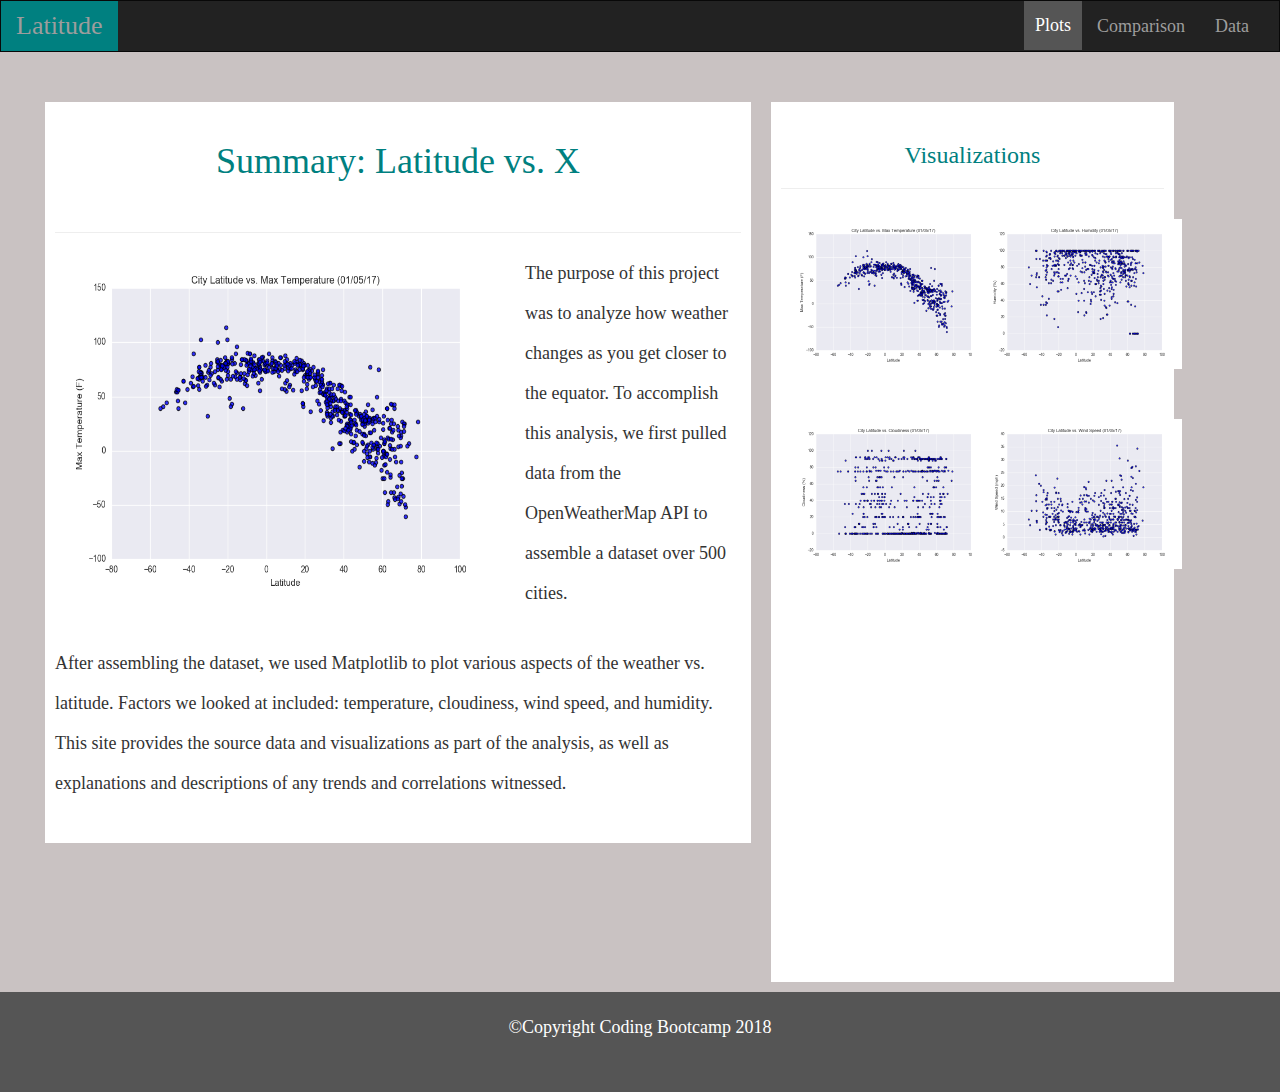
<file: index.html>
<!DOCTYPE html>
<html lang="en">
<head>
  <title><a href="../index.html">Latitude</a></title>
  <meta charset="utf-8">
  <meta name="viewport" content="width=device-width, initial-scale=1">
  <link rel="stylesheet" href="https://maxcdn.bootstrapcdn.com/bootstrap/3.3.7/css/bootstrap.min.css">
  <link rel="stylesheet" type="text/css" href="style.css">
  <script src="https://ajax.googleapis.com/ajax/libs/jquery/3.3.1/jquery.min.js"></script>
  <script src="https://maxcdn.bootstrapcdn.com/bootstrap/3.3.7/js/bootstrap.min.js"></script>
 
</head>
<body>

<nav class="navbar navbar-inverse">
  <div class="container-fluid">
    <div class="navbar-header">
      <button type="button" class="navbar-toggle" data-toggle="collapse" data-target="#myNavbar">
        <span class="icon-bar"></span>
        <span class="icon-bar"></span>
        <span class="icon-bar"></span>                        
      </button>
      <a class="navbar-brand" href="#">Latitude</a>
    </div>
    <div class="collapse navbar-collapse flex-grow-1 text-right id="myNavbar">
  
      <ul class="nav navbar-nav navbar-right">
        <li>
                
                    
            <div class="dropdown">
                <button class="dropbtn">Plots</button>
                <div class="dropdown-content">
                  <a href="maxtemp.html">Temperature</a>
                  <a href="humid.html">Humidity</a>
                  <a href="cloud.html">Cloudiness</a>
                  <a href="wind.html">Wind Speed</a>
                </div>
              </div>
                    </li>
        <li><a href="comparison.html">Comparison</a></li>
        <li><a href="data.html">Data</a></li>
      </ul>
    </div>
  </div>
</nav>
  
<div class="container-fluid text-center">    
  <div class="row content">
    
    <div class="col-lg-7 text-left"> 
      <h1>Summary: Latitude vs. X</h1>
      <hr>
      <img class = "pull-left" id="main-image" src="images/Fig1.png">
      <p>The purpose of this project was to analyze how weather changes as you get closer to the equator. To accomplish this analysis, we first pulled data from the OpenWeatherMap API to assemble a dataset over 500 cities.</p>
      <p> </p>
      <p>After assembling the dataset, we used Matplotlib to plot various aspects of the weather vs. latitude. Factors we looked at included: temperature, cloudiness, wind speed, and humidity. This site provides the source data and visualizations as part of the analysis, as well as explanations and descriptions of any trends and correlations witnessed.</p>
      
    </div>
    
    <div class="col-sm-12 col-md-12 col-lg-4 sidenav">
            <h3>Visualizations</h3>
            
            <hr>
            
            <div class="col-lg-6 col-md-6 col-sm-12">
                    <p class="aligncenter">
                      <a href="maxtemp.html">  <img  id="left-image" src="images/Fig1.png"> </a></p>
              </div>
              <div class="col-lg-6 col-md-6 col-sm-12">
                    <p class="aligncenter">
                      <a href="humid.html">  <img  id="left-image" src="images/Fig2.png"> </a></p>
              </div>
              <div class="col-lg-6 col-md-6 col-sm-12">
                    <p class="aligncenter">
                      <a href="cloud.html">  <img  id="left-image" src="images/Fig3.png"> </a></p>
              </div>
              <div class="col-lg-6 col-md-6 col-sm-12">
                    <p class="aligncenter">
                      <a href="wind.html">  <img  id="left-image" src="images/Fig4.png"> </a></p>
              </div>
    </div>
</div>
  
</div>

<footer class="container-fluid text-center">
  <p>©Copyright Coding Bootcamp 2018</p>
</footer>

</body>
</html>
</file>
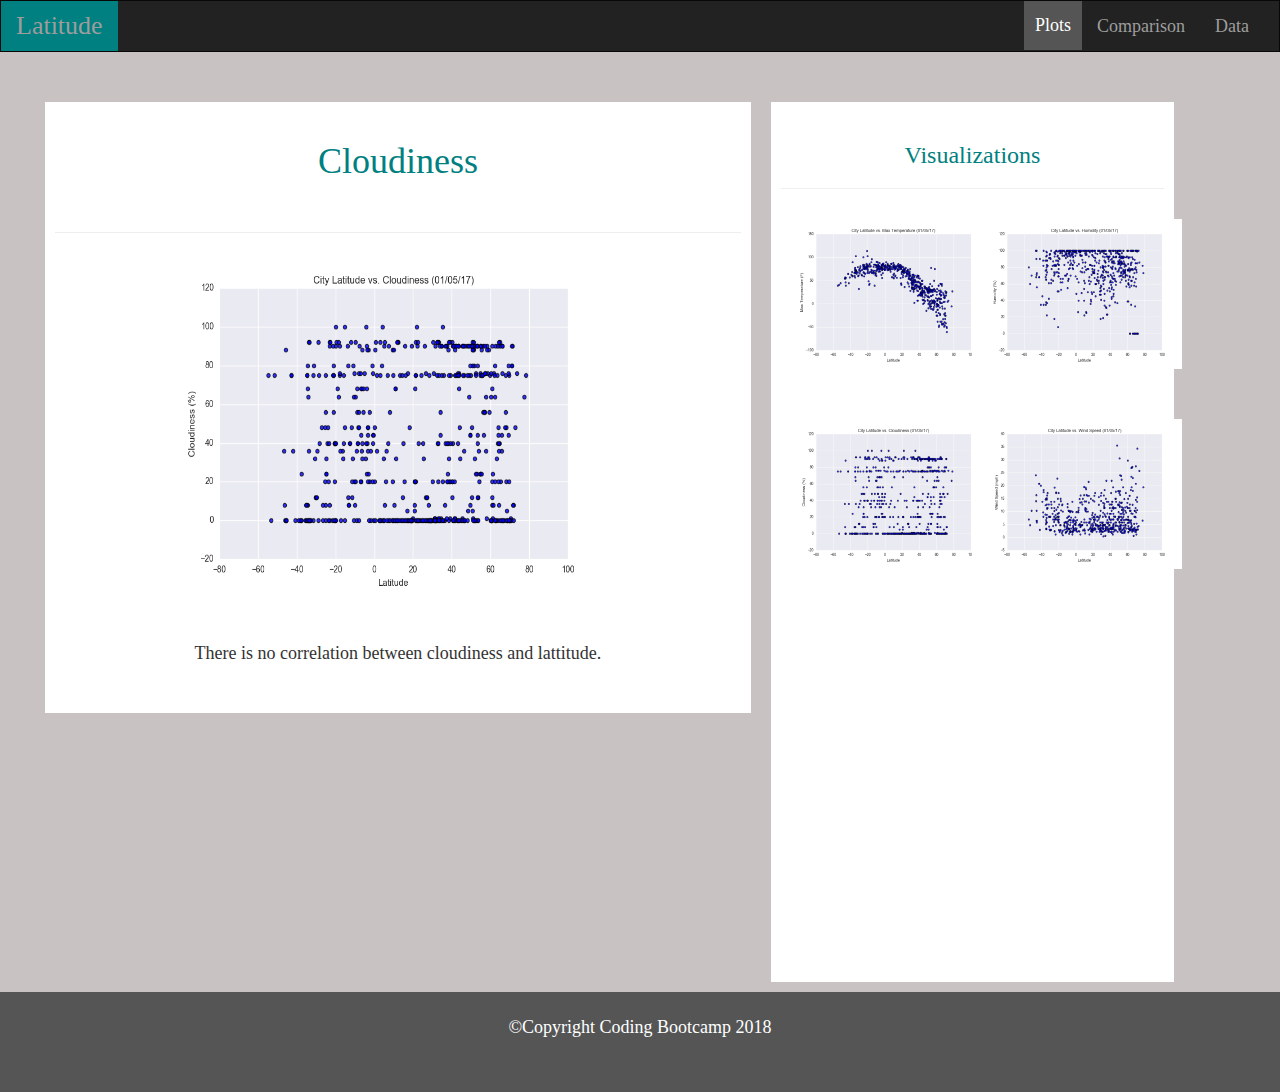
<file: cloud.html>
<!DOCTYPE html>
<html lang="en">
<head>
  <title><a href="../index.html">Latitude</a></title>
  <meta charset="utf-8">
  <meta name="viewport" content="width=device-width, initial-scale=1">
  <link rel="stylesheet" href="https://maxcdn.bootstrapcdn.com/bootstrap/3.3.7/css/bootstrap.min.css">
  <link rel="stylesheet" type="text/css" href="style.css">
  <script src="https://ajax.googleapis.com/ajax/libs/jquery/3.3.1/jquery.min.js"></script>
  <script src="https://maxcdn.bootstrapcdn.com/bootstrap/3.3.7/js/bootstrap.min.js"></script>
 
</head>
<body>

<nav class="navbar navbar-inverse">
  <div class="container-fluid">
    <div class="navbar-header">
      <button type="button" class="navbar-toggle" data-toggle="collapse" data-target="#myNavbar">
        <span class="icon-bar"></span>
        <span class="icon-bar"></span>
        <span class="icon-bar"></span>                        
      </button>
      <a class="navbar-brand" href="#">Latitude</a>
    </div>
    <div class="collapse navbar-collapse flex-grow-1 text-right id="myNavbar">
  
      <ul class="nav navbar-nav navbar-right">
        <li>
                
            <div class="dropdown">
                <button class="dropbtn">Plots</button>
                <div class="dropdown-content">
                  <a href="maxtemp.html">Temperature</a>
                  <a href="humid.html">Humidity</a>
                  <a href="cloud.html">Cloudiness</a>
                  <a href="wind.html">Wind Speed</a>
                </div>
              </div>
                    </li>
        <li><a href="comparison.html">Comparison</a></li>
        <li><a href="data.html">Data</a></li>
      </ul>
    </div>
  </div>
</nav>
  
<div class="container-fluid text-center">    
  <div class="row content">
    
    <div class="col-lg-7 text-left"> 
      <h1>Cloudiness</h1>
      <hr>
      <p class="aligncenter">
      <img  id="main-image" src="images/Fig3.png"></p>
      <p class="aligncenter">There is no correlation between cloudiness and lattitude.</p>
      <p> </p>
      
    </div>
    
    <div class="col-sm-12 col-md-12 col-lg-4 sidenav">
            <h3>Visualizations</h3>
            
            <hr>
            
            <div class="col-lg-6 col-md-6 col-sm-12">
                <p class="aligncenter">
                  <a href="maxtemp.html">  <img  id="left-image" src="images/Fig1.png"> </a></p>
          </div>
          <div class="col-lg-6 col-md-6 col-sm-12">
                <p class="aligncenter">
                  <a href="humid.html">  <img  id="left-image" src="images/Fig2.png"> </a></p>
          </div>
          <div class="col-lg-6 col-md-6 col-sm-12">
                <p class="aligncenter">
                  <a href="cloud.html">  <img  id="left-image" src="images/Fig3.png"> </a></p>
          </div>
          <div class="col-lg-6 col-md-6 col-sm-12">
                <p class="aligncenter">
                  <a href="wind.html">  <img  id="left-image" src="images/Fig4.png"> </a></p>
          </div>
    </div>
</div>
  
</div>

<footer class="container-fluid text-center">
  <p>©Copyright Coding Bootcamp 2018</p>
</footer>

</body>
</html>
</file>
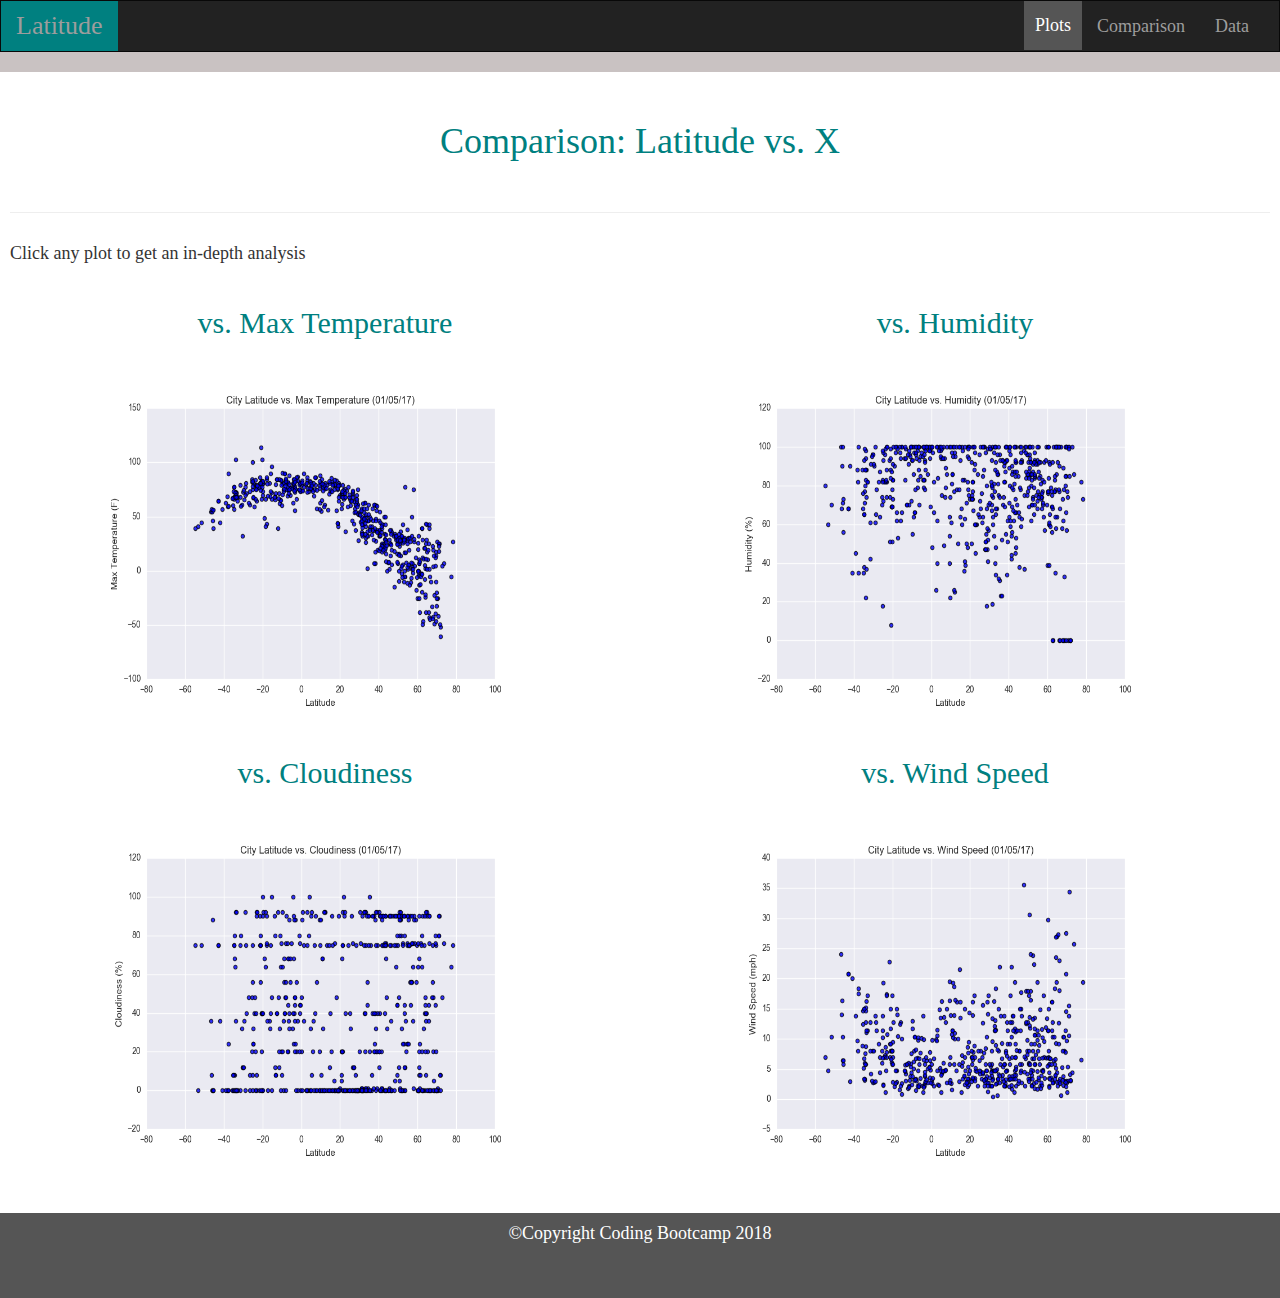
<file: comparison.html>
<!DOCTYPE html>
<html lang="en">
<head>
  <title><a href="../index.html">Latitude</a></title>
  <meta charset="utf-8">
  <meta name="viewport" content="width=device-width, initial-scale=1">
  <link rel="stylesheet" href="https://maxcdn.bootstrapcdn.com/bootstrap/3.3.7/css/bootstrap.min.css">
  <link rel="stylesheet" type="text/css" href="style.css">
  <script src="https://ajax.googleapis.com/ajax/libs/jquery/3.3.1/jquery.min.js"></script>
  <script src="https://maxcdn.bootstrapcdn.com/bootstrap/3.3.7/js/bootstrap.min.js"></script>
 
</head>
<body>

<nav class="navbar navbar-inverse">
  <div class="container-fluid">
    <div class="navbar-header">
      <button type="button" class="navbar-toggle" data-toggle="collapse" data-target="#myNavbar">
        <span class="icon-bar"></span>
        <span class="icon-bar"></span>
        <span class="icon-bar"></span>                        
      </button>
      <a class="navbar-brand" href="#">Latitude</a>
    </div>
    <div class="collapse navbar-collapse flex-grow-1 text-right id="myNavbar">
  
      <ul class="nav navbar-nav navbar-right">
        <li>
                
                    
            <div class="dropdown">
                <button class="dropbtn">Plots</button>
                <div class="dropdown-content">
                  <a href="maxtemp.html">Temperature</a>
                  <a href="humid.html">Humidity</a>
                  <a href="cloud.html">Cloudiness</a>
                  <a href="wind.html">Wind Speed</a>
                </div>
              </div>
                    </li>
        <li><a href="comparison.html">Comparison</a></li>
        <li><a href="data.html">Data</a></li>
      </ul>
    </div>
  </div>
</nav>

<div class="col-sm-12 sidenav">
        <h1>Comparison: Latitude vs. X</h1>
        
        <hr>
        <p>Click any plot to get an in-depth analysis</p>
        
    <div class="col-md-6">
        <p class="aligncenter comphead">vs. Max Temperature</p>
        <p class="aligncenter">
          <a href="maxtemp.html">  <img  id="main-image" src="images/Fig1.png"> </a></p>
  </div>
  <div class="col-md-6">
      <p class="aligncenter comphead">vs. Humidity</p>
        <p class="aligncenter">
          <a href="humid.html">  <img  id="main-image" src="images/Fig2.png"> </a></p>
  </div>
  <div class="col-md-6">
      <p class="aligncenter comphead">vs. Cloudiness</p>
        <p class="aligncenter">
          <a href="cloud.html">  <img  id="main-image" src="images/Fig3.png"> </a></p>
  </div>
  <div class="col-md-6">
      <p class="aligncenter comphead">vs. Wind Speed</p>
        <p class="aligncenter">
          <a href="wind.html">  <img  id="main-image" src="images/Fig4.png"> </a></p>
  </div>
</div>
</div>

</div>

<footer class="container-fluid text-center">
<p>©Copyright Coding Bootcamp 2018</p>
</footer>

</body>
</html>
</file>
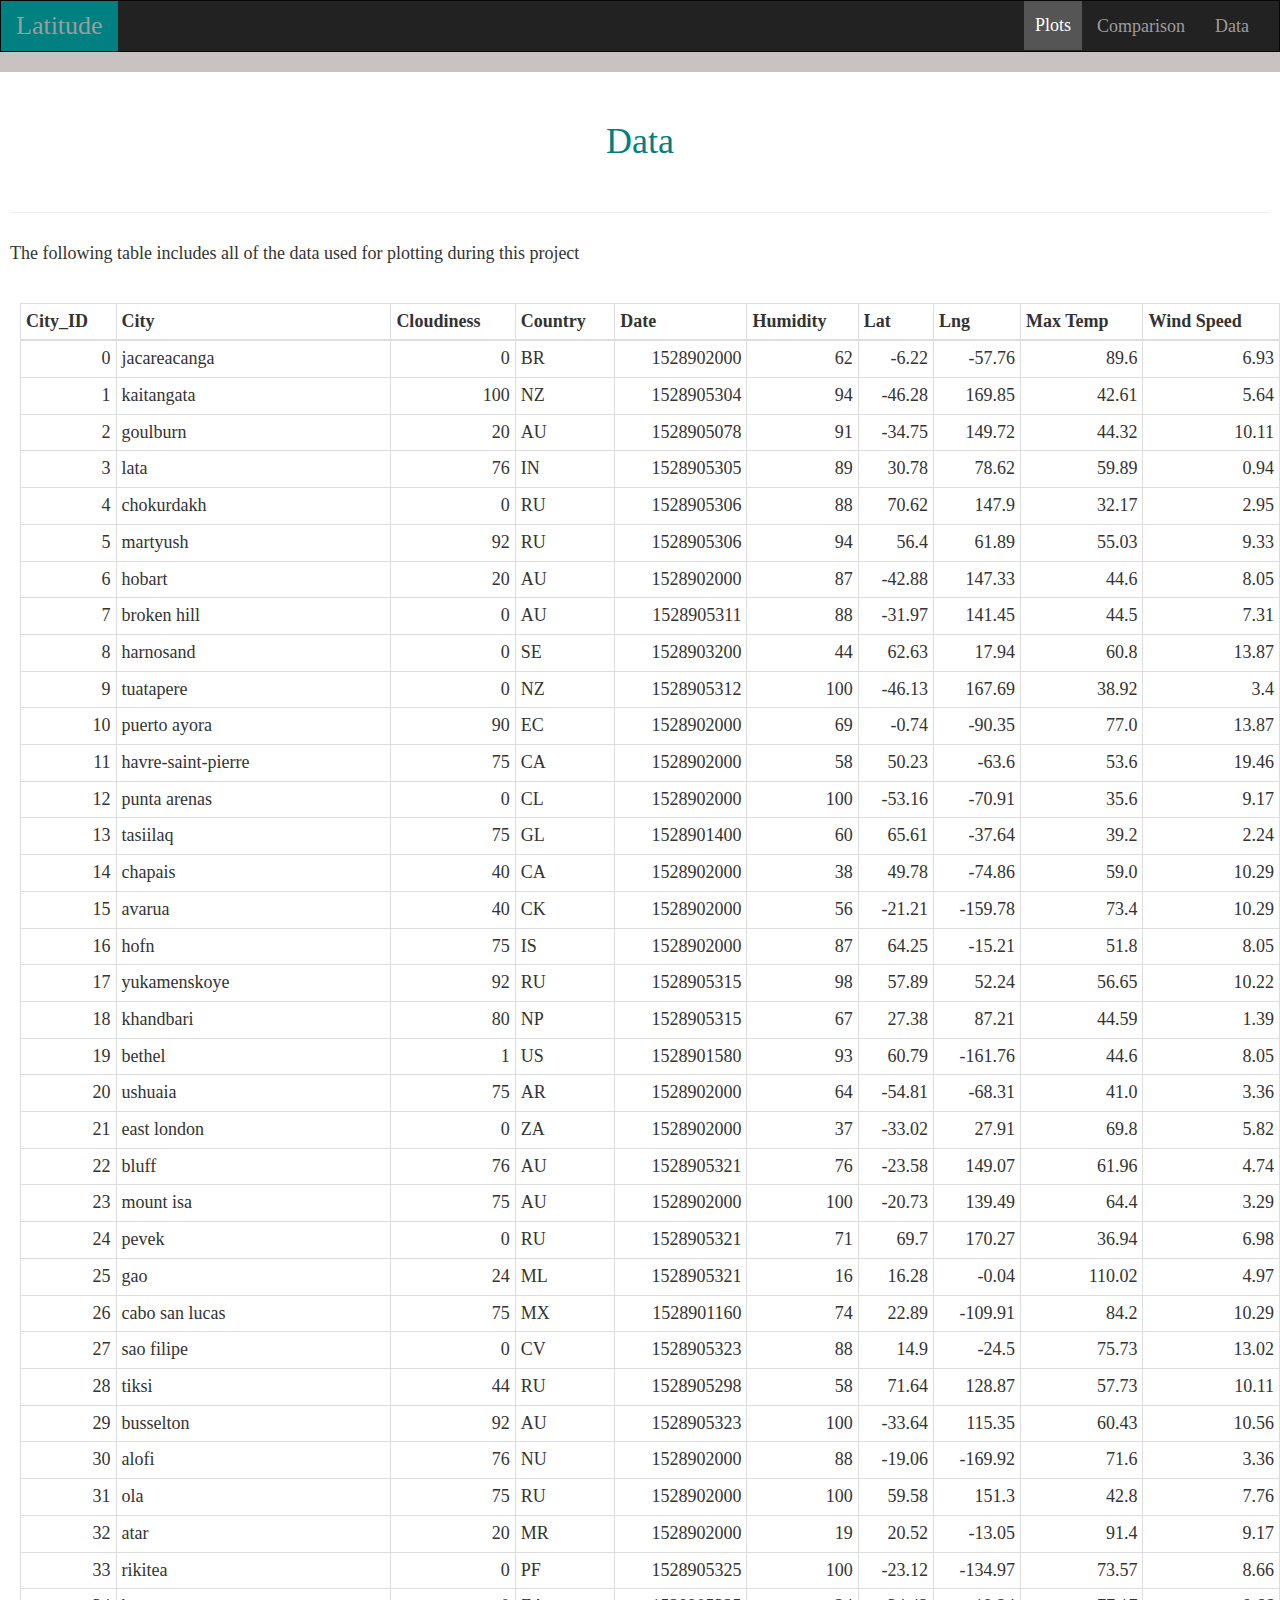
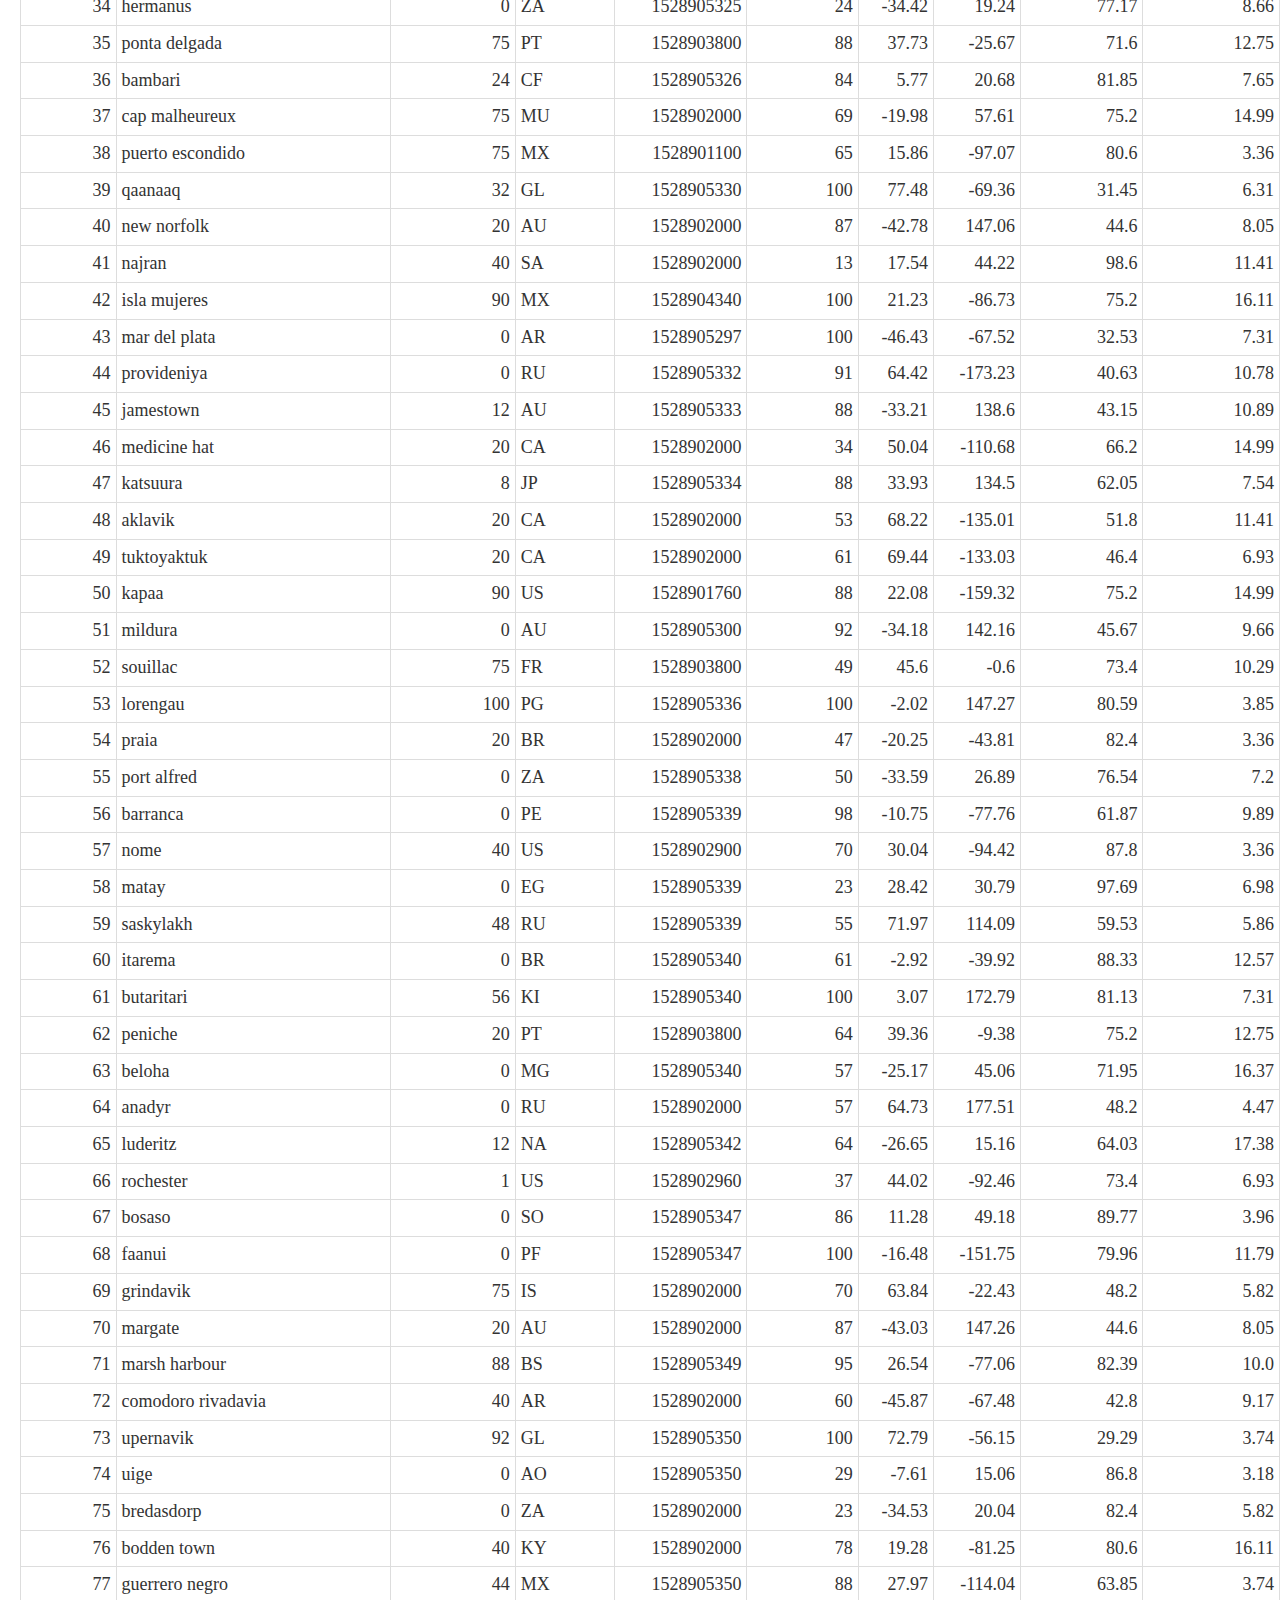
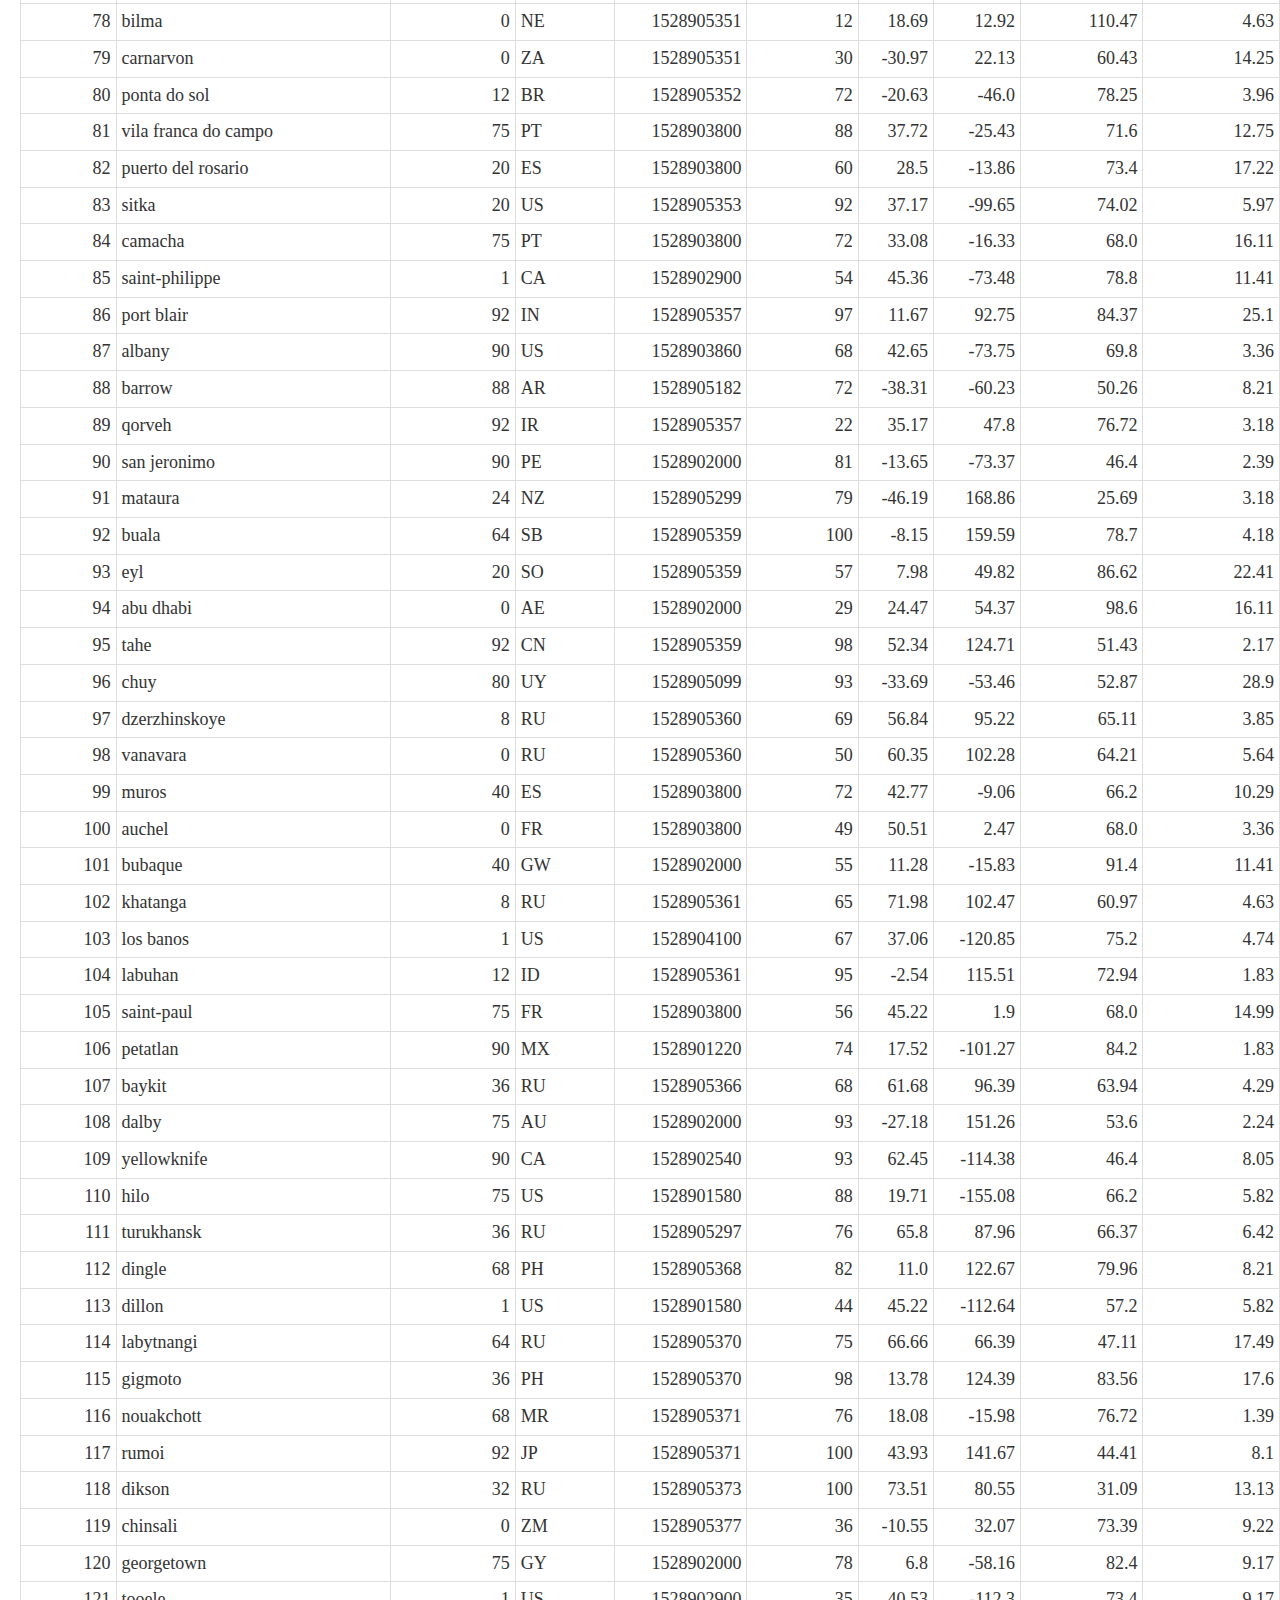
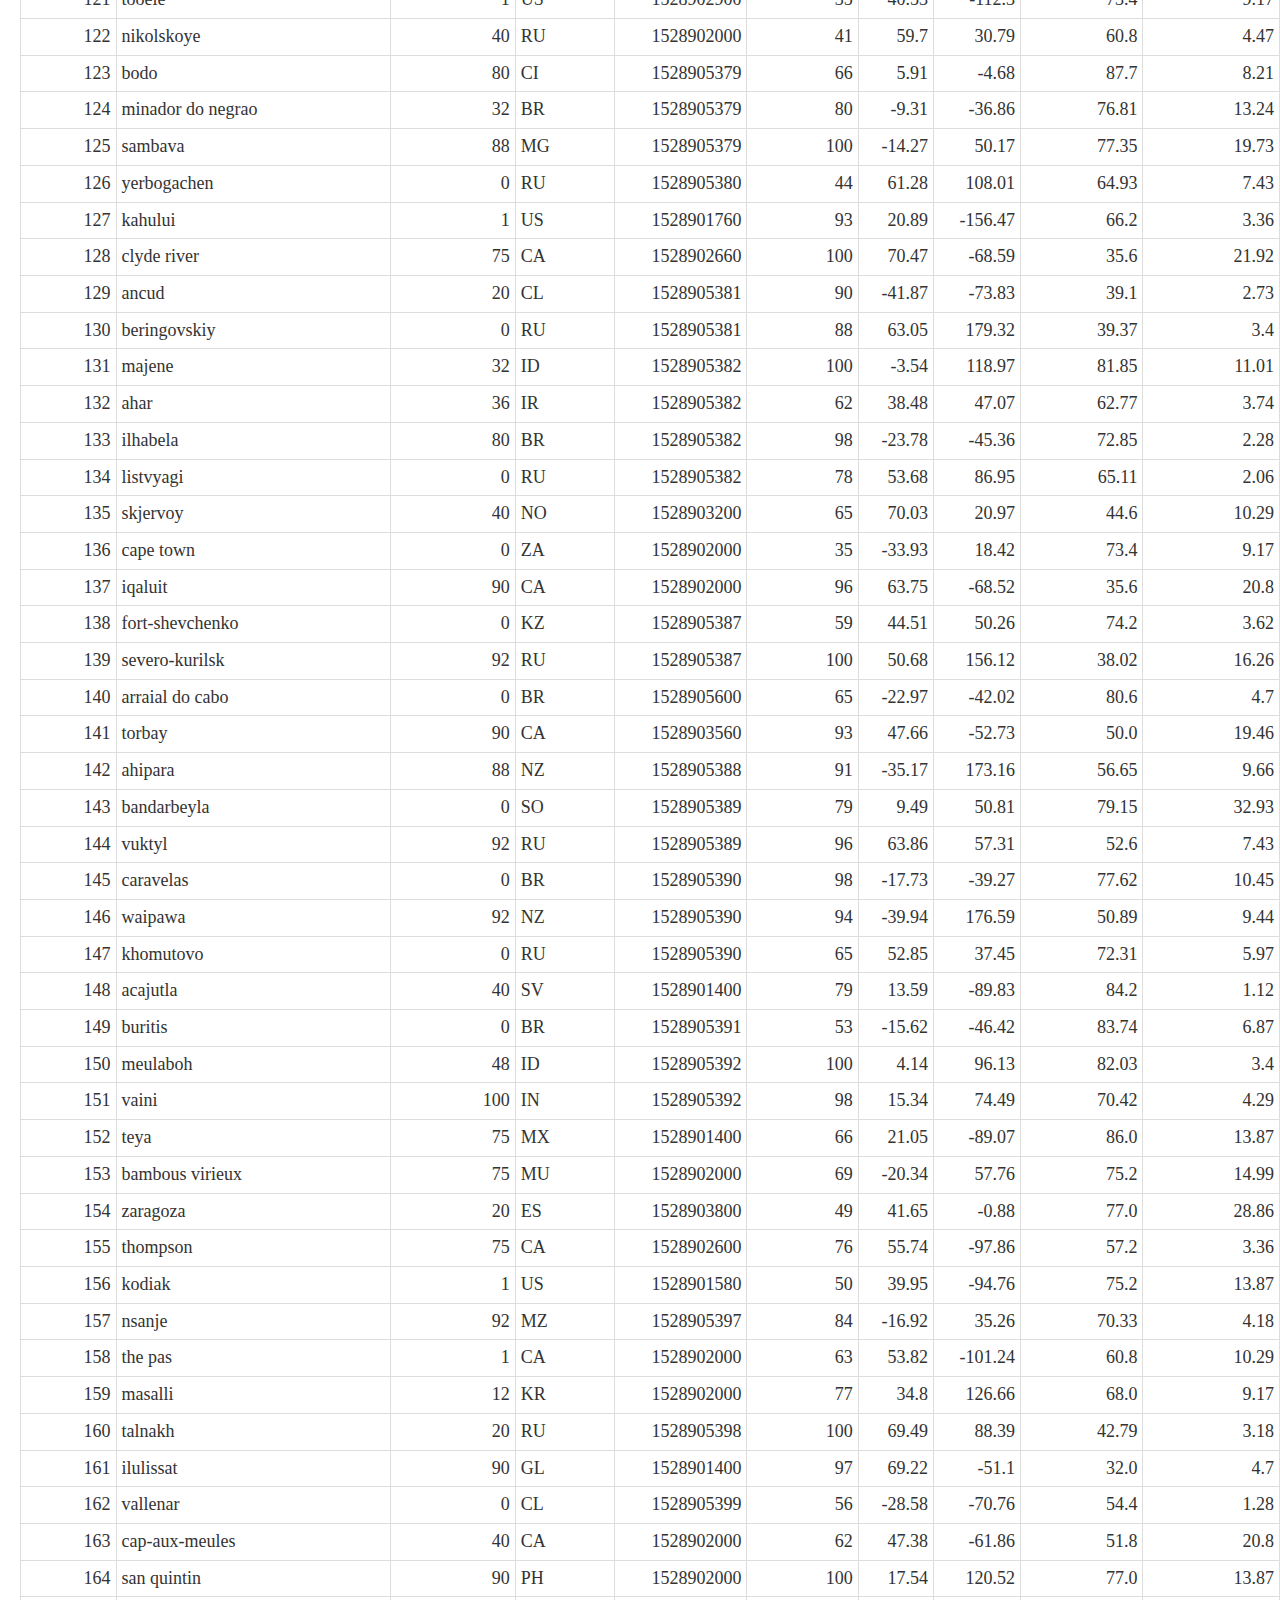
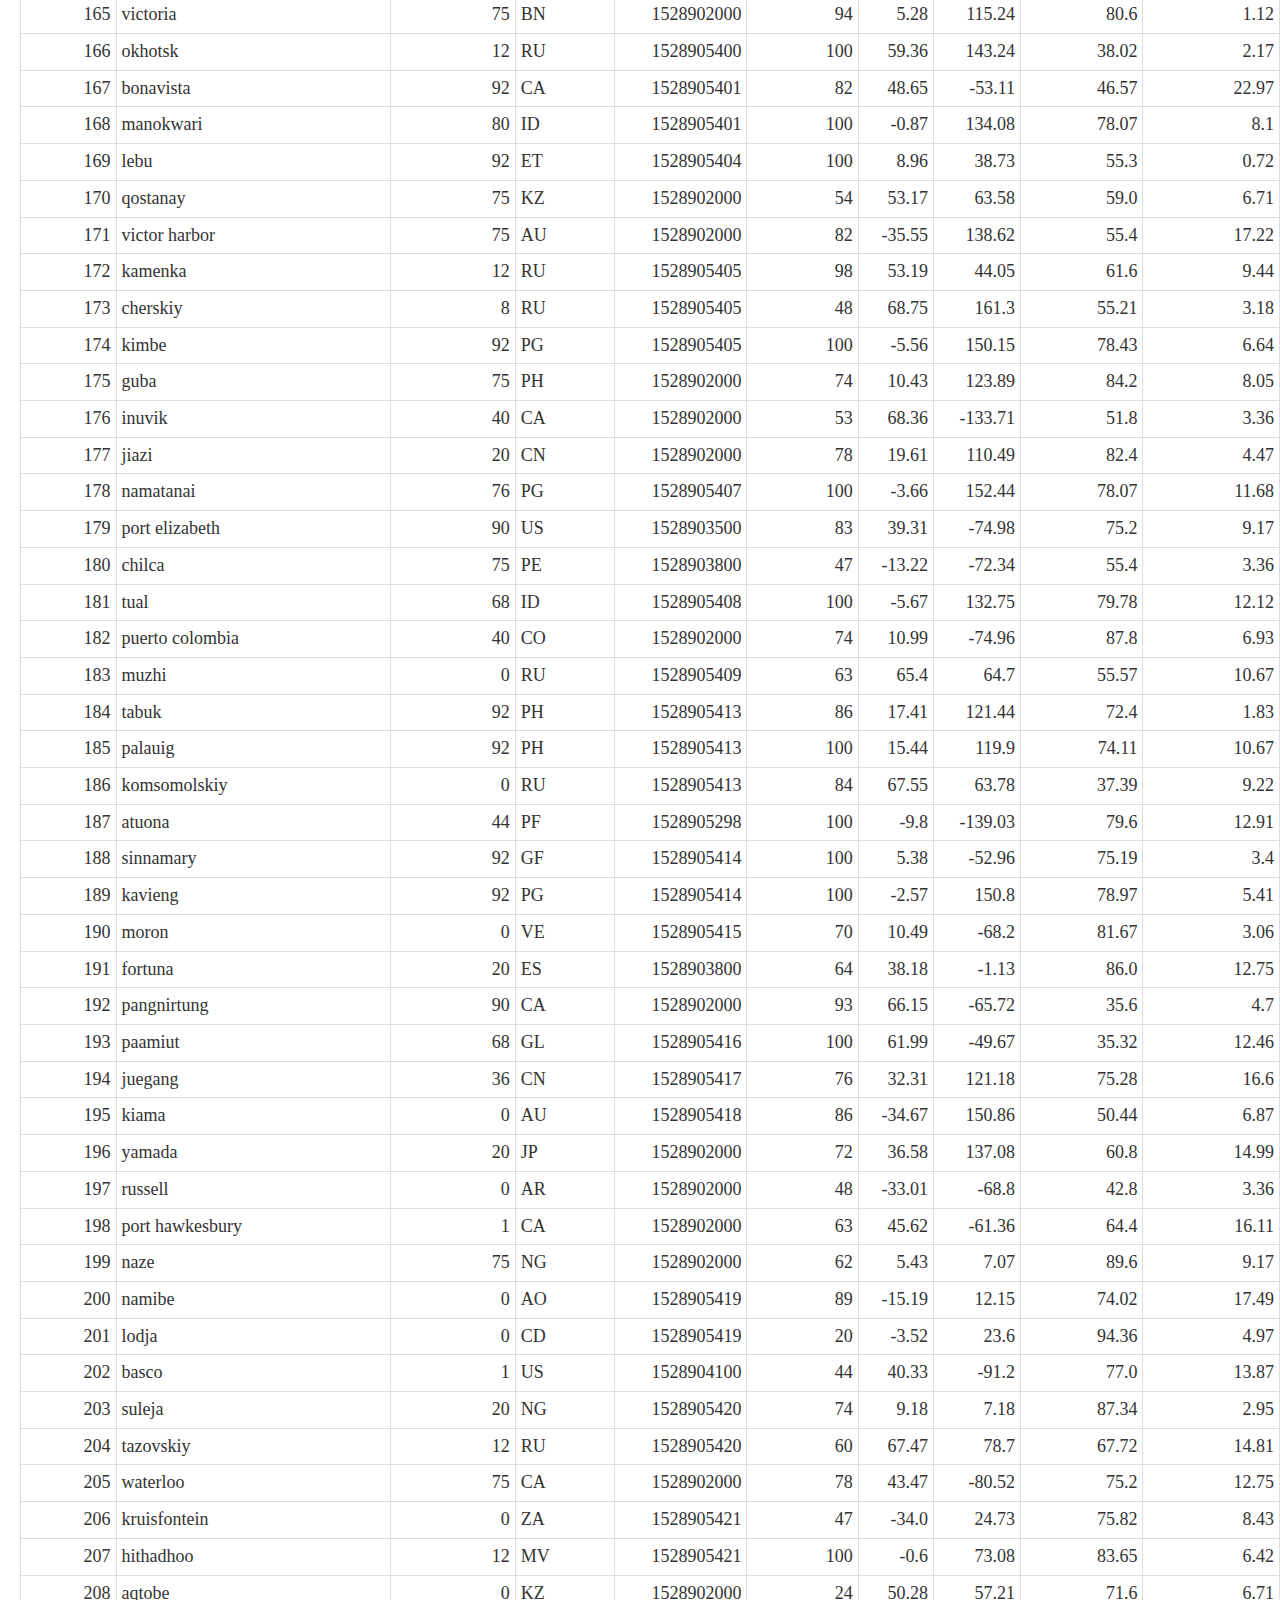
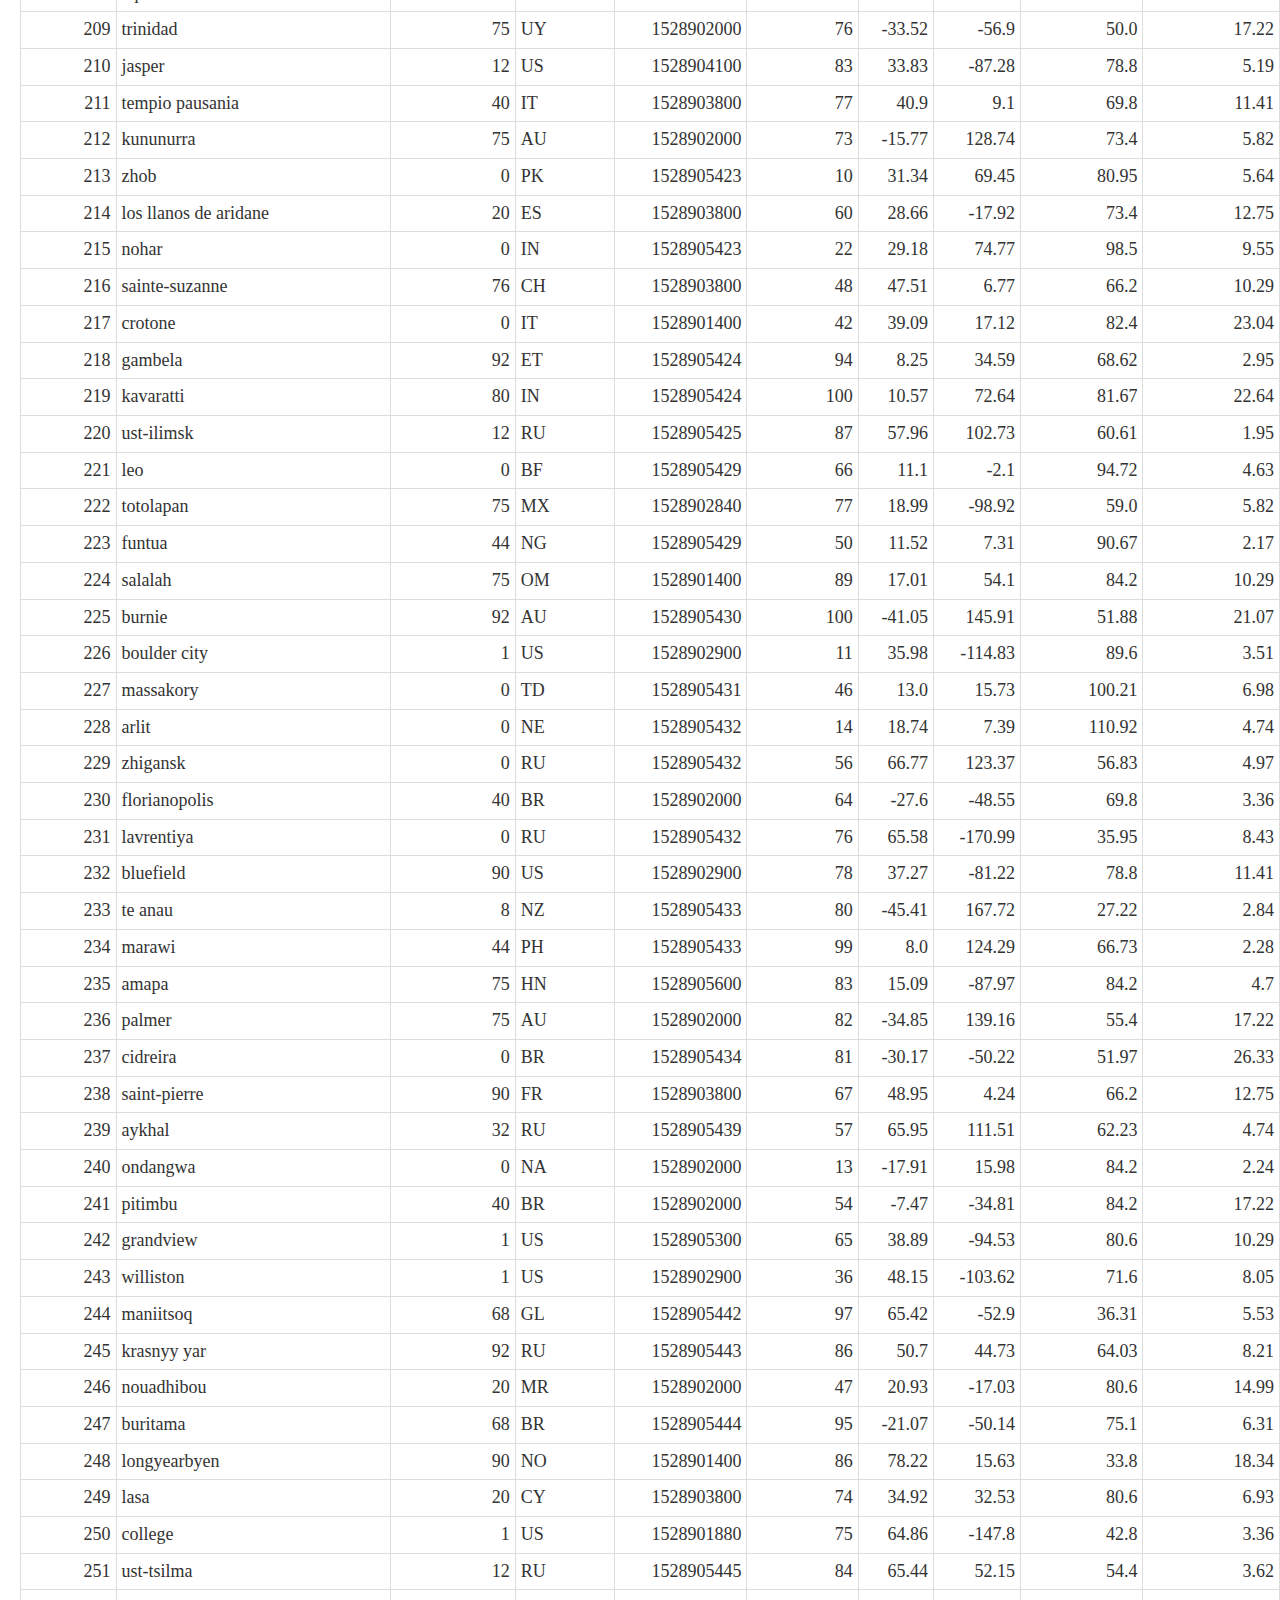
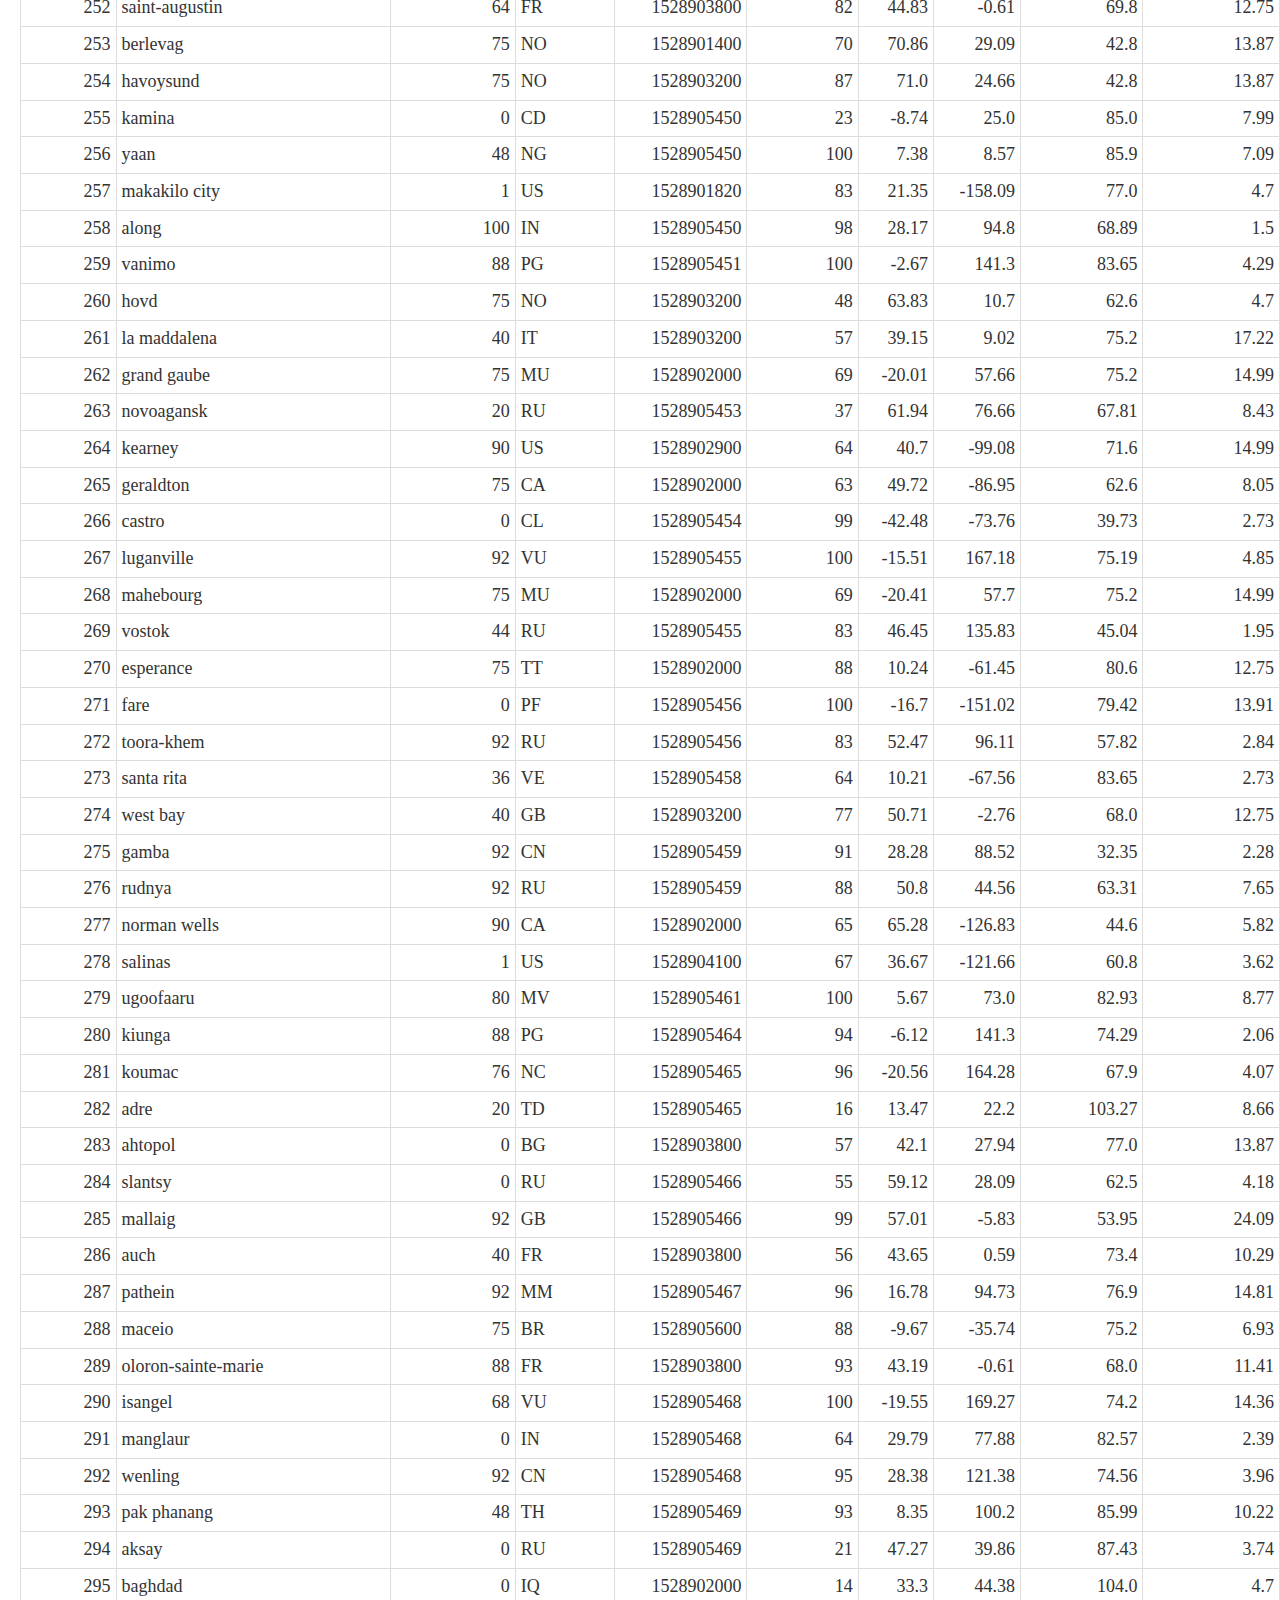
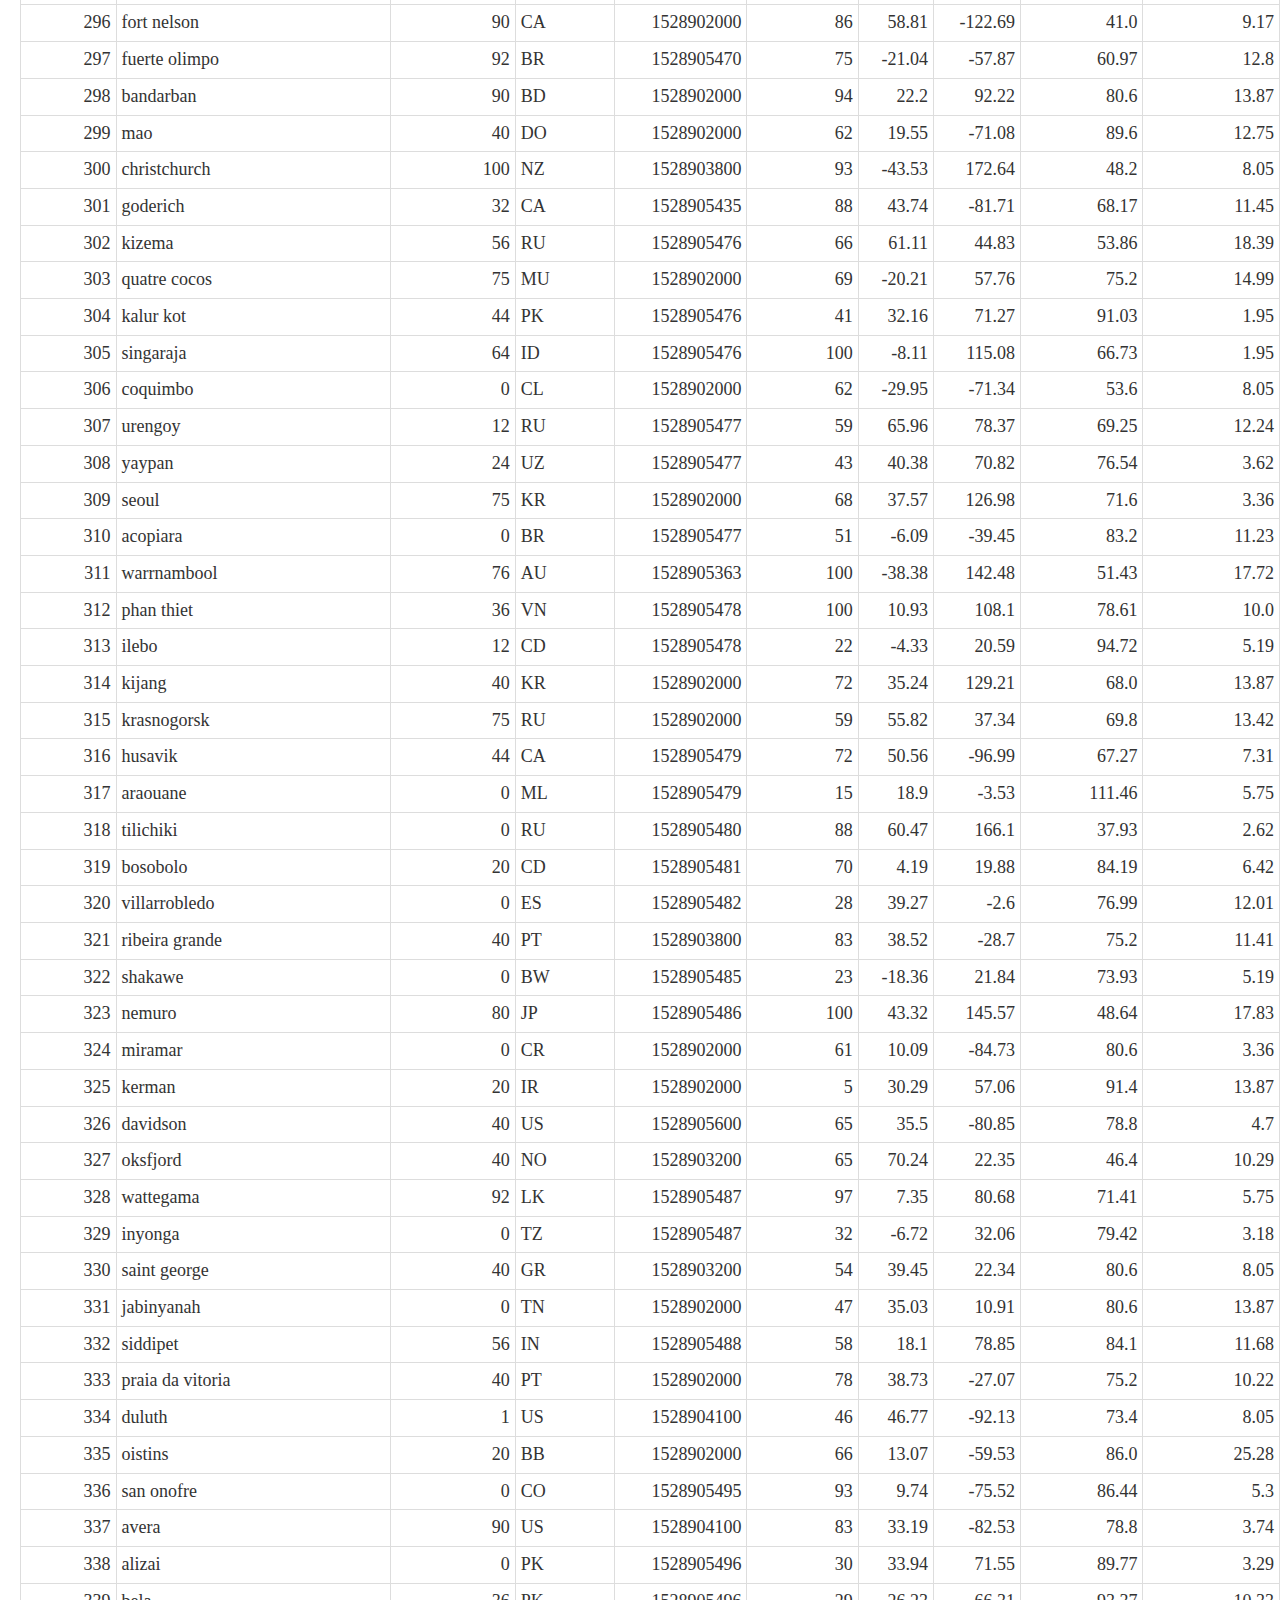
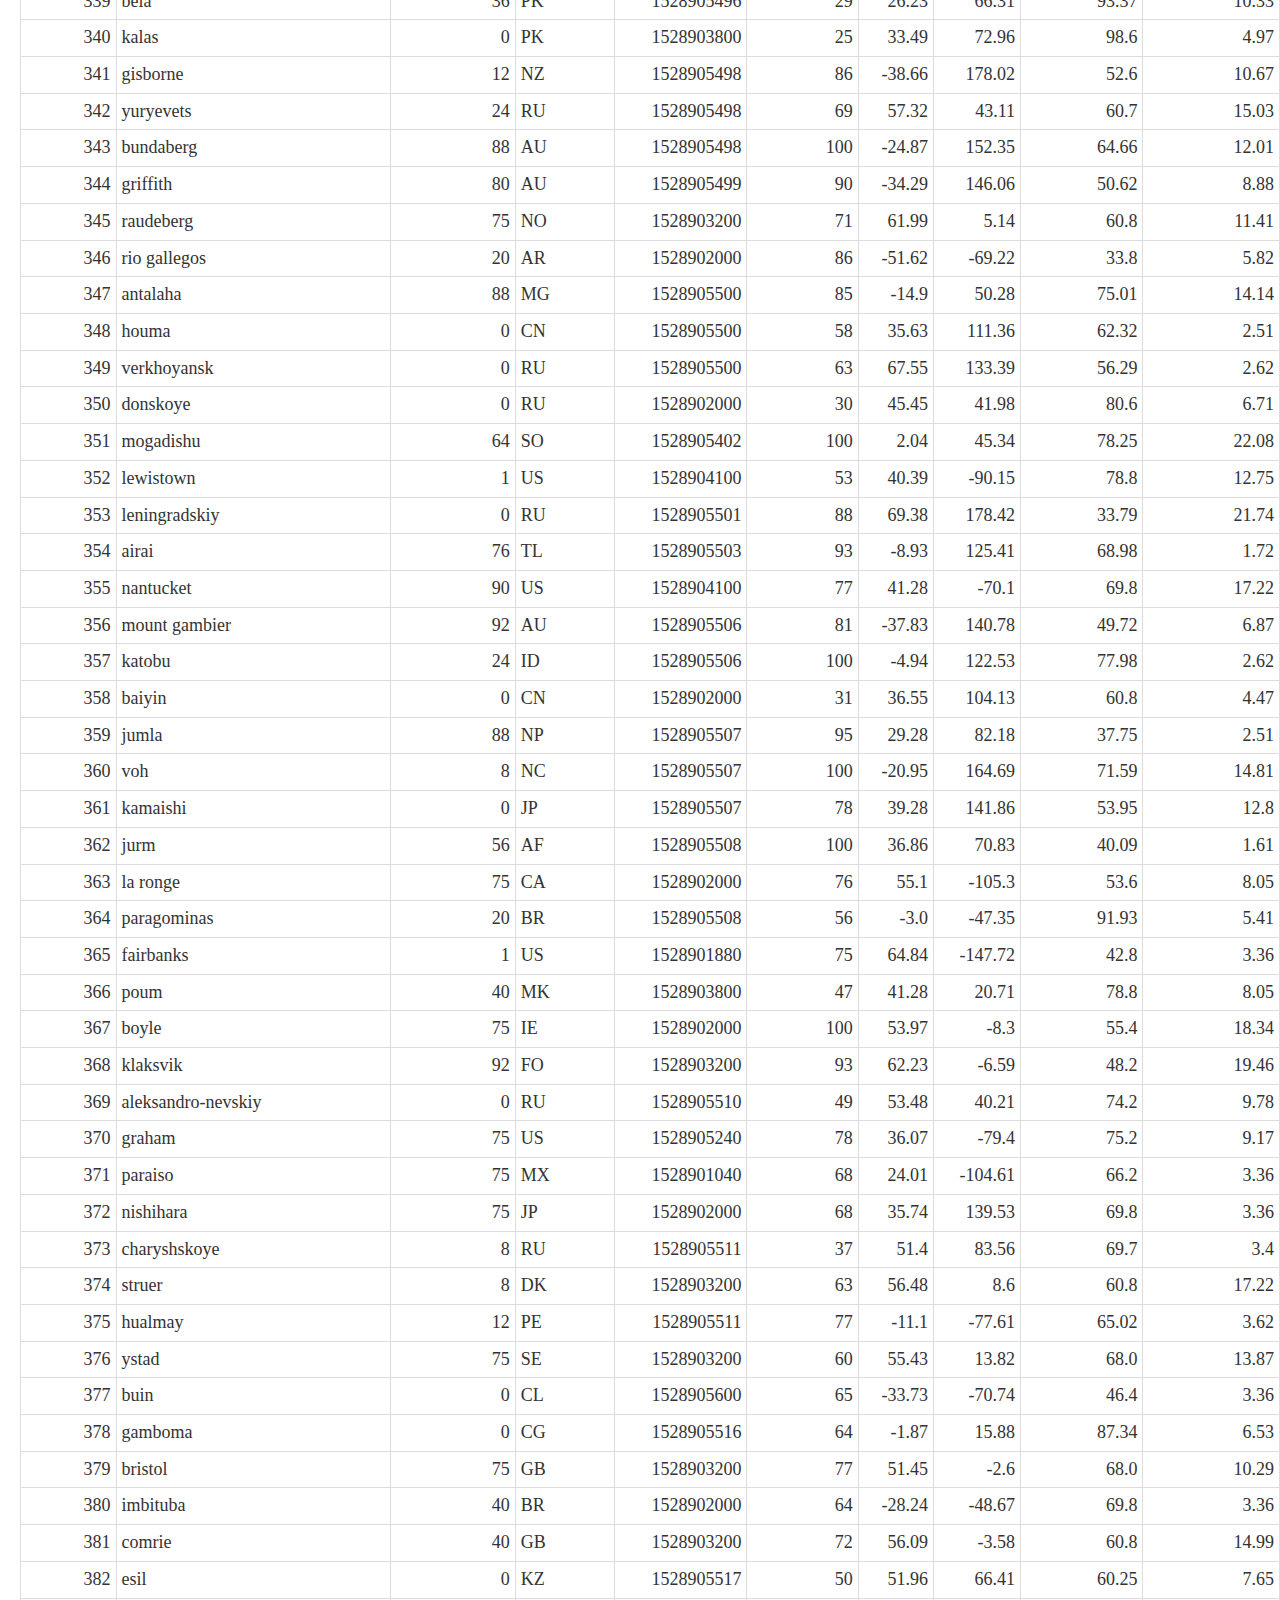
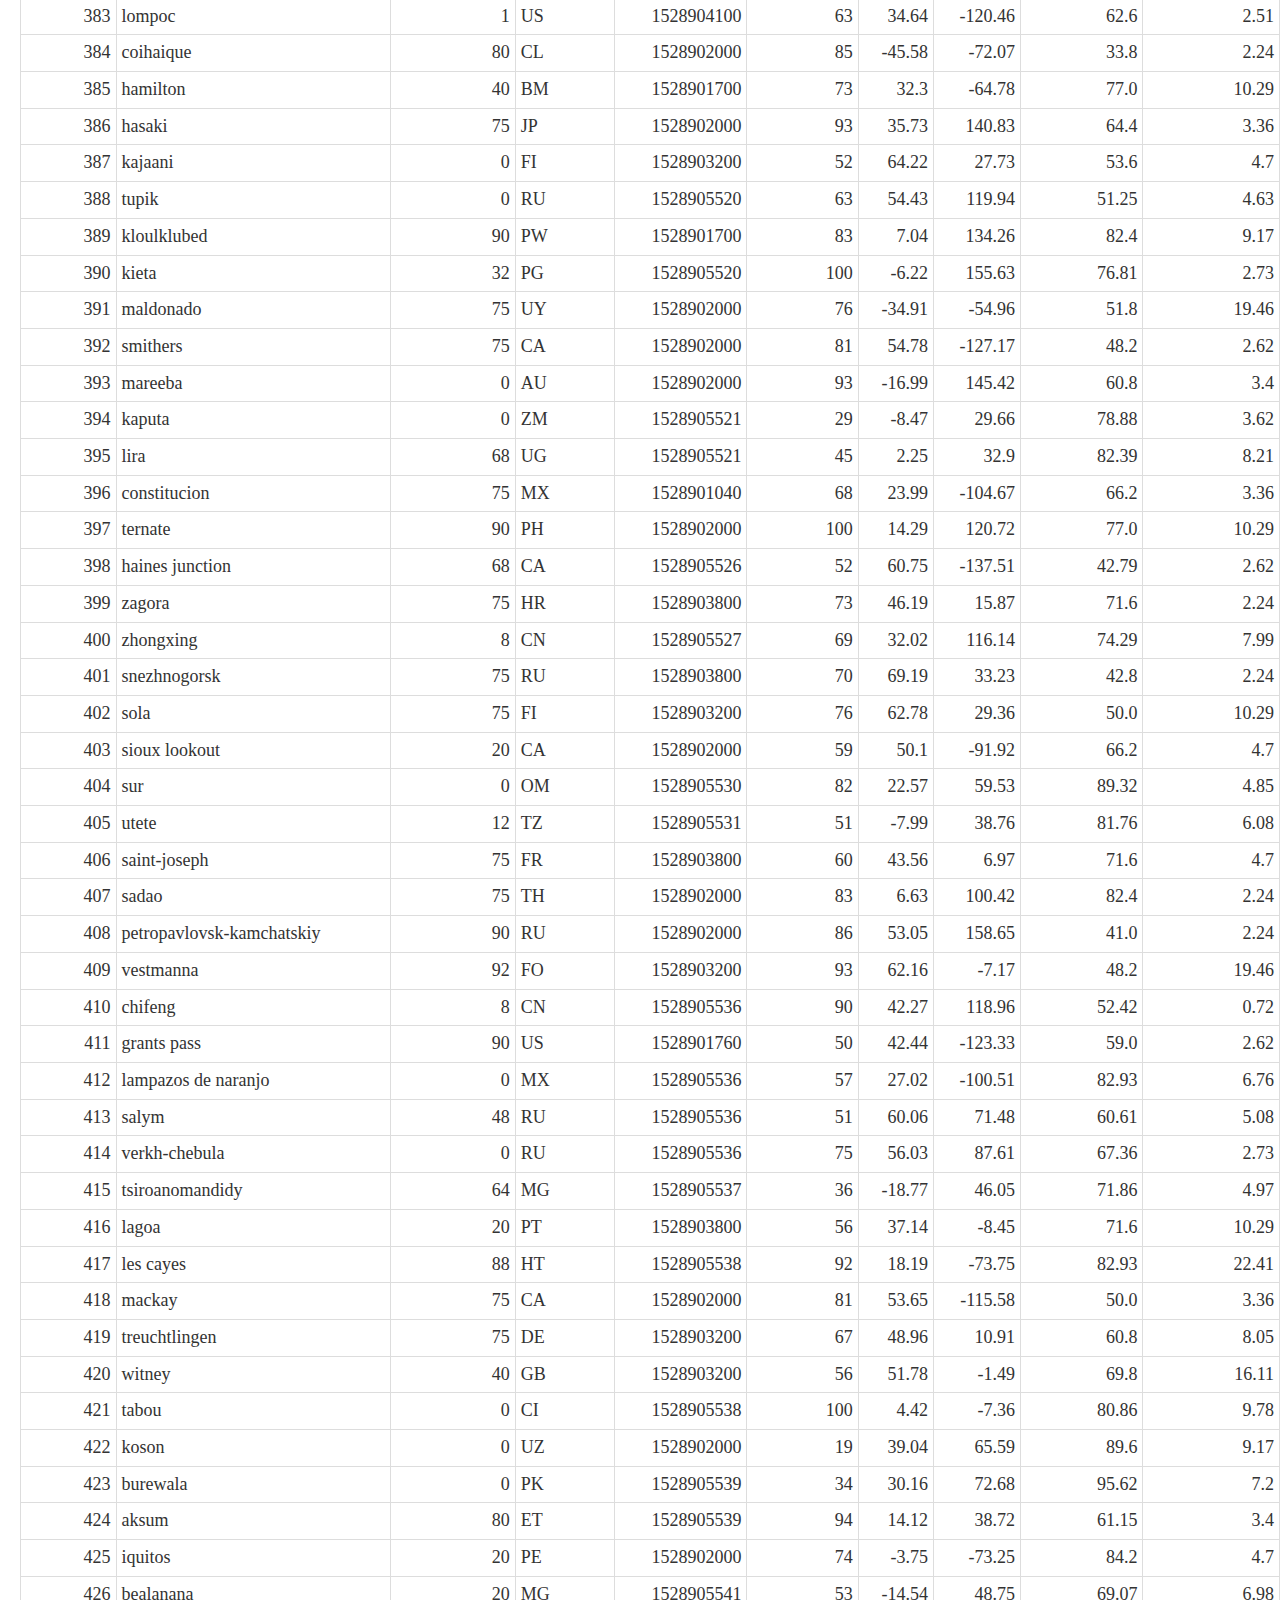
<file: data.html>
<!DOCTYPE html>
<html lang="en">
<head>
  <title><a href="../index.html">Latitude</a></title>
  <meta charset="utf-8">
  <meta name="viewport" content="width=device-width, initial-scale=1">
  <link rel="stylesheet" href="https://maxcdn.bootstrapcdn.com/bootstrap/3.3.7/css/bootstrap.min.css">
  <link rel="stylesheet" type="text/css" href="style.css">
  <script src="https://ajax.googleapis.com/ajax/libs/jquery/3.3.1/jquery.min.js"></script>
  <script src="https://maxcdn.bootstrapcdn.com/bootstrap/3.3.7/js/bootstrap.min.js"></script>
 
</head>
<body>

<nav class="navbar navbar-inverse">
  <div class="container-fluid">
    <div class="navbar-header">
      <button type="button" class="navbar-toggle" data-toggle="collapse" data-target="#myNavbar">
        <span class="icon-bar"></span>
        <span class="icon-bar"></span>
        <span class="icon-bar"></span>                        
      </button>
      <a class="navbar-brand" href="#">Latitude</a>
    </div>
    <div class="collapse navbar-collapse flex-grow-1 text-right id="myNavbar">
  
      <ul class="nav navbar-nav navbar-right">
        <li>
                
            <div class="dropdown">
                <button class="dropbtn">Plots</button>
                <div class="dropdown-content">
                  <a href="maxtemp.html">Temperature</a>
                  <a href="humid.html">Humidity</a>
                  <a href="cloud.html">Cloudiness</a>
                  <a href="wind.html">Wind Speed</a>
                </div>
              </div>
                    </li>
        <li><a href="comparison.html">Comparison</a></li>
        <li><a href="data.html">Data</a></li>
      </ul>
    </div>
  </div>
</nav>

<div class="col-sm-12 sidenav">
        <h1>Data</h1>
        
        <hr>
        <p>The following table includes all of the data used for plotting during this project</p>
        
        <table class="table table-bordered table-hover table-condensed">
            <thead><tr><th title="Field #1">City_ID</th>
            <th title="Field #2">City</th>
            <th title="Field #3">Cloudiness</th>
            <th title="Field #4">Country</th>
            <th title="Field #5">Date</th>
            <th title="Field #6">Humidity</th>
            <th title="Field #7">Lat</th>
            <th title="Field #8">Lng</th>
            <th title="Field #9">Max Temp</th>
            <th title="Field #10">Wind Speed</th>
            </tr></thead>
            <tbody><tr>
            <td align="right">0</td>
            <td>jacareacanga</td>
            <td align="right">0</td>
            <td>BR</td>
            <td align="right">1528902000</td>
            <td align="right">62</td>
            <td align="right">-6.22</td>
            <td align="right">-57.76</td>
            <td align="right">89.6</td>
            <td align="right">6.93</td>
            </tr>
            <tr>
            <td align="right">1</td>
            <td>kaitangata</td>
            <td align="right">100</td>
            <td>NZ</td>
            <td align="right">1528905304</td>
            <td align="right">94</td>
            <td align="right">-46.28</td>
            <td align="right">169.85</td>
            <td align="right">42.61</td>
            <td align="right">5.64</td>
            </tr>
            <tr>
            <td align="right">2</td>
            <td>goulburn</td>
            <td align="right">20</td>
            <td>AU</td>
            <td align="right">1528905078</td>
            <td align="right">91</td>
            <td align="right">-34.75</td>
            <td align="right">149.72</td>
            <td align="right">44.32</td>
            <td align="right">10.11</td>
            </tr>
            <tr>
            <td align="right">3</td>
            <td>lata</td>
            <td align="right">76</td>
            <td>IN</td>
            <td align="right">1528905305</td>
            <td align="right">89</td>
            <td align="right">30.78</td>
            <td align="right">78.62</td>
            <td align="right">59.89</td>
            <td align="right">0.94</td>
            </tr>
            <tr>
            <td align="right">4</td>
            <td>chokurdakh</td>
            <td align="right">0</td>
            <td>RU</td>
            <td align="right">1528905306</td>
            <td align="right">88</td>
            <td align="right">70.62</td>
            <td align="right">147.9</td>
            <td align="right">32.17</td>
            <td align="right">2.95</td>
            </tr>
            <tr>
            <td align="right">5</td>
            <td>martyush</td>
            <td align="right">92</td>
            <td>RU</td>
            <td align="right">1528905306</td>
            <td align="right">94</td>
            <td align="right">56.4</td>
            <td align="right">61.89</td>
            <td align="right">55.03</td>
            <td align="right">9.33</td>
            </tr>
            <tr>
            <td align="right">6</td>
            <td>hobart</td>
            <td align="right">20</td>
            <td>AU</td>
            <td align="right">1528902000</td>
            <td align="right">87</td>
            <td align="right">-42.88</td>
            <td align="right">147.33</td>
            <td align="right">44.6</td>
            <td align="right">8.05</td>
            </tr>
            <tr>
            <td align="right">7</td>
            <td>broken hill</td>
            <td align="right">0</td>
            <td>AU</td>
            <td align="right">1528905311</td>
            <td align="right">88</td>
            <td align="right">-31.97</td>
            <td align="right">141.45</td>
            <td align="right">44.5</td>
            <td align="right">7.31</td>
            </tr>
            <tr>
            <td align="right">8</td>
            <td>harnosand</td>
            <td align="right">0</td>
            <td>SE</td>
            <td align="right">1528903200</td>
            <td align="right">44</td>
            <td align="right">62.63</td>
            <td align="right">17.94</td>
            <td align="right">60.8</td>
            <td align="right">13.87</td>
            </tr>
            <tr>
            <td align="right">9</td>
            <td>tuatapere</td>
            <td align="right">0</td>
            <td>NZ</td>
            <td align="right">1528905312</td>
            <td align="right">100</td>
            <td align="right">-46.13</td>
            <td align="right">167.69</td>
            <td align="right">38.92</td>
            <td align="right">3.4</td>
            </tr>
            <tr>
            <td align="right">10</td>
            <td>puerto ayora</td>
            <td align="right">90</td>
            <td>EC</td>
            <td align="right">1528902000</td>
            <td align="right">69</td>
            <td align="right">-0.74</td>
            <td align="right">-90.35</td>
            <td align="right">77.0</td>
            <td align="right">13.87</td>
            </tr>
            <tr>
            <td align="right">11</td>
            <td>havre-saint-pierre</td>
            <td align="right">75</td>
            <td>CA</td>
            <td align="right">1528902000</td>
            <td align="right">58</td>
            <td align="right">50.23</td>
            <td align="right">-63.6</td>
            <td align="right">53.6</td>
            <td align="right">19.46</td>
            </tr>
            <tr>
            <td align="right">12</td>
            <td>punta arenas</td>
            <td align="right">0</td>
            <td>CL</td>
            <td align="right">1528902000</td>
            <td align="right">100</td>
            <td align="right">-53.16</td>
            <td align="right">-70.91</td>
            <td align="right">35.6</td>
            <td align="right">9.17</td>
            </tr>
            <tr>
            <td align="right">13</td>
            <td>tasiilaq</td>
            <td align="right">75</td>
            <td>GL</td>
            <td align="right">1528901400</td>
            <td align="right">60</td>
            <td align="right">65.61</td>
            <td align="right">-37.64</td>
            <td align="right">39.2</td>
            <td align="right">2.24</td>
            </tr>
            <tr>
            <td align="right">14</td>
            <td>chapais</td>
            <td align="right">40</td>
            <td>CA</td>
            <td align="right">1528902000</td>
            <td align="right">38</td>
            <td align="right">49.78</td>
            <td align="right">-74.86</td>
            <td align="right">59.0</td>
            <td align="right">10.29</td>
            </tr>
            <tr>
            <td align="right">15</td>
            <td>avarua</td>
            <td align="right">40</td>
            <td>CK</td>
            <td align="right">1528902000</td>
            <td align="right">56</td>
            <td align="right">-21.21</td>
            <td align="right">-159.78</td>
            <td align="right">73.4</td>
            <td align="right">10.29</td>
            </tr>
            <tr>
            <td align="right">16</td>
            <td>hofn</td>
            <td align="right">75</td>
            <td>IS</td>
            <td align="right">1528902000</td>
            <td align="right">87</td>
            <td align="right">64.25</td>
            <td align="right">-15.21</td>
            <td align="right">51.8</td>
            <td align="right">8.05</td>
            </tr>
            <tr>
            <td align="right">17</td>
            <td>yukamenskoye</td>
            <td align="right">92</td>
            <td>RU</td>
            <td align="right">1528905315</td>
            <td align="right">98</td>
            <td align="right">57.89</td>
            <td align="right">52.24</td>
            <td align="right">56.65</td>
            <td align="right">10.22</td>
            </tr>
            <tr>
            <td align="right">18</td>
            <td>khandbari</td>
            <td align="right">80</td>
            <td>NP</td>
            <td align="right">1528905315</td>
            <td align="right">67</td>
            <td align="right">27.38</td>
            <td align="right">87.21</td>
            <td align="right">44.59</td>
            <td align="right">1.39</td>
            </tr>
            <tr>
            <td align="right">19</td>
            <td>bethel</td>
            <td align="right">1</td>
            <td>US</td>
            <td align="right">1528901580</td>
            <td align="right">93</td>
            <td align="right">60.79</td>
            <td align="right">-161.76</td>
            <td align="right">44.6</td>
            <td align="right">8.05</td>
            </tr>
            <tr>
            <td align="right">20</td>
            <td>ushuaia</td>
            <td align="right">75</td>
            <td>AR</td>
            <td align="right">1528902000</td>
            <td align="right">64</td>
            <td align="right">-54.81</td>
            <td align="right">-68.31</td>
            <td align="right">41.0</td>
            <td align="right">3.36</td>
            </tr>
            <tr>
            <td align="right">21</td>
            <td>east london</td>
            <td align="right">0</td>
            <td>ZA</td>
            <td align="right">1528902000</td>
            <td align="right">37</td>
            <td align="right">-33.02</td>
            <td align="right">27.91</td>
            <td align="right">69.8</td>
            <td align="right">5.82</td>
            </tr>
            <tr>
            <td align="right">22</td>
            <td>bluff</td>
            <td align="right">76</td>
            <td>AU</td>
            <td align="right">1528905321</td>
            <td align="right">76</td>
            <td align="right">-23.58</td>
            <td align="right">149.07</td>
            <td align="right">61.96</td>
            <td align="right">4.74</td>
            </tr>
            <tr>
            <td align="right">23</td>
            <td>mount isa</td>
            <td align="right">75</td>
            <td>AU</td>
            <td align="right">1528902000</td>
            <td align="right">100</td>
            <td align="right">-20.73</td>
            <td align="right">139.49</td>
            <td align="right">64.4</td>
            <td align="right">3.29</td>
            </tr>
            <tr>
            <td align="right">24</td>
            <td>pevek</td>
            <td align="right">0</td>
            <td>RU</td>
            <td align="right">1528905321</td>
            <td align="right">71</td>
            <td align="right">69.7</td>
            <td align="right">170.27</td>
            <td align="right">36.94</td>
            <td align="right">6.98</td>
            </tr>
            <tr>
            <td align="right">25</td>
            <td>gao</td>
            <td align="right">24</td>
            <td>ML</td>
            <td align="right">1528905321</td>
            <td align="right">16</td>
            <td align="right">16.28</td>
            <td align="right">-0.04</td>
            <td align="right">110.02</td>
            <td align="right">4.97</td>
            </tr>
            <tr>
            <td align="right">26</td>
            <td>cabo san lucas</td>
            <td align="right">75</td>
            <td>MX</td>
            <td align="right">1528901160</td>
            <td align="right">74</td>
            <td align="right">22.89</td>
            <td align="right">-109.91</td>
            <td align="right">84.2</td>
            <td align="right">10.29</td>
            </tr>
            <tr>
            <td align="right">27</td>
            <td>sao filipe</td>
            <td align="right">0</td>
            <td>CV</td>
            <td align="right">1528905323</td>
            <td align="right">88</td>
            <td align="right">14.9</td>
            <td align="right">-24.5</td>
            <td align="right">75.73</td>
            <td align="right">13.02</td>
            </tr>
            <tr>
            <td align="right">28</td>
            <td>tiksi</td>
            <td align="right">44</td>
            <td>RU</td>
            <td align="right">1528905298</td>
            <td align="right">58</td>
            <td align="right">71.64</td>
            <td align="right">128.87</td>
            <td align="right">57.73</td>
            <td align="right">10.11</td>
            </tr>
            <tr>
            <td align="right">29</td>
            <td>busselton</td>
            <td align="right">92</td>
            <td>AU</td>
            <td align="right">1528905323</td>
            <td align="right">100</td>
            <td align="right">-33.64</td>
            <td align="right">115.35</td>
            <td align="right">60.43</td>
            <td align="right">10.56</td>
            </tr>
            <tr>
            <td align="right">30</td>
            <td>alofi</td>
            <td align="right">76</td>
            <td>NU</td>
            <td align="right">1528902000</td>
            <td align="right">88</td>
            <td align="right">-19.06</td>
            <td align="right">-169.92</td>
            <td align="right">71.6</td>
            <td align="right">3.36</td>
            </tr>
            <tr>
            <td align="right">31</td>
            <td>ola</td>
            <td align="right">75</td>
            <td>RU</td>
            <td align="right">1528902000</td>
            <td align="right">100</td>
            <td align="right">59.58</td>
            <td align="right">151.3</td>
            <td align="right">42.8</td>
            <td align="right">7.76</td>
            </tr>
            <tr>
            <td align="right">32</td>
            <td>atar</td>
            <td align="right">20</td>
            <td>MR</td>
            <td align="right">1528902000</td>
            <td align="right">19</td>
            <td align="right">20.52</td>
            <td align="right">-13.05</td>
            <td align="right">91.4</td>
            <td align="right">9.17</td>
            </tr>
            <tr>
            <td align="right">33</td>
            <td>rikitea</td>
            <td align="right">0</td>
            <td>PF</td>
            <td align="right">1528905325</td>
            <td align="right">100</td>
            <td align="right">-23.12</td>
            <td align="right">-134.97</td>
            <td align="right">73.57</td>
            <td align="right">8.66</td>
            </tr>
            <tr>
            <td align="right">34</td>
            <td>hermanus</td>
            <td align="right">0</td>
            <td>ZA</td>
            <td align="right">1528905325</td>
            <td align="right">24</td>
            <td align="right">-34.42</td>
            <td align="right">19.24</td>
            <td align="right">77.17</td>
            <td align="right">8.66</td>
            </tr>
            <tr>
            <td align="right">35</td>
            <td>ponta delgada</td>
            <td align="right">75</td>
            <td>PT</td>
            <td align="right">1528903800</td>
            <td align="right">88</td>
            <td align="right">37.73</td>
            <td align="right">-25.67</td>
            <td align="right">71.6</td>
            <td align="right">12.75</td>
            </tr>
            <tr>
            <td align="right">36</td>
            <td>bambari</td>
            <td align="right">24</td>
            <td>CF</td>
            <td align="right">1528905326</td>
            <td align="right">84</td>
            <td align="right">5.77</td>
            <td align="right">20.68</td>
            <td align="right">81.85</td>
            <td align="right">7.65</td>
            </tr>
            <tr>
            <td align="right">37</td>
            <td>cap malheureux</td>
            <td align="right">75</td>
            <td>MU</td>
            <td align="right">1528902000</td>
            <td align="right">69</td>
            <td align="right">-19.98</td>
            <td align="right">57.61</td>
            <td align="right">75.2</td>
            <td align="right">14.99</td>
            </tr>
            <tr>
            <td align="right">38</td>
            <td>puerto escondido</td>
            <td align="right">75</td>
            <td>MX</td>
            <td align="right">1528901100</td>
            <td align="right">65</td>
            <td align="right">15.86</td>
            <td align="right">-97.07</td>
            <td align="right">80.6</td>
            <td align="right">3.36</td>
            </tr>
            <tr>
            <td align="right">39</td>
            <td>qaanaaq</td>
            <td align="right">32</td>
            <td>GL</td>
            <td align="right">1528905330</td>
            <td align="right">100</td>
            <td align="right">77.48</td>
            <td align="right">-69.36</td>
            <td align="right">31.45</td>
            <td align="right">6.31</td>
            </tr>
            <tr>
            <td align="right">40</td>
            <td>new norfolk</td>
            <td align="right">20</td>
            <td>AU</td>
            <td align="right">1528902000</td>
            <td align="right">87</td>
            <td align="right">-42.78</td>
            <td align="right">147.06</td>
            <td align="right">44.6</td>
            <td align="right">8.05</td>
            </tr>
            <tr>
            <td align="right">41</td>
            <td>najran</td>
            <td align="right">40</td>
            <td>SA</td>
            <td align="right">1528902000</td>
            <td align="right">13</td>
            <td align="right">17.54</td>
            <td align="right">44.22</td>
            <td align="right">98.6</td>
            <td align="right">11.41</td>
            </tr>
            <tr>
            <td align="right">42</td>
            <td>isla mujeres</td>
            <td align="right">90</td>
            <td>MX</td>
            <td align="right">1528904340</td>
            <td align="right">100</td>
            <td align="right">21.23</td>
            <td align="right">-86.73</td>
            <td align="right">75.2</td>
            <td align="right">16.11</td>
            </tr>
            <tr>
            <td align="right">43</td>
            <td>mar del plata</td>
            <td align="right">0</td>
            <td>AR</td>
            <td align="right">1528905297</td>
            <td align="right">100</td>
            <td align="right">-46.43</td>
            <td align="right">-67.52</td>
            <td align="right">32.53</td>
            <td align="right">7.31</td>
            </tr>
            <tr>
            <td align="right">44</td>
            <td>provideniya</td>
            <td align="right">0</td>
            <td>RU</td>
            <td align="right">1528905332</td>
            <td align="right">91</td>
            <td align="right">64.42</td>
            <td align="right">-173.23</td>
            <td align="right">40.63</td>
            <td align="right">10.78</td>
            </tr>
            <tr>
            <td align="right">45</td>
            <td>jamestown</td>
            <td align="right">12</td>
            <td>AU</td>
            <td align="right">1528905333</td>
            <td align="right">88</td>
            <td align="right">-33.21</td>
            <td align="right">138.6</td>
            <td align="right">43.15</td>
            <td align="right">10.89</td>
            </tr>
            <tr>
            <td align="right">46</td>
            <td>medicine hat</td>
            <td align="right">20</td>
            <td>CA</td>
            <td align="right">1528902000</td>
            <td align="right">34</td>
            <td align="right">50.04</td>
            <td align="right">-110.68</td>
            <td align="right">66.2</td>
            <td align="right">14.99</td>
            </tr>
            <tr>
            <td align="right">47</td>
            <td>katsuura</td>
            <td align="right">8</td>
            <td>JP</td>
            <td align="right">1528905334</td>
            <td align="right">88</td>
            <td align="right">33.93</td>
            <td align="right">134.5</td>
            <td align="right">62.05</td>
            <td align="right">7.54</td>
            </tr>
            <tr>
            <td align="right">48</td>
            <td>aklavik</td>
            <td align="right">20</td>
            <td>CA</td>
            <td align="right">1528902000</td>
            <td align="right">53</td>
            <td align="right">68.22</td>
            <td align="right">-135.01</td>
            <td align="right">51.8</td>
            <td align="right">11.41</td>
            </tr>
            <tr>
            <td align="right">49</td>
            <td>tuktoyaktuk</td>
            <td align="right">20</td>
            <td>CA</td>
            <td align="right">1528902000</td>
            <td align="right">61</td>
            <td align="right">69.44</td>
            <td align="right">-133.03</td>
            <td align="right">46.4</td>
            <td align="right">6.93</td>
            </tr>
            <tr>
            <td align="right">50</td>
            <td>kapaa</td>
            <td align="right">90</td>
            <td>US</td>
            <td align="right">1528901760</td>
            <td align="right">88</td>
            <td align="right">22.08</td>
            <td align="right">-159.32</td>
            <td align="right">75.2</td>
            <td align="right">14.99</td>
            </tr>
            <tr>
            <td align="right">51</td>
            <td>mildura</td>
            <td align="right">0</td>
            <td>AU</td>
            <td align="right">1528905300</td>
            <td align="right">92</td>
            <td align="right">-34.18</td>
            <td align="right">142.16</td>
            <td align="right">45.67</td>
            <td align="right">9.66</td>
            </tr>
            <tr>
            <td align="right">52</td>
            <td>souillac</td>
            <td align="right">75</td>
            <td>FR</td>
            <td align="right">1528903800</td>
            <td align="right">49</td>
            <td align="right">45.6</td>
            <td align="right">-0.6</td>
            <td align="right">73.4</td>
            <td align="right">10.29</td>
            </tr>
            <tr>
            <td align="right">53</td>
            <td>lorengau</td>
            <td align="right">100</td>
            <td>PG</td>
            <td align="right">1528905336</td>
            <td align="right">100</td>
            <td align="right">-2.02</td>
            <td align="right">147.27</td>
            <td align="right">80.59</td>
            <td align="right">3.85</td>
            </tr>
            <tr>
            <td align="right">54</td>
            <td>praia</td>
            <td align="right">20</td>
            <td>BR</td>
            <td align="right">1528902000</td>
            <td align="right">47</td>
            <td align="right">-20.25</td>
            <td align="right">-43.81</td>
            <td align="right">82.4</td>
            <td align="right">3.36</td>
            </tr>
            <tr>
            <td align="right">55</td>
            <td>port alfred</td>
            <td align="right">0</td>
            <td>ZA</td>
            <td align="right">1528905338</td>
            <td align="right">50</td>
            <td align="right">-33.59</td>
            <td align="right">26.89</td>
            <td align="right">76.54</td>
            <td align="right">7.2</td>
            </tr>
            <tr>
            <td align="right">56</td>
            <td>barranca</td>
            <td align="right">0</td>
            <td>PE</td>
            <td align="right">1528905339</td>
            <td align="right">98</td>
            <td align="right">-10.75</td>
            <td align="right">-77.76</td>
            <td align="right">61.87</td>
            <td align="right">9.89</td>
            </tr>
            <tr>
            <td align="right">57</td>
            <td>nome</td>
            <td align="right">40</td>
            <td>US</td>
            <td align="right">1528902900</td>
            <td align="right">70</td>
            <td align="right">30.04</td>
            <td align="right">-94.42</td>
            <td align="right">87.8</td>
            <td align="right">3.36</td>
            </tr>
            <tr>
            <td align="right">58</td>
            <td>matay</td>
            <td align="right">0</td>
            <td>EG</td>
            <td align="right">1528905339</td>
            <td align="right">23</td>
            <td align="right">28.42</td>
            <td align="right">30.79</td>
            <td align="right">97.69</td>
            <td align="right">6.98</td>
            </tr>
            <tr>
            <td align="right">59</td>
            <td>saskylakh</td>
            <td align="right">48</td>
            <td>RU</td>
            <td align="right">1528905339</td>
            <td align="right">55</td>
            <td align="right">71.97</td>
            <td align="right">114.09</td>
            <td align="right">59.53</td>
            <td align="right">5.86</td>
            </tr>
            <tr>
            <td align="right">60</td>
            <td>itarema</td>
            <td align="right">0</td>
            <td>BR</td>
            <td align="right">1528905340</td>
            <td align="right">61</td>
            <td align="right">-2.92</td>
            <td align="right">-39.92</td>
            <td align="right">88.33</td>
            <td align="right">12.57</td>
            </tr>
            <tr>
            <td align="right">61</td>
            <td>butaritari</td>
            <td align="right">56</td>
            <td>KI</td>
            <td align="right">1528905340</td>
            <td align="right">100</td>
            <td align="right">3.07</td>
            <td align="right">172.79</td>
            <td align="right">81.13</td>
            <td align="right">7.31</td>
            </tr>
            <tr>
            <td align="right">62</td>
            <td>peniche</td>
            <td align="right">20</td>
            <td>PT</td>
            <td align="right">1528903800</td>
            <td align="right">64</td>
            <td align="right">39.36</td>
            <td align="right">-9.38</td>
            <td align="right">75.2</td>
            <td align="right">12.75</td>
            </tr>
            <tr>
            <td align="right">63</td>
            <td>beloha</td>
            <td align="right">0</td>
            <td>MG</td>
            <td align="right">1528905340</td>
            <td align="right">57</td>
            <td align="right">-25.17</td>
            <td align="right">45.06</td>
            <td align="right">71.95</td>
            <td align="right">16.37</td>
            </tr>
            <tr>
            <td align="right">64</td>
            <td>anadyr</td>
            <td align="right">0</td>
            <td>RU</td>
            <td align="right">1528902000</td>
            <td align="right">57</td>
            <td align="right">64.73</td>
            <td align="right">177.51</td>
            <td align="right">48.2</td>
            <td align="right">4.47</td>
            </tr>
            <tr>
            <td align="right">65</td>
            <td>luderitz</td>
            <td align="right">12</td>
            <td>NA</td>
            <td align="right">1528905342</td>
            <td align="right">64</td>
            <td align="right">-26.65</td>
            <td align="right">15.16</td>
            <td align="right">64.03</td>
            <td align="right">17.38</td>
            </tr>
            <tr>
            <td align="right">66</td>
            <td>rochester</td>
            <td align="right">1</td>
            <td>US</td>
            <td align="right">1528902960</td>
            <td align="right">37</td>
            <td align="right">44.02</td>
            <td align="right">-92.46</td>
            <td align="right">73.4</td>
            <td align="right">6.93</td>
            </tr>
            <tr>
            <td align="right">67</td>
            <td>bosaso</td>
            <td align="right">0</td>
            <td>SO</td>
            <td align="right">1528905347</td>
            <td align="right">86</td>
            <td align="right">11.28</td>
            <td align="right">49.18</td>
            <td align="right">89.77</td>
            <td align="right">3.96</td>
            </tr>
            <tr>
            <td align="right">68</td>
            <td>faanui</td>
            <td align="right">0</td>
            <td>PF</td>
            <td align="right">1528905347</td>
            <td align="right">100</td>
            <td align="right">-16.48</td>
            <td align="right">-151.75</td>
            <td align="right">79.96</td>
            <td align="right">11.79</td>
            </tr>
            <tr>
            <td align="right">69</td>
            <td>grindavik</td>
            <td align="right">75</td>
            <td>IS</td>
            <td align="right">1528902000</td>
            <td align="right">70</td>
            <td align="right">63.84</td>
            <td align="right">-22.43</td>
            <td align="right">48.2</td>
            <td align="right">5.82</td>
            </tr>
            <tr>
            <td align="right">70</td>
            <td>margate</td>
            <td align="right">20</td>
            <td>AU</td>
            <td align="right">1528902000</td>
            <td align="right">87</td>
            <td align="right">-43.03</td>
            <td align="right">147.26</td>
            <td align="right">44.6</td>
            <td align="right">8.05</td>
            </tr>
            <tr>
            <td align="right">71</td>
            <td>marsh harbour</td>
            <td align="right">88</td>
            <td>BS</td>
            <td align="right">1528905349</td>
            <td align="right">95</td>
            <td align="right">26.54</td>
            <td align="right">-77.06</td>
            <td align="right">82.39</td>
            <td align="right">10.0</td>
            </tr>
            <tr>
            <td align="right">72</td>
            <td>comodoro rivadavia</td>
            <td align="right">40</td>
            <td>AR</td>
            <td align="right">1528902000</td>
            <td align="right">60</td>
            <td align="right">-45.87</td>
            <td align="right">-67.48</td>
            <td align="right">42.8</td>
            <td align="right">9.17</td>
            </tr>
            <tr>
            <td align="right">73</td>
            <td>upernavik</td>
            <td align="right">92</td>
            <td>GL</td>
            <td align="right">1528905350</td>
            <td align="right">100</td>
            <td align="right">72.79</td>
            <td align="right">-56.15</td>
            <td align="right">29.29</td>
            <td align="right">3.74</td>
            </tr>
            <tr>
            <td align="right">74</td>
            <td>uige</td>
            <td align="right">0</td>
            <td>AO</td>
            <td align="right">1528905350</td>
            <td align="right">29</td>
            <td align="right">-7.61</td>
            <td align="right">15.06</td>
            <td align="right">86.8</td>
            <td align="right">3.18</td>
            </tr>
            <tr>
            <td align="right">75</td>
            <td>bredasdorp</td>
            <td align="right">0</td>
            <td>ZA</td>
            <td align="right">1528902000</td>
            <td align="right">23</td>
            <td align="right">-34.53</td>
            <td align="right">20.04</td>
            <td align="right">82.4</td>
            <td align="right">5.82</td>
            </tr>
            <tr>
            <td align="right">76</td>
            <td>bodden town</td>
            <td align="right">40</td>
            <td>KY</td>
            <td align="right">1528902000</td>
            <td align="right">78</td>
            <td align="right">19.28</td>
            <td align="right">-81.25</td>
            <td align="right">80.6</td>
            <td align="right">16.11</td>
            </tr>
            <tr>
            <td align="right">77</td>
            <td>guerrero negro</td>
            <td align="right">44</td>
            <td>MX</td>
            <td align="right">1528905350</td>
            <td align="right">88</td>
            <td align="right">27.97</td>
            <td align="right">-114.04</td>
            <td align="right">63.85</td>
            <td align="right">3.74</td>
            </tr>
            <tr>
            <td align="right">78</td>
            <td>bilma</td>
            <td align="right">0</td>
            <td>NE</td>
            <td align="right">1528905351</td>
            <td align="right">12</td>
            <td align="right">18.69</td>
            <td align="right">12.92</td>
            <td align="right">110.47</td>
            <td align="right">4.63</td>
            </tr>
            <tr>
            <td align="right">79</td>
            <td>carnarvon</td>
            <td align="right">0</td>
            <td>ZA</td>
            <td align="right">1528905351</td>
            <td align="right">30</td>
            <td align="right">-30.97</td>
            <td align="right">22.13</td>
            <td align="right">60.43</td>
            <td align="right">14.25</td>
            </tr>
            <tr>
            <td align="right">80</td>
            <td>ponta do sol</td>
            <td align="right">12</td>
            <td>BR</td>
            <td align="right">1528905352</td>
            <td align="right">72</td>
            <td align="right">-20.63</td>
            <td align="right">-46.0</td>
            <td align="right">78.25</td>
            <td align="right">3.96</td>
            </tr>
            <tr>
            <td align="right">81</td>
            <td>vila franca do campo</td>
            <td align="right">75</td>
            <td>PT</td>
            <td align="right">1528903800</td>
            <td align="right">88</td>
            <td align="right">37.72</td>
            <td align="right">-25.43</td>
            <td align="right">71.6</td>
            <td align="right">12.75</td>
            </tr>
            <tr>
            <td align="right">82</td>
            <td>puerto del rosario</td>
            <td align="right">20</td>
            <td>ES</td>
            <td align="right">1528903800</td>
            <td align="right">60</td>
            <td align="right">28.5</td>
            <td align="right">-13.86</td>
            <td align="right">73.4</td>
            <td align="right">17.22</td>
            </tr>
            <tr>
            <td align="right">83</td>
            <td>sitka</td>
            <td align="right">20</td>
            <td>US</td>
            <td align="right">1528905353</td>
            <td align="right">92</td>
            <td align="right">37.17</td>
            <td align="right">-99.65</td>
            <td align="right">74.02</td>
            <td align="right">5.97</td>
            </tr>
            <tr>
            <td align="right">84</td>
            <td>camacha</td>
            <td align="right">75</td>
            <td>PT</td>
            <td align="right">1528903800</td>
            <td align="right">72</td>
            <td align="right">33.08</td>
            <td align="right">-16.33</td>
            <td align="right">68.0</td>
            <td align="right">16.11</td>
            </tr>
            <tr>
            <td align="right">85</td>
            <td>saint-philippe</td>
            <td align="right">1</td>
            <td>CA</td>
            <td align="right">1528902900</td>
            <td align="right">54</td>
            <td align="right">45.36</td>
            <td align="right">-73.48</td>
            <td align="right">78.8</td>
            <td align="right">11.41</td>
            </tr>
            <tr>
            <td align="right">86</td>
            <td>port blair</td>
            <td align="right">92</td>
            <td>IN</td>
            <td align="right">1528905357</td>
            <td align="right">97</td>
            <td align="right">11.67</td>
            <td align="right">92.75</td>
            <td align="right">84.37</td>
            <td align="right">25.1</td>
            </tr>
            <tr>
            <td align="right">87</td>
            <td>albany</td>
            <td align="right">90</td>
            <td>US</td>
            <td align="right">1528903860</td>
            <td align="right">68</td>
            <td align="right">42.65</td>
            <td align="right">-73.75</td>
            <td align="right">69.8</td>
            <td align="right">3.36</td>
            </tr>
            <tr>
            <td align="right">88</td>
            <td>barrow</td>
            <td align="right">88</td>
            <td>AR</td>
            <td align="right">1528905182</td>
            <td align="right">72</td>
            <td align="right">-38.31</td>
            <td align="right">-60.23</td>
            <td align="right">50.26</td>
            <td align="right">8.21</td>
            </tr>
            <tr>
            <td align="right">89</td>
            <td>qorveh</td>
            <td align="right">92</td>
            <td>IR</td>
            <td align="right">1528905357</td>
            <td align="right">22</td>
            <td align="right">35.17</td>
            <td align="right">47.8</td>
            <td align="right">76.72</td>
            <td align="right">3.18</td>
            </tr>
            <tr>
            <td align="right">90</td>
            <td>san jeronimo</td>
            <td align="right">90</td>
            <td>PE</td>
            <td align="right">1528902000</td>
            <td align="right">81</td>
            <td align="right">-13.65</td>
            <td align="right">-73.37</td>
            <td align="right">46.4</td>
            <td align="right">2.39</td>
            </tr>
            <tr>
            <td align="right">91</td>
            <td>mataura</td>
            <td align="right">24</td>
            <td>NZ</td>
            <td align="right">1528905299</td>
            <td align="right">79</td>
            <td align="right">-46.19</td>
            <td align="right">168.86</td>
            <td align="right">25.69</td>
            <td align="right">3.18</td>
            </tr>
            <tr>
            <td align="right">92</td>
            <td>buala</td>
            <td align="right">64</td>
            <td>SB</td>
            <td align="right">1528905359</td>
            <td align="right">100</td>
            <td align="right">-8.15</td>
            <td align="right">159.59</td>
            <td align="right">78.7</td>
            <td align="right">4.18</td>
            </tr>
            <tr>
            <td align="right">93</td>
            <td>eyl</td>
            <td align="right">20</td>
            <td>SO</td>
            <td align="right">1528905359</td>
            <td align="right">57</td>
            <td align="right">7.98</td>
            <td align="right">49.82</td>
            <td align="right">86.62</td>
            <td align="right">22.41</td>
            </tr>
            <tr>
            <td align="right">94</td>
            <td>abu dhabi</td>
            <td align="right">0</td>
            <td>AE</td>
            <td align="right">1528902000</td>
            <td align="right">29</td>
            <td align="right">24.47</td>
            <td align="right">54.37</td>
            <td align="right">98.6</td>
            <td align="right">16.11</td>
            </tr>
            <tr>
            <td align="right">95</td>
            <td>tahe</td>
            <td align="right">92</td>
            <td>CN</td>
            <td align="right">1528905359</td>
            <td align="right">98</td>
            <td align="right">52.34</td>
            <td align="right">124.71</td>
            <td align="right">51.43</td>
            <td align="right">2.17</td>
            </tr>
            <tr>
            <td align="right">96</td>
            <td>chuy</td>
            <td align="right">80</td>
            <td>UY</td>
            <td align="right">1528905099</td>
            <td align="right">93</td>
            <td align="right">-33.69</td>
            <td align="right">-53.46</td>
            <td align="right">52.87</td>
            <td align="right">28.9</td>
            </tr>
            <tr>
            <td align="right">97</td>
            <td>dzerzhinskoye</td>
            <td align="right">8</td>
            <td>RU</td>
            <td align="right">1528905360</td>
            <td align="right">69</td>
            <td align="right">56.84</td>
            <td align="right">95.22</td>
            <td align="right">65.11</td>
            <td align="right">3.85</td>
            </tr>
            <tr>
            <td align="right">98</td>
            <td>vanavara</td>
            <td align="right">0</td>
            <td>RU</td>
            <td align="right">1528905360</td>
            <td align="right">50</td>
            <td align="right">60.35</td>
            <td align="right">102.28</td>
            <td align="right">64.21</td>
            <td align="right">5.64</td>
            </tr>
            <tr>
            <td align="right">99</td>
            <td>muros</td>
            <td align="right">40</td>
            <td>ES</td>
            <td align="right">1528903800</td>
            <td align="right">72</td>
            <td align="right">42.77</td>
            <td align="right">-9.06</td>
            <td align="right">66.2</td>
            <td align="right">10.29</td>
            </tr>
            <tr>
            <td align="right">100</td>
            <td>auchel</td>
            <td align="right">0</td>
            <td>FR</td>
            <td align="right">1528903800</td>
            <td align="right">49</td>
            <td align="right">50.51</td>
            <td align="right">2.47</td>
            <td align="right">68.0</td>
            <td align="right">3.36</td>
            </tr>
            <tr>
            <td align="right">101</td>
            <td>bubaque</td>
            <td align="right">40</td>
            <td>GW</td>
            <td align="right">1528902000</td>
            <td align="right">55</td>
            <td align="right">11.28</td>
            <td align="right">-15.83</td>
            <td align="right">91.4</td>
            <td align="right">11.41</td>
            </tr>
            <tr>
            <td align="right">102</td>
            <td>khatanga</td>
            <td align="right">8</td>
            <td>RU</td>
            <td align="right">1528905361</td>
            <td align="right">65</td>
            <td align="right">71.98</td>
            <td align="right">102.47</td>
            <td align="right">60.97</td>
            <td align="right">4.63</td>
            </tr>
            <tr>
            <td align="right">103</td>
            <td>los banos</td>
            <td align="right">1</td>
            <td>US</td>
            <td align="right">1528904100</td>
            <td align="right">67</td>
            <td align="right">37.06</td>
            <td align="right">-120.85</td>
            <td align="right">75.2</td>
            <td align="right">4.74</td>
            </tr>
            <tr>
            <td align="right">104</td>
            <td>labuhan</td>
            <td align="right">12</td>
            <td>ID</td>
            <td align="right">1528905361</td>
            <td align="right">95</td>
            <td align="right">-2.54</td>
            <td align="right">115.51</td>
            <td align="right">72.94</td>
            <td align="right">1.83</td>
            </tr>
            <tr>
            <td align="right">105</td>
            <td>saint-paul</td>
            <td align="right">75</td>
            <td>FR</td>
            <td align="right">1528903800</td>
            <td align="right">56</td>
            <td align="right">45.22</td>
            <td align="right">1.9</td>
            <td align="right">68.0</td>
            <td align="right">14.99</td>
            </tr>
            <tr>
            <td align="right">106</td>
            <td>petatlan</td>
            <td align="right">90</td>
            <td>MX</td>
            <td align="right">1528901220</td>
            <td align="right">74</td>
            <td align="right">17.52</td>
            <td align="right">-101.27</td>
            <td align="right">84.2</td>
            <td align="right">1.83</td>
            </tr>
            <tr>
            <td align="right">107</td>
            <td>baykit</td>
            <td align="right">36</td>
            <td>RU</td>
            <td align="right">1528905366</td>
            <td align="right">68</td>
            <td align="right">61.68</td>
            <td align="right">96.39</td>
            <td align="right">63.94</td>
            <td align="right">4.29</td>
            </tr>
            <tr>
            <td align="right">108</td>
            <td>dalby</td>
            <td align="right">75</td>
            <td>AU</td>
            <td align="right">1528902000</td>
            <td align="right">93</td>
            <td align="right">-27.18</td>
            <td align="right">151.26</td>
            <td align="right">53.6</td>
            <td align="right">2.24</td>
            </tr>
            <tr>
            <td align="right">109</td>
            <td>yellowknife</td>
            <td align="right">90</td>
            <td>CA</td>
            <td align="right">1528902540</td>
            <td align="right">93</td>
            <td align="right">62.45</td>
            <td align="right">-114.38</td>
            <td align="right">46.4</td>
            <td align="right">8.05</td>
            </tr>
            <tr>
            <td align="right">110</td>
            <td>hilo</td>
            <td align="right">75</td>
            <td>US</td>
            <td align="right">1528901580</td>
            <td align="right">88</td>
            <td align="right">19.71</td>
            <td align="right">-155.08</td>
            <td align="right">66.2</td>
            <td align="right">5.82</td>
            </tr>
            <tr>
            <td align="right">111</td>
            <td>turukhansk</td>
            <td align="right">36</td>
            <td>RU</td>
            <td align="right">1528905297</td>
            <td align="right">76</td>
            <td align="right">65.8</td>
            <td align="right">87.96</td>
            <td align="right">66.37</td>
            <td align="right">6.42</td>
            </tr>
            <tr>
            <td align="right">112</td>
            <td>dingle</td>
            <td align="right">68</td>
            <td>PH</td>
            <td align="right">1528905368</td>
            <td align="right">82</td>
            <td align="right">11.0</td>
            <td align="right">122.67</td>
            <td align="right">79.96</td>
            <td align="right">8.21</td>
            </tr>
            <tr>
            <td align="right">113</td>
            <td>dillon</td>
            <td align="right">1</td>
            <td>US</td>
            <td align="right">1528901580</td>
            <td align="right">44</td>
            <td align="right">45.22</td>
            <td align="right">-112.64</td>
            <td align="right">57.2</td>
            <td align="right">5.82</td>
            </tr>
            <tr>
            <td align="right">114</td>
            <td>labytnangi</td>
            <td align="right">64</td>
            <td>RU</td>
            <td align="right">1528905370</td>
            <td align="right">75</td>
            <td align="right">66.66</td>
            <td align="right">66.39</td>
            <td align="right">47.11</td>
            <td align="right">17.49</td>
            </tr>
            <tr>
            <td align="right">115</td>
            <td>gigmoto</td>
            <td align="right">36</td>
            <td>PH</td>
            <td align="right">1528905370</td>
            <td align="right">98</td>
            <td align="right">13.78</td>
            <td align="right">124.39</td>
            <td align="right">83.56</td>
            <td align="right">17.6</td>
            </tr>
            <tr>
            <td align="right">116</td>
            <td>nouakchott</td>
            <td align="right">68</td>
            <td>MR</td>
            <td align="right">1528905371</td>
            <td align="right">76</td>
            <td align="right">18.08</td>
            <td align="right">-15.98</td>
            <td align="right">76.72</td>
            <td align="right">1.39</td>
            </tr>
            <tr>
            <td align="right">117</td>
            <td>rumoi</td>
            <td align="right">92</td>
            <td>JP</td>
            <td align="right">1528905371</td>
            <td align="right">100</td>
            <td align="right">43.93</td>
            <td align="right">141.67</td>
            <td align="right">44.41</td>
            <td align="right">8.1</td>
            </tr>
            <tr>
            <td align="right">118</td>
            <td>dikson</td>
            <td align="right">32</td>
            <td>RU</td>
            <td align="right">1528905373</td>
            <td align="right">100</td>
            <td align="right">73.51</td>
            <td align="right">80.55</td>
            <td align="right">31.09</td>
            <td align="right">13.13</td>
            </tr>
            <tr>
            <td align="right">119</td>
            <td>chinsali</td>
            <td align="right">0</td>
            <td>ZM</td>
            <td align="right">1528905377</td>
            <td align="right">36</td>
            <td align="right">-10.55</td>
            <td align="right">32.07</td>
            <td align="right">73.39</td>
            <td align="right">9.22</td>
            </tr>
            <tr>
            <td align="right">120</td>
            <td>georgetown</td>
            <td align="right">75</td>
            <td>GY</td>
            <td align="right">1528902000</td>
            <td align="right">78</td>
            <td align="right">6.8</td>
            <td align="right">-58.16</td>
            <td align="right">82.4</td>
            <td align="right">9.17</td>
            </tr>
            <tr>
            <td align="right">121</td>
            <td>tooele</td>
            <td align="right">1</td>
            <td>US</td>
            <td align="right">1528902900</td>
            <td align="right">35</td>
            <td align="right">40.53</td>
            <td align="right">-112.3</td>
            <td align="right">73.4</td>
            <td align="right">9.17</td>
            </tr>
            <tr>
            <td align="right">122</td>
            <td>nikolskoye</td>
            <td align="right">40</td>
            <td>RU</td>
            <td align="right">1528902000</td>
            <td align="right">41</td>
            <td align="right">59.7</td>
            <td align="right">30.79</td>
            <td align="right">60.8</td>
            <td align="right">4.47</td>
            </tr>
            <tr>
            <td align="right">123</td>
            <td>bodo</td>
            <td align="right">80</td>
            <td>CI</td>
            <td align="right">1528905379</td>
            <td align="right">66</td>
            <td align="right">5.91</td>
            <td align="right">-4.68</td>
            <td align="right">87.7</td>
            <td align="right">8.21</td>
            </tr>
            <tr>
            <td align="right">124</td>
            <td>minador do negrao</td>
            <td align="right">32</td>
            <td>BR</td>
            <td align="right">1528905379</td>
            <td align="right">80</td>
            <td align="right">-9.31</td>
            <td align="right">-36.86</td>
            <td align="right">76.81</td>
            <td align="right">13.24</td>
            </tr>
            <tr>
            <td align="right">125</td>
            <td>sambava</td>
            <td align="right">88</td>
            <td>MG</td>
            <td align="right">1528905379</td>
            <td align="right">100</td>
            <td align="right">-14.27</td>
            <td align="right">50.17</td>
            <td align="right">77.35</td>
            <td align="right">19.73</td>
            </tr>
            <tr>
            <td align="right">126</td>
            <td>yerbogachen</td>
            <td align="right">0</td>
            <td>RU</td>
            <td align="right">1528905380</td>
            <td align="right">44</td>
            <td align="right">61.28</td>
            <td align="right">108.01</td>
            <td align="right">64.93</td>
            <td align="right">7.43</td>
            </tr>
            <tr>
            <td align="right">127</td>
            <td>kahului</td>
            <td align="right">1</td>
            <td>US</td>
            <td align="right">1528901760</td>
            <td align="right">93</td>
            <td align="right">20.89</td>
            <td align="right">-156.47</td>
            <td align="right">66.2</td>
            <td align="right">3.36</td>
            </tr>
            <tr>
            <td align="right">128</td>
            <td>clyde river</td>
            <td align="right">75</td>
            <td>CA</td>
            <td align="right">1528902660</td>
            <td align="right">100</td>
            <td align="right">70.47</td>
            <td align="right">-68.59</td>
            <td align="right">35.6</td>
            <td align="right">21.92</td>
            </tr>
            <tr>
            <td align="right">129</td>
            <td>ancud</td>
            <td align="right">20</td>
            <td>CL</td>
            <td align="right">1528905381</td>
            <td align="right">90</td>
            <td align="right">-41.87</td>
            <td align="right">-73.83</td>
            <td align="right">39.1</td>
            <td align="right">2.73</td>
            </tr>
            <tr>
            <td align="right">130</td>
            <td>beringovskiy</td>
            <td align="right">0</td>
            <td>RU</td>
            <td align="right">1528905381</td>
            <td align="right">88</td>
            <td align="right">63.05</td>
            <td align="right">179.32</td>
            <td align="right">39.37</td>
            <td align="right">3.4</td>
            </tr>
            <tr>
            <td align="right">131</td>
            <td>majene</td>
            <td align="right">32</td>
            <td>ID</td>
            <td align="right">1528905382</td>
            <td align="right">100</td>
            <td align="right">-3.54</td>
            <td align="right">118.97</td>
            <td align="right">81.85</td>
            <td align="right">11.01</td>
            </tr>
            <tr>
            <td align="right">132</td>
            <td>ahar</td>
            <td align="right">36</td>
            <td>IR</td>
            <td align="right">1528905382</td>
            <td align="right">62</td>
            <td align="right">38.48</td>
            <td align="right">47.07</td>
            <td align="right">62.77</td>
            <td align="right">3.74</td>
            </tr>
            <tr>
            <td align="right">133</td>
            <td>ilhabela</td>
            <td align="right">80</td>
            <td>BR</td>
            <td align="right">1528905382</td>
            <td align="right">98</td>
            <td align="right">-23.78</td>
            <td align="right">-45.36</td>
            <td align="right">72.85</td>
            <td align="right">2.28</td>
            </tr>
            <tr>
            <td align="right">134</td>
            <td>listvyagi</td>
            <td align="right">0</td>
            <td>RU</td>
            <td align="right">1528905382</td>
            <td align="right">78</td>
            <td align="right">53.68</td>
            <td align="right">86.95</td>
            <td align="right">65.11</td>
            <td align="right">2.06</td>
            </tr>
            <tr>
            <td align="right">135</td>
            <td>skjervoy</td>
            <td align="right">40</td>
            <td>NO</td>
            <td align="right">1528903200</td>
            <td align="right">65</td>
            <td align="right">70.03</td>
            <td align="right">20.97</td>
            <td align="right">44.6</td>
            <td align="right">10.29</td>
            </tr>
            <tr>
            <td align="right">136</td>
            <td>cape town</td>
            <td align="right">0</td>
            <td>ZA</td>
            <td align="right">1528902000</td>
            <td align="right">35</td>
            <td align="right">-33.93</td>
            <td align="right">18.42</td>
            <td align="right">73.4</td>
            <td align="right">9.17</td>
            </tr>
            <tr>
            <td align="right">137</td>
            <td>iqaluit</td>
            <td align="right">90</td>
            <td>CA</td>
            <td align="right">1528902000</td>
            <td align="right">96</td>
            <td align="right">63.75</td>
            <td align="right">-68.52</td>
            <td align="right">35.6</td>
            <td align="right">20.8</td>
            </tr>
            <tr>
            <td align="right">138</td>
            <td>fort-shevchenko</td>
            <td align="right">0</td>
            <td>KZ</td>
            <td align="right">1528905387</td>
            <td align="right">59</td>
            <td align="right">44.51</td>
            <td align="right">50.26</td>
            <td align="right">74.2</td>
            <td align="right">3.62</td>
            </tr>
            <tr>
            <td align="right">139</td>
            <td>severo-kurilsk</td>
            <td align="right">92</td>
            <td>RU</td>
            <td align="right">1528905387</td>
            <td align="right">100</td>
            <td align="right">50.68</td>
            <td align="right">156.12</td>
            <td align="right">38.02</td>
            <td align="right">16.26</td>
            </tr>
            <tr>
            <td align="right">140</td>
            <td>arraial do cabo</td>
            <td align="right">0</td>
            <td>BR</td>
            <td align="right">1528905600</td>
            <td align="right">65</td>
            <td align="right">-22.97</td>
            <td align="right">-42.02</td>
            <td align="right">80.6</td>
            <td align="right">4.7</td>
            </tr>
            <tr>
            <td align="right">141</td>
            <td>torbay</td>
            <td align="right">90</td>
            <td>CA</td>
            <td align="right">1528903560</td>
            <td align="right">93</td>
            <td align="right">47.66</td>
            <td align="right">-52.73</td>
            <td align="right">50.0</td>
            <td align="right">19.46</td>
            </tr>
            <tr>
            <td align="right">142</td>
            <td>ahipara</td>
            <td align="right">88</td>
            <td>NZ</td>
            <td align="right">1528905388</td>
            <td align="right">91</td>
            <td align="right">-35.17</td>
            <td align="right">173.16</td>
            <td align="right">56.65</td>
            <td align="right">9.66</td>
            </tr>
            <tr>
            <td align="right">143</td>
            <td>bandarbeyla</td>
            <td align="right">0</td>
            <td>SO</td>
            <td align="right">1528905389</td>
            <td align="right">79</td>
            <td align="right">9.49</td>
            <td align="right">50.81</td>
            <td align="right">79.15</td>
            <td align="right">32.93</td>
            </tr>
            <tr>
            <td align="right">144</td>
            <td>vuktyl</td>
            <td align="right">92</td>
            <td>RU</td>
            <td align="right">1528905389</td>
            <td align="right">96</td>
            <td align="right">63.86</td>
            <td align="right">57.31</td>
            <td align="right">52.6</td>
            <td align="right">7.43</td>
            </tr>
            <tr>
            <td align="right">145</td>
            <td>caravelas</td>
            <td align="right">0</td>
            <td>BR</td>
            <td align="right">1528905390</td>
            <td align="right">98</td>
            <td align="right">-17.73</td>
            <td align="right">-39.27</td>
            <td align="right">77.62</td>
            <td align="right">10.45</td>
            </tr>
            <tr>
            <td align="right">146</td>
            <td>waipawa</td>
            <td align="right">92</td>
            <td>NZ</td>
            <td align="right">1528905390</td>
            <td align="right">94</td>
            <td align="right">-39.94</td>
            <td align="right">176.59</td>
            <td align="right">50.89</td>
            <td align="right">9.44</td>
            </tr>
            <tr>
            <td align="right">147</td>
            <td>khomutovo</td>
            <td align="right">0</td>
            <td>RU</td>
            <td align="right">1528905390</td>
            <td align="right">65</td>
            <td align="right">52.85</td>
            <td align="right">37.45</td>
            <td align="right">72.31</td>
            <td align="right">5.97</td>
            </tr>
            <tr>
            <td align="right">148</td>
            <td>acajutla</td>
            <td align="right">40</td>
            <td>SV</td>
            <td align="right">1528901400</td>
            <td align="right">79</td>
            <td align="right">13.59</td>
            <td align="right">-89.83</td>
            <td align="right">84.2</td>
            <td align="right">1.12</td>
            </tr>
            <tr>
            <td align="right">149</td>
            <td>buritis</td>
            <td align="right">0</td>
            <td>BR</td>
            <td align="right">1528905391</td>
            <td align="right">53</td>
            <td align="right">-15.62</td>
            <td align="right">-46.42</td>
            <td align="right">83.74</td>
            <td align="right">6.87</td>
            </tr>
            <tr>
            <td align="right">150</td>
            <td>meulaboh</td>
            <td align="right">48</td>
            <td>ID</td>
            <td align="right">1528905392</td>
            <td align="right">100</td>
            <td align="right">4.14</td>
            <td align="right">96.13</td>
            <td align="right">82.03</td>
            <td align="right">3.4</td>
            </tr>
            <tr>
            <td align="right">151</td>
            <td>vaini</td>
            <td align="right">100</td>
            <td>IN</td>
            <td align="right">1528905392</td>
            <td align="right">98</td>
            <td align="right">15.34</td>
            <td align="right">74.49</td>
            <td align="right">70.42</td>
            <td align="right">4.29</td>
            </tr>
            <tr>
            <td align="right">152</td>
            <td>teya</td>
            <td align="right">75</td>
            <td>MX</td>
            <td align="right">1528901400</td>
            <td align="right">66</td>
            <td align="right">21.05</td>
            <td align="right">-89.07</td>
            <td align="right">86.0</td>
            <td align="right">13.87</td>
            </tr>
            <tr>
            <td align="right">153</td>
            <td>bambous virieux</td>
            <td align="right">75</td>
            <td>MU</td>
            <td align="right">1528902000</td>
            <td align="right">69</td>
            <td align="right">-20.34</td>
            <td align="right">57.76</td>
            <td align="right">75.2</td>
            <td align="right">14.99</td>
            </tr>
            <tr>
            <td align="right">154</td>
            <td>zaragoza</td>
            <td align="right">20</td>
            <td>ES</td>
            <td align="right">1528903800</td>
            <td align="right">49</td>
            <td align="right">41.65</td>
            <td align="right">-0.88</td>
            <td align="right">77.0</td>
            <td align="right">28.86</td>
            </tr>
            <tr>
            <td align="right">155</td>
            <td>thompson</td>
            <td align="right">75</td>
            <td>CA</td>
            <td align="right">1528902600</td>
            <td align="right">76</td>
            <td align="right">55.74</td>
            <td align="right">-97.86</td>
            <td align="right">57.2</td>
            <td align="right">3.36</td>
            </tr>
            <tr>
            <td align="right">156</td>
            <td>kodiak</td>
            <td align="right">1</td>
            <td>US</td>
            <td align="right">1528901580</td>
            <td align="right">50</td>
            <td align="right">39.95</td>
            <td align="right">-94.76</td>
            <td align="right">75.2</td>
            <td align="right">13.87</td>
            </tr>
            <tr>
            <td align="right">157</td>
            <td>nsanje</td>
            <td align="right">92</td>
            <td>MZ</td>
            <td align="right">1528905397</td>
            <td align="right">84</td>
            <td align="right">-16.92</td>
            <td align="right">35.26</td>
            <td align="right">70.33</td>
            <td align="right">4.18</td>
            </tr>
            <tr>
            <td align="right">158</td>
            <td>the pas</td>
            <td align="right">1</td>
            <td>CA</td>
            <td align="right">1528902000</td>
            <td align="right">63</td>
            <td align="right">53.82</td>
            <td align="right">-101.24</td>
            <td align="right">60.8</td>
            <td align="right">10.29</td>
            </tr>
            <tr>
            <td align="right">159</td>
            <td>masalli</td>
            <td align="right">12</td>
            <td>KR</td>
            <td align="right">1528902000</td>
            <td align="right">77</td>
            <td align="right">34.8</td>
            <td align="right">126.66</td>
            <td align="right">68.0</td>
            <td align="right">9.17</td>
            </tr>
            <tr>
            <td align="right">160</td>
            <td>talnakh</td>
            <td align="right">20</td>
            <td>RU</td>
            <td align="right">1528905398</td>
            <td align="right">100</td>
            <td align="right">69.49</td>
            <td align="right">88.39</td>
            <td align="right">42.79</td>
            <td align="right">3.18</td>
            </tr>
            <tr>
            <td align="right">161</td>
            <td>ilulissat</td>
            <td align="right">90</td>
            <td>GL</td>
            <td align="right">1528901400</td>
            <td align="right">97</td>
            <td align="right">69.22</td>
            <td align="right">-51.1</td>
            <td align="right">32.0</td>
            <td align="right">4.7</td>
            </tr>
            <tr>
            <td align="right">162</td>
            <td>vallenar</td>
            <td align="right">0</td>
            <td>CL</td>
            <td align="right">1528905399</td>
            <td align="right">56</td>
            <td align="right">-28.58</td>
            <td align="right">-70.76</td>
            <td align="right">54.4</td>
            <td align="right">1.28</td>
            </tr>
            <tr>
            <td align="right">163</td>
            <td>cap-aux-meules</td>
            <td align="right">40</td>
            <td>CA</td>
            <td align="right">1528902000</td>
            <td align="right">62</td>
            <td align="right">47.38</td>
            <td align="right">-61.86</td>
            <td align="right">51.8</td>
            <td align="right">20.8</td>
            </tr>
            <tr>
            <td align="right">164</td>
            <td>san quintin</td>
            <td align="right">90</td>
            <td>PH</td>
            <td align="right">1528902000</td>
            <td align="right">100</td>
            <td align="right">17.54</td>
            <td align="right">120.52</td>
            <td align="right">77.0</td>
            <td align="right">13.87</td>
            </tr>
            <tr>
            <td align="right">165</td>
            <td>victoria</td>
            <td align="right">75</td>
            <td>BN</td>
            <td align="right">1528902000</td>
            <td align="right">94</td>
            <td align="right">5.28</td>
            <td align="right">115.24</td>
            <td align="right">80.6</td>
            <td align="right">1.12</td>
            </tr>
            <tr>
            <td align="right">166</td>
            <td>okhotsk</td>
            <td align="right">12</td>
            <td>RU</td>
            <td align="right">1528905400</td>
            <td align="right">100</td>
            <td align="right">59.36</td>
            <td align="right">143.24</td>
            <td align="right">38.02</td>
            <td align="right">2.17</td>
            </tr>
            <tr>
            <td align="right">167</td>
            <td>bonavista</td>
            <td align="right">92</td>
            <td>CA</td>
            <td align="right">1528905401</td>
            <td align="right">82</td>
            <td align="right">48.65</td>
            <td align="right">-53.11</td>
            <td align="right">46.57</td>
            <td align="right">22.97</td>
            </tr>
            <tr>
            <td align="right">168</td>
            <td>manokwari</td>
            <td align="right">80</td>
            <td>ID</td>
            <td align="right">1528905401</td>
            <td align="right">100</td>
            <td align="right">-0.87</td>
            <td align="right">134.08</td>
            <td align="right">78.07</td>
            <td align="right">8.1</td>
            </tr>
            <tr>
            <td align="right">169</td>
            <td>lebu</td>
            <td align="right">92</td>
            <td>ET</td>
            <td align="right">1528905404</td>
            <td align="right">100</td>
            <td align="right">8.96</td>
            <td align="right">38.73</td>
            <td align="right">55.3</td>
            <td align="right">0.72</td>
            </tr>
            <tr>
            <td align="right">170</td>
            <td>qostanay</td>
            <td align="right">75</td>
            <td>KZ</td>
            <td align="right">1528902000</td>
            <td align="right">54</td>
            <td align="right">53.17</td>
            <td align="right">63.58</td>
            <td align="right">59.0</td>
            <td align="right">6.71</td>
            </tr>
            <tr>
            <td align="right">171</td>
            <td>victor harbor</td>
            <td align="right">75</td>
            <td>AU</td>
            <td align="right">1528902000</td>
            <td align="right">82</td>
            <td align="right">-35.55</td>
            <td align="right">138.62</td>
            <td align="right">55.4</td>
            <td align="right">17.22</td>
            </tr>
            <tr>
            <td align="right">172</td>
            <td>kamenka</td>
            <td align="right">12</td>
            <td>RU</td>
            <td align="right">1528905405</td>
            <td align="right">98</td>
            <td align="right">53.19</td>
            <td align="right">44.05</td>
            <td align="right">61.6</td>
            <td align="right">9.44</td>
            </tr>
            <tr>
            <td align="right">173</td>
            <td>cherskiy</td>
            <td align="right">8</td>
            <td>RU</td>
            <td align="right">1528905405</td>
            <td align="right">48</td>
            <td align="right">68.75</td>
            <td align="right">161.3</td>
            <td align="right">55.21</td>
            <td align="right">3.18</td>
            </tr>
            <tr>
            <td align="right">174</td>
            <td>kimbe</td>
            <td align="right">92</td>
            <td>PG</td>
            <td align="right">1528905405</td>
            <td align="right">100</td>
            <td align="right">-5.56</td>
            <td align="right">150.15</td>
            <td align="right">78.43</td>
            <td align="right">6.64</td>
            </tr>
            <tr>
            <td align="right">175</td>
            <td>guba</td>
            <td align="right">75</td>
            <td>PH</td>
            <td align="right">1528902000</td>
            <td align="right">74</td>
            <td align="right">10.43</td>
            <td align="right">123.89</td>
            <td align="right">84.2</td>
            <td align="right">8.05</td>
            </tr>
            <tr>
            <td align="right">176</td>
            <td>inuvik</td>
            <td align="right">40</td>
            <td>CA</td>
            <td align="right">1528902000</td>
            <td align="right">53</td>
            <td align="right">68.36</td>
            <td align="right">-133.71</td>
            <td align="right">51.8</td>
            <td align="right">3.36</td>
            </tr>
            <tr>
            <td align="right">177</td>
            <td>jiazi</td>
            <td align="right">20</td>
            <td>CN</td>
            <td align="right">1528902000</td>
            <td align="right">78</td>
            <td align="right">19.61</td>
            <td align="right">110.49</td>
            <td align="right">82.4</td>
            <td align="right">4.47</td>
            </tr>
            <tr>
            <td align="right">178</td>
            <td>namatanai</td>
            <td align="right">76</td>
            <td>PG</td>
            <td align="right">1528905407</td>
            <td align="right">100</td>
            <td align="right">-3.66</td>
            <td align="right">152.44</td>
            <td align="right">78.07</td>
            <td align="right">11.68</td>
            </tr>
            <tr>
            <td align="right">179</td>
            <td>port elizabeth</td>
            <td align="right">90</td>
            <td>US</td>
            <td align="right">1528903500</td>
            <td align="right">83</td>
            <td align="right">39.31</td>
            <td align="right">-74.98</td>
            <td align="right">75.2</td>
            <td align="right">9.17</td>
            </tr>
            <tr>
            <td align="right">180</td>
            <td>chilca</td>
            <td align="right">75</td>
            <td>PE</td>
            <td align="right">1528903800</td>
            <td align="right">47</td>
            <td align="right">-13.22</td>
            <td align="right">-72.34</td>
            <td align="right">55.4</td>
            <td align="right">3.36</td>
            </tr>
            <tr>
            <td align="right">181</td>
            <td>tual</td>
            <td align="right">68</td>
            <td>ID</td>
            <td align="right">1528905408</td>
            <td align="right">100</td>
            <td align="right">-5.67</td>
            <td align="right">132.75</td>
            <td align="right">79.78</td>
            <td align="right">12.12</td>
            </tr>
            <tr>
            <td align="right">182</td>
            <td>puerto colombia</td>
            <td align="right">40</td>
            <td>CO</td>
            <td align="right">1528902000</td>
            <td align="right">74</td>
            <td align="right">10.99</td>
            <td align="right">-74.96</td>
            <td align="right">87.8</td>
            <td align="right">6.93</td>
            </tr>
            <tr>
            <td align="right">183</td>
            <td>muzhi</td>
            <td align="right">0</td>
            <td>RU</td>
            <td align="right">1528905409</td>
            <td align="right">63</td>
            <td align="right">65.4</td>
            <td align="right">64.7</td>
            <td align="right">55.57</td>
            <td align="right">10.67</td>
            </tr>
            <tr>
            <td align="right">184</td>
            <td>tabuk</td>
            <td align="right">92</td>
            <td>PH</td>
            <td align="right">1528905413</td>
            <td align="right">86</td>
            <td align="right">17.41</td>
            <td align="right">121.44</td>
            <td align="right">72.4</td>
            <td align="right">1.83</td>
            </tr>
            <tr>
            <td align="right">185</td>
            <td>palauig</td>
            <td align="right">92</td>
            <td>PH</td>
            <td align="right">1528905413</td>
            <td align="right">100</td>
            <td align="right">15.44</td>
            <td align="right">119.9</td>
            <td align="right">74.11</td>
            <td align="right">10.67</td>
            </tr>
            <tr>
            <td align="right">186</td>
            <td>komsomolskiy</td>
            <td align="right">0</td>
            <td>RU</td>
            <td align="right">1528905413</td>
            <td align="right">84</td>
            <td align="right">67.55</td>
            <td align="right">63.78</td>
            <td align="right">37.39</td>
            <td align="right">9.22</td>
            </tr>
            <tr>
            <td align="right">187</td>
            <td>atuona</td>
            <td align="right">44</td>
            <td>PF</td>
            <td align="right">1528905298</td>
            <td align="right">100</td>
            <td align="right">-9.8</td>
            <td align="right">-139.03</td>
            <td align="right">79.6</td>
            <td align="right">12.91</td>
            </tr>
            <tr>
            <td align="right">188</td>
            <td>sinnamary</td>
            <td align="right">92</td>
            <td>GF</td>
            <td align="right">1528905414</td>
            <td align="right">100</td>
            <td align="right">5.38</td>
            <td align="right">-52.96</td>
            <td align="right">75.19</td>
            <td align="right">3.4</td>
            </tr>
            <tr>
            <td align="right">189</td>
            <td>kavieng</td>
            <td align="right">92</td>
            <td>PG</td>
            <td align="right">1528905414</td>
            <td align="right">100</td>
            <td align="right">-2.57</td>
            <td align="right">150.8</td>
            <td align="right">78.97</td>
            <td align="right">5.41</td>
            </tr>
            <tr>
            <td align="right">190</td>
            <td>moron</td>
            <td align="right">0</td>
            <td>VE</td>
            <td align="right">1528905415</td>
            <td align="right">70</td>
            <td align="right">10.49</td>
            <td align="right">-68.2</td>
            <td align="right">81.67</td>
            <td align="right">3.06</td>
            </tr>
            <tr>
            <td align="right">191</td>
            <td>fortuna</td>
            <td align="right">20</td>
            <td>ES</td>
            <td align="right">1528903800</td>
            <td align="right">64</td>
            <td align="right">38.18</td>
            <td align="right">-1.13</td>
            <td align="right">86.0</td>
            <td align="right">12.75</td>
            </tr>
            <tr>
            <td align="right">192</td>
            <td>pangnirtung</td>
            <td align="right">90</td>
            <td>CA</td>
            <td align="right">1528902000</td>
            <td align="right">93</td>
            <td align="right">66.15</td>
            <td align="right">-65.72</td>
            <td align="right">35.6</td>
            <td align="right">4.7</td>
            </tr>
            <tr>
            <td align="right">193</td>
            <td>paamiut</td>
            <td align="right">68</td>
            <td>GL</td>
            <td align="right">1528905416</td>
            <td align="right">100</td>
            <td align="right">61.99</td>
            <td align="right">-49.67</td>
            <td align="right">35.32</td>
            <td align="right">12.46</td>
            </tr>
            <tr>
            <td align="right">194</td>
            <td>juegang</td>
            <td align="right">36</td>
            <td>CN</td>
            <td align="right">1528905417</td>
            <td align="right">76</td>
            <td align="right">32.31</td>
            <td align="right">121.18</td>
            <td align="right">75.28</td>
            <td align="right">16.6</td>
            </tr>
            <tr>
            <td align="right">195</td>
            <td>kiama</td>
            <td align="right">0</td>
            <td>AU</td>
            <td align="right">1528905418</td>
            <td align="right">86</td>
            <td align="right">-34.67</td>
            <td align="right">150.86</td>
            <td align="right">50.44</td>
            <td align="right">6.87</td>
            </tr>
            <tr>
            <td align="right">196</td>
            <td>yamada</td>
            <td align="right">20</td>
            <td>JP</td>
            <td align="right">1528902000</td>
            <td align="right">72</td>
            <td align="right">36.58</td>
            <td align="right">137.08</td>
            <td align="right">60.8</td>
            <td align="right">14.99</td>
            </tr>
            <tr>
            <td align="right">197</td>
            <td>russell</td>
            <td align="right">0</td>
            <td>AR</td>
            <td align="right">1528902000</td>
            <td align="right">48</td>
            <td align="right">-33.01</td>
            <td align="right">-68.8</td>
            <td align="right">42.8</td>
            <td align="right">3.36</td>
            </tr>
            <tr>
            <td align="right">198</td>
            <td>port hawkesbury</td>
            <td align="right">1</td>
            <td>CA</td>
            <td align="right">1528902000</td>
            <td align="right">63</td>
            <td align="right">45.62</td>
            <td align="right">-61.36</td>
            <td align="right">64.4</td>
            <td align="right">16.11</td>
            </tr>
            <tr>
            <td align="right">199</td>
            <td>naze</td>
            <td align="right">75</td>
            <td>NG</td>
            <td align="right">1528902000</td>
            <td align="right">62</td>
            <td align="right">5.43</td>
            <td align="right">7.07</td>
            <td align="right">89.6</td>
            <td align="right">9.17</td>
            </tr>
            <tr>
            <td align="right">200</td>
            <td>namibe</td>
            <td align="right">0</td>
            <td>AO</td>
            <td align="right">1528905419</td>
            <td align="right">89</td>
            <td align="right">-15.19</td>
            <td align="right">12.15</td>
            <td align="right">74.02</td>
            <td align="right">17.49</td>
            </tr>
            <tr>
            <td align="right">201</td>
            <td>lodja</td>
            <td align="right">0</td>
            <td>CD</td>
            <td align="right">1528905419</td>
            <td align="right">20</td>
            <td align="right">-3.52</td>
            <td align="right">23.6</td>
            <td align="right">94.36</td>
            <td align="right">4.97</td>
            </tr>
            <tr>
            <td align="right">202</td>
            <td>basco</td>
            <td align="right">1</td>
            <td>US</td>
            <td align="right">1528904100</td>
            <td align="right">44</td>
            <td align="right">40.33</td>
            <td align="right">-91.2</td>
            <td align="right">77.0</td>
            <td align="right">13.87</td>
            </tr>
            <tr>
            <td align="right">203</td>
            <td>suleja</td>
            <td align="right">20</td>
            <td>NG</td>
            <td align="right">1528905420</td>
            <td align="right">74</td>
            <td align="right">9.18</td>
            <td align="right">7.18</td>
            <td align="right">87.34</td>
            <td align="right">2.95</td>
            </tr>
            <tr>
            <td align="right">204</td>
            <td>tazovskiy</td>
            <td align="right">12</td>
            <td>RU</td>
            <td align="right">1528905420</td>
            <td align="right">60</td>
            <td align="right">67.47</td>
            <td align="right">78.7</td>
            <td align="right">67.72</td>
            <td align="right">14.81</td>
            </tr>
            <tr>
            <td align="right">205</td>
            <td>waterloo</td>
            <td align="right">75</td>
            <td>CA</td>
            <td align="right">1528902000</td>
            <td align="right">78</td>
            <td align="right">43.47</td>
            <td align="right">-80.52</td>
            <td align="right">75.2</td>
            <td align="right">12.75</td>
            </tr>
            <tr>
            <td align="right">206</td>
            <td>kruisfontein</td>
            <td align="right">0</td>
            <td>ZA</td>
            <td align="right">1528905421</td>
            <td align="right">47</td>
            <td align="right">-34.0</td>
            <td align="right">24.73</td>
            <td align="right">75.82</td>
            <td align="right">8.43</td>
            </tr>
            <tr>
            <td align="right">207</td>
            <td>hithadhoo</td>
            <td align="right">12</td>
            <td>MV</td>
            <td align="right">1528905421</td>
            <td align="right">100</td>
            <td align="right">-0.6</td>
            <td align="right">73.08</td>
            <td align="right">83.65</td>
            <td align="right">6.42</td>
            </tr>
            <tr>
            <td align="right">208</td>
            <td>aqtobe</td>
            <td align="right">0</td>
            <td>KZ</td>
            <td align="right">1528902000</td>
            <td align="right">24</td>
            <td align="right">50.28</td>
            <td align="right">57.21</td>
            <td align="right">71.6</td>
            <td align="right">6.71</td>
            </tr>
            <tr>
            <td align="right">209</td>
            <td>trinidad</td>
            <td align="right">75</td>
            <td>UY</td>
            <td align="right">1528902000</td>
            <td align="right">76</td>
            <td align="right">-33.52</td>
            <td align="right">-56.9</td>
            <td align="right">50.0</td>
            <td align="right">17.22</td>
            </tr>
            <tr>
            <td align="right">210</td>
            <td>jasper</td>
            <td align="right">12</td>
            <td>US</td>
            <td align="right">1528904100</td>
            <td align="right">83</td>
            <td align="right">33.83</td>
            <td align="right">-87.28</td>
            <td align="right">78.8</td>
            <td align="right">5.19</td>
            </tr>
            <tr>
            <td align="right">211</td>
            <td>tempio pausania</td>
            <td align="right">40</td>
            <td>IT</td>
            <td align="right">1528903800</td>
            <td align="right">77</td>
            <td align="right">40.9</td>
            <td align="right">9.1</td>
            <td align="right">69.8</td>
            <td align="right">11.41</td>
            </tr>
            <tr>
            <td align="right">212</td>
            <td>kununurra</td>
            <td align="right">75</td>
            <td>AU</td>
            <td align="right">1528902000</td>
            <td align="right">73</td>
            <td align="right">-15.77</td>
            <td align="right">128.74</td>
            <td align="right">73.4</td>
            <td align="right">5.82</td>
            </tr>
            <tr>
            <td align="right">213</td>
            <td>zhob</td>
            <td align="right">0</td>
            <td>PK</td>
            <td align="right">1528905423</td>
            <td align="right">10</td>
            <td align="right">31.34</td>
            <td align="right">69.45</td>
            <td align="right">80.95</td>
            <td align="right">5.64</td>
            </tr>
            <tr>
            <td align="right">214</td>
            <td>los llanos de aridane</td>
            <td align="right">20</td>
            <td>ES</td>
            <td align="right">1528903800</td>
            <td align="right">60</td>
            <td align="right">28.66</td>
            <td align="right">-17.92</td>
            <td align="right">73.4</td>
            <td align="right">12.75</td>
            </tr>
            <tr>
            <td align="right">215</td>
            <td>nohar</td>
            <td align="right">0</td>
            <td>IN</td>
            <td align="right">1528905423</td>
            <td align="right">22</td>
            <td align="right">29.18</td>
            <td align="right">74.77</td>
            <td align="right">98.5</td>
            <td align="right">9.55</td>
            </tr>
            <tr>
            <td align="right">216</td>
            <td>sainte-suzanne</td>
            <td align="right">76</td>
            <td>CH</td>
            <td align="right">1528903800</td>
            <td align="right">48</td>
            <td align="right">47.51</td>
            <td align="right">6.77</td>
            <td align="right">66.2</td>
            <td align="right">10.29</td>
            </tr>
            <tr>
            <td align="right">217</td>
            <td>crotone</td>
            <td align="right">0</td>
            <td>IT</td>
            <td align="right">1528901400</td>
            <td align="right">42</td>
            <td align="right">39.09</td>
            <td align="right">17.12</td>
            <td align="right">82.4</td>
            <td align="right">23.04</td>
            </tr>
            <tr>
            <td align="right">218</td>
            <td>gambela</td>
            <td align="right">92</td>
            <td>ET</td>
            <td align="right">1528905424</td>
            <td align="right">94</td>
            <td align="right">8.25</td>
            <td align="right">34.59</td>
            <td align="right">68.62</td>
            <td align="right">2.95</td>
            </tr>
            <tr>
            <td align="right">219</td>
            <td>kavaratti</td>
            <td align="right">80</td>
            <td>IN</td>
            <td align="right">1528905424</td>
            <td align="right">100</td>
            <td align="right">10.57</td>
            <td align="right">72.64</td>
            <td align="right">81.67</td>
            <td align="right">22.64</td>
            </tr>
            <tr>
            <td align="right">220</td>
            <td>ust-ilimsk</td>
            <td align="right">12</td>
            <td>RU</td>
            <td align="right">1528905425</td>
            <td align="right">87</td>
            <td align="right">57.96</td>
            <td align="right">102.73</td>
            <td align="right">60.61</td>
            <td align="right">1.95</td>
            </tr>
            <tr>
            <td align="right">221</td>
            <td>leo</td>
            <td align="right">0</td>
            <td>BF</td>
            <td align="right">1528905429</td>
            <td align="right">66</td>
            <td align="right">11.1</td>
            <td align="right">-2.1</td>
            <td align="right">94.72</td>
            <td align="right">4.63</td>
            </tr>
            <tr>
            <td align="right">222</td>
            <td>totolapan</td>
            <td align="right">75</td>
            <td>MX</td>
            <td align="right">1528902840</td>
            <td align="right">77</td>
            <td align="right">18.99</td>
            <td align="right">-98.92</td>
            <td align="right">59.0</td>
            <td align="right">5.82</td>
            </tr>
            <tr>
            <td align="right">223</td>
            <td>funtua</td>
            <td align="right">44</td>
            <td>NG</td>
            <td align="right">1528905429</td>
            <td align="right">50</td>
            <td align="right">11.52</td>
            <td align="right">7.31</td>
            <td align="right">90.67</td>
            <td align="right">2.17</td>
            </tr>
            <tr>
            <td align="right">224</td>
            <td>salalah</td>
            <td align="right">75</td>
            <td>OM</td>
            <td align="right">1528901400</td>
            <td align="right">89</td>
            <td align="right">17.01</td>
            <td align="right">54.1</td>
            <td align="right">84.2</td>
            <td align="right">10.29</td>
            </tr>
            <tr>
            <td align="right">225</td>
            <td>burnie</td>
            <td align="right">92</td>
            <td>AU</td>
            <td align="right">1528905430</td>
            <td align="right">100</td>
            <td align="right">-41.05</td>
            <td align="right">145.91</td>
            <td align="right">51.88</td>
            <td align="right">21.07</td>
            </tr>
            <tr>
            <td align="right">226</td>
            <td>boulder city</td>
            <td align="right">1</td>
            <td>US</td>
            <td align="right">1528902900</td>
            <td align="right">11</td>
            <td align="right">35.98</td>
            <td align="right">-114.83</td>
            <td align="right">89.6</td>
            <td align="right">3.51</td>
            </tr>
            <tr>
            <td align="right">227</td>
            <td>massakory</td>
            <td align="right">0</td>
            <td>TD</td>
            <td align="right">1528905431</td>
            <td align="right">46</td>
            <td align="right">13.0</td>
            <td align="right">15.73</td>
            <td align="right">100.21</td>
            <td align="right">6.98</td>
            </tr>
            <tr>
            <td align="right">228</td>
            <td>arlit</td>
            <td align="right">0</td>
            <td>NE</td>
            <td align="right">1528905432</td>
            <td align="right">14</td>
            <td align="right">18.74</td>
            <td align="right">7.39</td>
            <td align="right">110.92</td>
            <td align="right">4.74</td>
            </tr>
            <tr>
            <td align="right">229</td>
            <td>zhigansk</td>
            <td align="right">0</td>
            <td>RU</td>
            <td align="right">1528905432</td>
            <td align="right">56</td>
            <td align="right">66.77</td>
            <td align="right">123.37</td>
            <td align="right">56.83</td>
            <td align="right">4.97</td>
            </tr>
            <tr>
            <td align="right">230</td>
            <td>florianopolis</td>
            <td align="right">40</td>
            <td>BR</td>
            <td align="right">1528902000</td>
            <td align="right">64</td>
            <td align="right">-27.6</td>
            <td align="right">-48.55</td>
            <td align="right">69.8</td>
            <td align="right">3.36</td>
            </tr>
            <tr>
            <td align="right">231</td>
            <td>lavrentiya</td>
            <td align="right">0</td>
            <td>RU</td>
            <td align="right">1528905432</td>
            <td align="right">76</td>
            <td align="right">65.58</td>
            <td align="right">-170.99</td>
            <td align="right">35.95</td>
            <td align="right">8.43</td>
            </tr>
            <tr>
            <td align="right">232</td>
            <td>bluefield</td>
            <td align="right">90</td>
            <td>US</td>
            <td align="right">1528902900</td>
            <td align="right">78</td>
            <td align="right">37.27</td>
            <td align="right">-81.22</td>
            <td align="right">78.8</td>
            <td align="right">11.41</td>
            </tr>
            <tr>
            <td align="right">233</td>
            <td>te anau</td>
            <td align="right">8</td>
            <td>NZ</td>
            <td align="right">1528905433</td>
            <td align="right">80</td>
            <td align="right">-45.41</td>
            <td align="right">167.72</td>
            <td align="right">27.22</td>
            <td align="right">2.84</td>
            </tr>
            <tr>
            <td align="right">234</td>
            <td>marawi</td>
            <td align="right">44</td>
            <td>PH</td>
            <td align="right">1528905433</td>
            <td align="right">99</td>
            <td align="right">8.0</td>
            <td align="right">124.29</td>
            <td align="right">66.73</td>
            <td align="right">2.28</td>
            </tr>
            <tr>
            <td align="right">235</td>
            <td>amapa</td>
            <td align="right">75</td>
            <td>HN</td>
            <td align="right">1528905600</td>
            <td align="right">83</td>
            <td align="right">15.09</td>
            <td align="right">-87.97</td>
            <td align="right">84.2</td>
            <td align="right">4.7</td>
            </tr>
            <tr>
            <td align="right">236</td>
            <td>palmer</td>
            <td align="right">75</td>
            <td>AU</td>
            <td align="right">1528902000</td>
            <td align="right">82</td>
            <td align="right">-34.85</td>
            <td align="right">139.16</td>
            <td align="right">55.4</td>
            <td align="right">17.22</td>
            </tr>
            <tr>
            <td align="right">237</td>
            <td>cidreira</td>
            <td align="right">0</td>
            <td>BR</td>
            <td align="right">1528905434</td>
            <td align="right">81</td>
            <td align="right">-30.17</td>
            <td align="right">-50.22</td>
            <td align="right">51.97</td>
            <td align="right">26.33</td>
            </tr>
            <tr>
            <td align="right">238</td>
            <td>saint-pierre</td>
            <td align="right">90</td>
            <td>FR</td>
            <td align="right">1528903800</td>
            <td align="right">67</td>
            <td align="right">48.95</td>
            <td align="right">4.24</td>
            <td align="right">66.2</td>
            <td align="right">12.75</td>
            </tr>
            <tr>
            <td align="right">239</td>
            <td>aykhal</td>
            <td align="right">32</td>
            <td>RU</td>
            <td align="right">1528905439</td>
            <td align="right">57</td>
            <td align="right">65.95</td>
            <td align="right">111.51</td>
            <td align="right">62.23</td>
            <td align="right">4.74</td>
            </tr>
            <tr>
            <td align="right">240</td>
            <td>ondangwa</td>
            <td align="right">0</td>
            <td>NA</td>
            <td align="right">1528902000</td>
            <td align="right">13</td>
            <td align="right">-17.91</td>
            <td align="right">15.98</td>
            <td align="right">84.2</td>
            <td align="right">2.24</td>
            </tr>
            <tr>
            <td align="right">241</td>
            <td>pitimbu</td>
            <td align="right">40</td>
            <td>BR</td>
            <td align="right">1528902000</td>
            <td align="right">54</td>
            <td align="right">-7.47</td>
            <td align="right">-34.81</td>
            <td align="right">84.2</td>
            <td align="right">17.22</td>
            </tr>
            <tr>
            <td align="right">242</td>
            <td>grandview</td>
            <td align="right">1</td>
            <td>US</td>
            <td align="right">1528905300</td>
            <td align="right">65</td>
            <td align="right">38.89</td>
            <td align="right">-94.53</td>
            <td align="right">80.6</td>
            <td align="right">10.29</td>
            </tr>
            <tr>
            <td align="right">243</td>
            <td>williston</td>
            <td align="right">1</td>
            <td>US</td>
            <td align="right">1528902900</td>
            <td align="right">36</td>
            <td align="right">48.15</td>
            <td align="right">-103.62</td>
            <td align="right">71.6</td>
            <td align="right">8.05</td>
            </tr>
            <tr>
            <td align="right">244</td>
            <td>maniitsoq</td>
            <td align="right">68</td>
            <td>GL</td>
            <td align="right">1528905442</td>
            <td align="right">97</td>
            <td align="right">65.42</td>
            <td align="right">-52.9</td>
            <td align="right">36.31</td>
            <td align="right">5.53</td>
            </tr>
            <tr>
            <td align="right">245</td>
            <td>krasnyy yar</td>
            <td align="right">92</td>
            <td>RU</td>
            <td align="right">1528905443</td>
            <td align="right">86</td>
            <td align="right">50.7</td>
            <td align="right">44.73</td>
            <td align="right">64.03</td>
            <td align="right">8.21</td>
            </tr>
            <tr>
            <td align="right">246</td>
            <td>nouadhibou</td>
            <td align="right">20</td>
            <td>MR</td>
            <td align="right">1528902000</td>
            <td align="right">47</td>
            <td align="right">20.93</td>
            <td align="right">-17.03</td>
            <td align="right">80.6</td>
            <td align="right">14.99</td>
            </tr>
            <tr>
            <td align="right">247</td>
            <td>buritama</td>
            <td align="right">68</td>
            <td>BR</td>
            <td align="right">1528905444</td>
            <td align="right">95</td>
            <td align="right">-21.07</td>
            <td align="right">-50.14</td>
            <td align="right">75.1</td>
            <td align="right">6.31</td>
            </tr>
            <tr>
            <td align="right">248</td>
            <td>longyearbyen</td>
            <td align="right">90</td>
            <td>NO</td>
            <td align="right">1528901400</td>
            <td align="right">86</td>
            <td align="right">78.22</td>
            <td align="right">15.63</td>
            <td align="right">33.8</td>
            <td align="right">18.34</td>
            </tr>
            <tr>
            <td align="right">249</td>
            <td>lasa</td>
            <td align="right">20</td>
            <td>CY</td>
            <td align="right">1528903800</td>
            <td align="right">74</td>
            <td align="right">34.92</td>
            <td align="right">32.53</td>
            <td align="right">80.6</td>
            <td align="right">6.93</td>
            </tr>
            <tr>
            <td align="right">250</td>
            <td>college</td>
            <td align="right">1</td>
            <td>US</td>
            <td align="right">1528901880</td>
            <td align="right">75</td>
            <td align="right">64.86</td>
            <td align="right">-147.8</td>
            <td align="right">42.8</td>
            <td align="right">3.36</td>
            </tr>
            <tr>
            <td align="right">251</td>
            <td>ust-tsilma</td>
            <td align="right">12</td>
            <td>RU</td>
            <td align="right">1528905445</td>
            <td align="right">84</td>
            <td align="right">65.44</td>
            <td align="right">52.15</td>
            <td align="right">54.4</td>
            <td align="right">3.62</td>
            </tr>
            <tr>
            <td align="right">252</td>
            <td>saint-augustin</td>
            <td align="right">64</td>
            <td>FR</td>
            <td align="right">1528903800</td>
            <td align="right">82</td>
            <td align="right">44.83</td>
            <td align="right">-0.61</td>
            <td align="right">69.8</td>
            <td align="right">12.75</td>
            </tr>
            <tr>
            <td align="right">253</td>
            <td>berlevag</td>
            <td align="right">75</td>
            <td>NO</td>
            <td align="right">1528901400</td>
            <td align="right">70</td>
            <td align="right">70.86</td>
            <td align="right">29.09</td>
            <td align="right">42.8</td>
            <td align="right">13.87</td>
            </tr>
            <tr>
            <td align="right">254</td>
            <td>havoysund</td>
            <td align="right">75</td>
            <td>NO</td>
            <td align="right">1528903200</td>
            <td align="right">87</td>
            <td align="right">71.0</td>
            <td align="right">24.66</td>
            <td align="right">42.8</td>
            <td align="right">13.87</td>
            </tr>
            <tr>
            <td align="right">255</td>
            <td>kamina</td>
            <td align="right">0</td>
            <td>CD</td>
            <td align="right">1528905450</td>
            <td align="right">23</td>
            <td align="right">-8.74</td>
            <td align="right">25.0</td>
            <td align="right">85.0</td>
            <td align="right">7.99</td>
            </tr>
            <tr>
            <td align="right">256</td>
            <td>yaan</td>
            <td align="right">48</td>
            <td>NG</td>
            <td align="right">1528905450</td>
            <td align="right">100</td>
            <td align="right">7.38</td>
            <td align="right">8.57</td>
            <td align="right">85.9</td>
            <td align="right">7.09</td>
            </tr>
            <tr>
            <td align="right">257</td>
            <td>makakilo city</td>
            <td align="right">1</td>
            <td>US</td>
            <td align="right">1528901820</td>
            <td align="right">83</td>
            <td align="right">21.35</td>
            <td align="right">-158.09</td>
            <td align="right">77.0</td>
            <td align="right">4.7</td>
            </tr>
            <tr>
            <td align="right">258</td>
            <td>along</td>
            <td align="right">100</td>
            <td>IN</td>
            <td align="right">1528905450</td>
            <td align="right">98</td>
            <td align="right">28.17</td>
            <td align="right">94.8</td>
            <td align="right">68.89</td>
            <td align="right">1.5</td>
            </tr>
            <tr>
            <td align="right">259</td>
            <td>vanimo</td>
            <td align="right">88</td>
            <td>PG</td>
            <td align="right">1528905451</td>
            <td align="right">100</td>
            <td align="right">-2.67</td>
            <td align="right">141.3</td>
            <td align="right">83.65</td>
            <td align="right">4.29</td>
            </tr>
            <tr>
            <td align="right">260</td>
            <td>hovd</td>
            <td align="right">75</td>
            <td>NO</td>
            <td align="right">1528903200</td>
            <td align="right">48</td>
            <td align="right">63.83</td>
            <td align="right">10.7</td>
            <td align="right">62.6</td>
            <td align="right">4.7</td>
            </tr>
            <tr>
            <td align="right">261</td>
            <td>la maddalena</td>
            <td align="right">40</td>
            <td>IT</td>
            <td align="right">1528903200</td>
            <td align="right">57</td>
            <td align="right">39.15</td>
            <td align="right">9.02</td>
            <td align="right">75.2</td>
            <td align="right">17.22</td>
            </tr>
            <tr>
            <td align="right">262</td>
            <td>grand gaube</td>
            <td align="right">75</td>
            <td>MU</td>
            <td align="right">1528902000</td>
            <td align="right">69</td>
            <td align="right">-20.01</td>
            <td align="right">57.66</td>
            <td align="right">75.2</td>
            <td align="right">14.99</td>
            </tr>
            <tr>
            <td align="right">263</td>
            <td>novoagansk</td>
            <td align="right">20</td>
            <td>RU</td>
            <td align="right">1528905453</td>
            <td align="right">37</td>
            <td align="right">61.94</td>
            <td align="right">76.66</td>
            <td align="right">67.81</td>
            <td align="right">8.43</td>
            </tr>
            <tr>
            <td align="right">264</td>
            <td>kearney</td>
            <td align="right">90</td>
            <td>US</td>
            <td align="right">1528902900</td>
            <td align="right">64</td>
            <td align="right">40.7</td>
            <td align="right">-99.08</td>
            <td align="right">71.6</td>
            <td align="right">14.99</td>
            </tr>
            <tr>
            <td align="right">265</td>
            <td>geraldton</td>
            <td align="right">75</td>
            <td>CA</td>
            <td align="right">1528902000</td>
            <td align="right">63</td>
            <td align="right">49.72</td>
            <td align="right">-86.95</td>
            <td align="right">62.6</td>
            <td align="right">8.05</td>
            </tr>
            <tr>
            <td align="right">266</td>
            <td>castro</td>
            <td align="right">0</td>
            <td>CL</td>
            <td align="right">1528905454</td>
            <td align="right">99</td>
            <td align="right">-42.48</td>
            <td align="right">-73.76</td>
            <td align="right">39.73</td>
            <td align="right">2.73</td>
            </tr>
            <tr>
            <td align="right">267</td>
            <td>luganville</td>
            <td align="right">92</td>
            <td>VU</td>
            <td align="right">1528905455</td>
            <td align="right">100</td>
            <td align="right">-15.51</td>
            <td align="right">167.18</td>
            <td align="right">75.19</td>
            <td align="right">4.85</td>
            </tr>
            <tr>
            <td align="right">268</td>
            <td>mahebourg</td>
            <td align="right">75</td>
            <td>MU</td>
            <td align="right">1528902000</td>
            <td align="right">69</td>
            <td align="right">-20.41</td>
            <td align="right">57.7</td>
            <td align="right">75.2</td>
            <td align="right">14.99</td>
            </tr>
            <tr>
            <td align="right">269</td>
            <td>vostok</td>
            <td align="right">44</td>
            <td>RU</td>
            <td align="right">1528905455</td>
            <td align="right">83</td>
            <td align="right">46.45</td>
            <td align="right">135.83</td>
            <td align="right">45.04</td>
            <td align="right">1.95</td>
            </tr>
            <tr>
            <td align="right">270</td>
            <td>esperance</td>
            <td align="right">75</td>
            <td>TT</td>
            <td align="right">1528902000</td>
            <td align="right">88</td>
            <td align="right">10.24</td>
            <td align="right">-61.45</td>
            <td align="right">80.6</td>
            <td align="right">12.75</td>
            </tr>
            <tr>
            <td align="right">271</td>
            <td>fare</td>
            <td align="right">0</td>
            <td>PF</td>
            <td align="right">1528905456</td>
            <td align="right">100</td>
            <td align="right">-16.7</td>
            <td align="right">-151.02</td>
            <td align="right">79.42</td>
            <td align="right">13.91</td>
            </tr>
            <tr>
            <td align="right">272</td>
            <td>toora-khem</td>
            <td align="right">92</td>
            <td>RU</td>
            <td align="right">1528905456</td>
            <td align="right">83</td>
            <td align="right">52.47</td>
            <td align="right">96.11</td>
            <td align="right">57.82</td>
            <td align="right">2.84</td>
            </tr>
            <tr>
            <td align="right">273</td>
            <td>santa rita</td>
            <td align="right">36</td>
            <td>VE</td>
            <td align="right">1528905458</td>
            <td align="right">64</td>
            <td align="right">10.21</td>
            <td align="right">-67.56</td>
            <td align="right">83.65</td>
            <td align="right">2.73</td>
            </tr>
            <tr>
            <td align="right">274</td>
            <td>west bay</td>
            <td align="right">40</td>
            <td>GB</td>
            <td align="right">1528903200</td>
            <td align="right">77</td>
            <td align="right">50.71</td>
            <td align="right">-2.76</td>
            <td align="right">68.0</td>
            <td align="right">12.75</td>
            </tr>
            <tr>
            <td align="right">275</td>
            <td>gamba</td>
            <td align="right">92</td>
            <td>CN</td>
            <td align="right">1528905459</td>
            <td align="right">91</td>
            <td align="right">28.28</td>
            <td align="right">88.52</td>
            <td align="right">32.35</td>
            <td align="right">2.28</td>
            </tr>
            <tr>
            <td align="right">276</td>
            <td>rudnya</td>
            <td align="right">92</td>
            <td>RU</td>
            <td align="right">1528905459</td>
            <td align="right">88</td>
            <td align="right">50.8</td>
            <td align="right">44.56</td>
            <td align="right">63.31</td>
            <td align="right">7.65</td>
            </tr>
            <tr>
            <td align="right">277</td>
            <td>norman wells</td>
            <td align="right">90</td>
            <td>CA</td>
            <td align="right">1528902000</td>
            <td align="right">65</td>
            <td align="right">65.28</td>
            <td align="right">-126.83</td>
            <td align="right">44.6</td>
            <td align="right">5.82</td>
            </tr>
            <tr>
            <td align="right">278</td>
            <td>salinas</td>
            <td align="right">1</td>
            <td>US</td>
            <td align="right">1528904100</td>
            <td align="right">67</td>
            <td align="right">36.67</td>
            <td align="right">-121.66</td>
            <td align="right">60.8</td>
            <td align="right">3.62</td>
            </tr>
            <tr>
            <td align="right">279</td>
            <td>ugoofaaru</td>
            <td align="right">80</td>
            <td>MV</td>
            <td align="right">1528905461</td>
            <td align="right">100</td>
            <td align="right">5.67</td>
            <td align="right">73.0</td>
            <td align="right">82.93</td>
            <td align="right">8.77</td>
            </tr>
            <tr>
            <td align="right">280</td>
            <td>kiunga</td>
            <td align="right">88</td>
            <td>PG</td>
            <td align="right">1528905464</td>
            <td align="right">94</td>
            <td align="right">-6.12</td>
            <td align="right">141.3</td>
            <td align="right">74.29</td>
            <td align="right">2.06</td>
            </tr>
            <tr>
            <td align="right">281</td>
            <td>koumac</td>
            <td align="right">76</td>
            <td>NC</td>
            <td align="right">1528905465</td>
            <td align="right">96</td>
            <td align="right">-20.56</td>
            <td align="right">164.28</td>
            <td align="right">67.9</td>
            <td align="right">4.07</td>
            </tr>
            <tr>
            <td align="right">282</td>
            <td>adre</td>
            <td align="right">20</td>
            <td>TD</td>
            <td align="right">1528905465</td>
            <td align="right">16</td>
            <td align="right">13.47</td>
            <td align="right">22.2</td>
            <td align="right">103.27</td>
            <td align="right">8.66</td>
            </tr>
            <tr>
            <td align="right">283</td>
            <td>ahtopol</td>
            <td align="right">0</td>
            <td>BG</td>
            <td align="right">1528903800</td>
            <td align="right">57</td>
            <td align="right">42.1</td>
            <td align="right">27.94</td>
            <td align="right">77.0</td>
            <td align="right">13.87</td>
            </tr>
            <tr>
            <td align="right">284</td>
            <td>slantsy</td>
            <td align="right">0</td>
            <td>RU</td>
            <td align="right">1528905466</td>
            <td align="right">55</td>
            <td align="right">59.12</td>
            <td align="right">28.09</td>
            <td align="right">62.5</td>
            <td align="right">4.18</td>
            </tr>
            <tr>
            <td align="right">285</td>
            <td>mallaig</td>
            <td align="right">92</td>
            <td>GB</td>
            <td align="right">1528905466</td>
            <td align="right">99</td>
            <td align="right">57.01</td>
            <td align="right">-5.83</td>
            <td align="right">53.95</td>
            <td align="right">24.09</td>
            </tr>
            <tr>
            <td align="right">286</td>
            <td>auch</td>
            <td align="right">40</td>
            <td>FR</td>
            <td align="right">1528903800</td>
            <td align="right">56</td>
            <td align="right">43.65</td>
            <td align="right">0.59</td>
            <td align="right">73.4</td>
            <td align="right">10.29</td>
            </tr>
            <tr>
            <td align="right">287</td>
            <td>pathein</td>
            <td align="right">92</td>
            <td>MM</td>
            <td align="right">1528905467</td>
            <td align="right">96</td>
            <td align="right">16.78</td>
            <td align="right">94.73</td>
            <td align="right">76.9</td>
            <td align="right">14.81</td>
            </tr>
            <tr>
            <td align="right">288</td>
            <td>maceio</td>
            <td align="right">75</td>
            <td>BR</td>
            <td align="right">1528905600</td>
            <td align="right">88</td>
            <td align="right">-9.67</td>
            <td align="right">-35.74</td>
            <td align="right">75.2</td>
            <td align="right">6.93</td>
            </tr>
            <tr>
            <td align="right">289</td>
            <td>oloron-sainte-marie</td>
            <td align="right">88</td>
            <td>FR</td>
            <td align="right">1528903800</td>
            <td align="right">93</td>
            <td align="right">43.19</td>
            <td align="right">-0.61</td>
            <td align="right">68.0</td>
            <td align="right">11.41</td>
            </tr>
            <tr>
            <td align="right">290</td>
            <td>isangel</td>
            <td align="right">68</td>
            <td>VU</td>
            <td align="right">1528905468</td>
            <td align="right">100</td>
            <td align="right">-19.55</td>
            <td align="right">169.27</td>
            <td align="right">74.2</td>
            <td align="right">14.36</td>
            </tr>
            <tr>
            <td align="right">291</td>
            <td>manglaur</td>
            <td align="right">0</td>
            <td>IN</td>
            <td align="right">1528905468</td>
            <td align="right">64</td>
            <td align="right">29.79</td>
            <td align="right">77.88</td>
            <td align="right">82.57</td>
            <td align="right">2.39</td>
            </tr>
            <tr>
            <td align="right">292</td>
            <td>wenling</td>
            <td align="right">92</td>
            <td>CN</td>
            <td align="right">1528905468</td>
            <td align="right">95</td>
            <td align="right">28.38</td>
            <td align="right">121.38</td>
            <td align="right">74.56</td>
            <td align="right">3.96</td>
            </tr>
            <tr>
            <td align="right">293</td>
            <td>pak phanang</td>
            <td align="right">48</td>
            <td>TH</td>
            <td align="right">1528905469</td>
            <td align="right">93</td>
            <td align="right">8.35</td>
            <td align="right">100.2</td>
            <td align="right">85.99</td>
            <td align="right">10.22</td>
            </tr>
            <tr>
            <td align="right">294</td>
            <td>aksay</td>
            <td align="right">0</td>
            <td>RU</td>
            <td align="right">1528905469</td>
            <td align="right">21</td>
            <td align="right">47.27</td>
            <td align="right">39.86</td>
            <td align="right">87.43</td>
            <td align="right">3.74</td>
            </tr>
            <tr>
            <td align="right">295</td>
            <td>baghdad</td>
            <td align="right">0</td>
            <td>IQ</td>
            <td align="right">1528902000</td>
            <td align="right">14</td>
            <td align="right">33.3</td>
            <td align="right">44.38</td>
            <td align="right">104.0</td>
            <td align="right">4.7</td>
            </tr>
            <tr>
            <td align="right">296</td>
            <td>fort nelson</td>
            <td align="right">90</td>
            <td>CA</td>
            <td align="right">1528902000</td>
            <td align="right">86</td>
            <td align="right">58.81</td>
            <td align="right">-122.69</td>
            <td align="right">41.0</td>
            <td align="right">9.17</td>
            </tr>
            <tr>
            <td align="right">297</td>
            <td>fuerte olimpo</td>
            <td align="right">92</td>
            <td>BR</td>
            <td align="right">1528905470</td>
            <td align="right">75</td>
            <td align="right">-21.04</td>
            <td align="right">-57.87</td>
            <td align="right">60.97</td>
            <td align="right">12.8</td>
            </tr>
            <tr>
            <td align="right">298</td>
            <td>bandarban</td>
            <td align="right">90</td>
            <td>BD</td>
            <td align="right">1528902000</td>
            <td align="right">94</td>
            <td align="right">22.2</td>
            <td align="right">92.22</td>
            <td align="right">80.6</td>
            <td align="right">13.87</td>
            </tr>
            <tr>
            <td align="right">299</td>
            <td>mao</td>
            <td align="right">40</td>
            <td>DO</td>
            <td align="right">1528902000</td>
            <td align="right">62</td>
            <td align="right">19.55</td>
            <td align="right">-71.08</td>
            <td align="right">89.6</td>
            <td align="right">12.75</td>
            </tr>
            <tr>
            <td align="right">300</td>
            <td>christchurch</td>
            <td align="right">100</td>
            <td>NZ</td>
            <td align="right">1528903800</td>
            <td align="right">93</td>
            <td align="right">-43.53</td>
            <td align="right">172.64</td>
            <td align="right">48.2</td>
            <td align="right">8.05</td>
            </tr>
            <tr>
            <td align="right">301</td>
            <td>goderich</td>
            <td align="right">32</td>
            <td>CA</td>
            <td align="right">1528905435</td>
            <td align="right">88</td>
            <td align="right">43.74</td>
            <td align="right">-81.71</td>
            <td align="right">68.17</td>
            <td align="right">11.45</td>
            </tr>
            <tr>
            <td align="right">302</td>
            <td>kizema</td>
            <td align="right">56</td>
            <td>RU</td>
            <td align="right">1528905476</td>
            <td align="right">66</td>
            <td align="right">61.11</td>
            <td align="right">44.83</td>
            <td align="right">53.86</td>
            <td align="right">18.39</td>
            </tr>
            <tr>
            <td align="right">303</td>
            <td>quatre cocos</td>
            <td align="right">75</td>
            <td>MU</td>
            <td align="right">1528902000</td>
            <td align="right">69</td>
            <td align="right">-20.21</td>
            <td align="right">57.76</td>
            <td align="right">75.2</td>
            <td align="right">14.99</td>
            </tr>
            <tr>
            <td align="right">304</td>
            <td>kalur kot</td>
            <td align="right">44</td>
            <td>PK</td>
            <td align="right">1528905476</td>
            <td align="right">41</td>
            <td align="right">32.16</td>
            <td align="right">71.27</td>
            <td align="right">91.03</td>
            <td align="right">1.95</td>
            </tr>
            <tr>
            <td align="right">305</td>
            <td>singaraja</td>
            <td align="right">64</td>
            <td>ID</td>
            <td align="right">1528905476</td>
            <td align="right">100</td>
            <td align="right">-8.11</td>
            <td align="right">115.08</td>
            <td align="right">66.73</td>
            <td align="right">1.95</td>
            </tr>
            <tr>
            <td align="right">306</td>
            <td>coquimbo</td>
            <td align="right">0</td>
            <td>CL</td>
            <td align="right">1528902000</td>
            <td align="right">62</td>
            <td align="right">-29.95</td>
            <td align="right">-71.34</td>
            <td align="right">53.6</td>
            <td align="right">8.05</td>
            </tr>
            <tr>
            <td align="right">307</td>
            <td>urengoy</td>
            <td align="right">12</td>
            <td>RU</td>
            <td align="right">1528905477</td>
            <td align="right">59</td>
            <td align="right">65.96</td>
            <td align="right">78.37</td>
            <td align="right">69.25</td>
            <td align="right">12.24</td>
            </tr>
            <tr>
            <td align="right">308</td>
            <td>yaypan</td>
            <td align="right">24</td>
            <td>UZ</td>
            <td align="right">1528905477</td>
            <td align="right">43</td>
            <td align="right">40.38</td>
            <td align="right">70.82</td>
            <td align="right">76.54</td>
            <td align="right">3.62</td>
            </tr>
            <tr>
            <td align="right">309</td>
            <td>seoul</td>
            <td align="right">75</td>
            <td>KR</td>
            <td align="right">1528902000</td>
            <td align="right">68</td>
            <td align="right">37.57</td>
            <td align="right">126.98</td>
            <td align="right">71.6</td>
            <td align="right">3.36</td>
            </tr>
            <tr>
            <td align="right">310</td>
            <td>acopiara</td>
            <td align="right">0</td>
            <td>BR</td>
            <td align="right">1528905477</td>
            <td align="right">51</td>
            <td align="right">-6.09</td>
            <td align="right">-39.45</td>
            <td align="right">83.2</td>
            <td align="right">11.23</td>
            </tr>
            <tr>
            <td align="right">311</td>
            <td>warrnambool</td>
            <td align="right">76</td>
            <td>AU</td>
            <td align="right">1528905363</td>
            <td align="right">100</td>
            <td align="right">-38.38</td>
            <td align="right">142.48</td>
            <td align="right">51.43</td>
            <td align="right">17.72</td>
            </tr>
            <tr>
            <td align="right">312</td>
            <td>phan thiet</td>
            <td align="right">36</td>
            <td>VN</td>
            <td align="right">1528905478</td>
            <td align="right">100</td>
            <td align="right">10.93</td>
            <td align="right">108.1</td>
            <td align="right">78.61</td>
            <td align="right">10.0</td>
            </tr>
            <tr>
            <td align="right">313</td>
            <td>ilebo</td>
            <td align="right">12</td>
            <td>CD</td>
            <td align="right">1528905478</td>
            <td align="right">22</td>
            <td align="right">-4.33</td>
            <td align="right">20.59</td>
            <td align="right">94.72</td>
            <td align="right">5.19</td>
            </tr>
            <tr>
            <td align="right">314</td>
            <td>kijang</td>
            <td align="right">40</td>
            <td>KR</td>
            <td align="right">1528902000</td>
            <td align="right">72</td>
            <td align="right">35.24</td>
            <td align="right">129.21</td>
            <td align="right">68.0</td>
            <td align="right">13.87</td>
            </tr>
            <tr>
            <td align="right">315</td>
            <td>krasnogorsk</td>
            <td align="right">75</td>
            <td>RU</td>
            <td align="right">1528902000</td>
            <td align="right">59</td>
            <td align="right">55.82</td>
            <td align="right">37.34</td>
            <td align="right">69.8</td>
            <td align="right">13.42</td>
            </tr>
            <tr>
            <td align="right">316</td>
            <td>husavik</td>
            <td align="right">44</td>
            <td>CA</td>
            <td align="right">1528905479</td>
            <td align="right">72</td>
            <td align="right">50.56</td>
            <td align="right">-96.99</td>
            <td align="right">67.27</td>
            <td align="right">7.31</td>
            </tr>
            <tr>
            <td align="right">317</td>
            <td>araouane</td>
            <td align="right">0</td>
            <td>ML</td>
            <td align="right">1528905479</td>
            <td align="right">15</td>
            <td align="right">18.9</td>
            <td align="right">-3.53</td>
            <td align="right">111.46</td>
            <td align="right">5.75</td>
            </tr>
            <tr>
            <td align="right">318</td>
            <td>tilichiki</td>
            <td align="right">0</td>
            <td>RU</td>
            <td align="right">1528905480</td>
            <td align="right">88</td>
            <td align="right">60.47</td>
            <td align="right">166.1</td>
            <td align="right">37.93</td>
            <td align="right">2.62</td>
            </tr>
            <tr>
            <td align="right">319</td>
            <td>bosobolo</td>
            <td align="right">20</td>
            <td>CD</td>
            <td align="right">1528905481</td>
            <td align="right">70</td>
            <td align="right">4.19</td>
            <td align="right">19.88</td>
            <td align="right">84.19</td>
            <td align="right">6.42</td>
            </tr>
            <tr>
            <td align="right">320</td>
            <td>villarrobledo</td>
            <td align="right">0</td>
            <td>ES</td>
            <td align="right">1528905482</td>
            <td align="right">28</td>
            <td align="right">39.27</td>
            <td align="right">-2.6</td>
            <td align="right">76.99</td>
            <td align="right">12.01</td>
            </tr>
            <tr>
            <td align="right">321</td>
            <td>ribeira grande</td>
            <td align="right">40</td>
            <td>PT</td>
            <td align="right">1528903800</td>
            <td align="right">83</td>
            <td align="right">38.52</td>
            <td align="right">-28.7</td>
            <td align="right">75.2</td>
            <td align="right">11.41</td>
            </tr>
            <tr>
            <td align="right">322</td>
            <td>shakawe</td>
            <td align="right">0</td>
            <td>BW</td>
            <td align="right">1528905485</td>
            <td align="right">23</td>
            <td align="right">-18.36</td>
            <td align="right">21.84</td>
            <td align="right">73.93</td>
            <td align="right">5.19</td>
            </tr>
            <tr>
            <td align="right">323</td>
            <td>nemuro</td>
            <td align="right">80</td>
            <td>JP</td>
            <td align="right">1528905486</td>
            <td align="right">100</td>
            <td align="right">43.32</td>
            <td align="right">145.57</td>
            <td align="right">48.64</td>
            <td align="right">17.83</td>
            </tr>
            <tr>
            <td align="right">324</td>
            <td>miramar</td>
            <td align="right">0</td>
            <td>CR</td>
            <td align="right">1528902000</td>
            <td align="right">61</td>
            <td align="right">10.09</td>
            <td align="right">-84.73</td>
            <td align="right">80.6</td>
            <td align="right">3.36</td>
            </tr>
            <tr>
            <td align="right">325</td>
            <td>kerman</td>
            <td align="right">20</td>
            <td>IR</td>
            <td align="right">1528902000</td>
            <td align="right">5</td>
            <td align="right">30.29</td>
            <td align="right">57.06</td>
            <td align="right">91.4</td>
            <td align="right">13.87</td>
            </tr>
            <tr>
            <td align="right">326</td>
            <td>davidson</td>
            <td align="right">40</td>
            <td>US</td>
            <td align="right">1528905600</td>
            <td align="right">65</td>
            <td align="right">35.5</td>
            <td align="right">-80.85</td>
            <td align="right">78.8</td>
            <td align="right">4.7</td>
            </tr>
            <tr>
            <td align="right">327</td>
            <td>oksfjord</td>
            <td align="right">40</td>
            <td>NO</td>
            <td align="right">1528903200</td>
            <td align="right">65</td>
            <td align="right">70.24</td>
            <td align="right">22.35</td>
            <td align="right">46.4</td>
            <td align="right">10.29</td>
            </tr>
            <tr>
            <td align="right">328</td>
            <td>wattegama</td>
            <td align="right">92</td>
            <td>LK</td>
            <td align="right">1528905487</td>
            <td align="right">97</td>
            <td align="right">7.35</td>
            <td align="right">80.68</td>
            <td align="right">71.41</td>
            <td align="right">5.75</td>
            </tr>
            <tr>
            <td align="right">329</td>
            <td>inyonga</td>
            <td align="right">0</td>
            <td>TZ</td>
            <td align="right">1528905487</td>
            <td align="right">32</td>
            <td align="right">-6.72</td>
            <td align="right">32.06</td>
            <td align="right">79.42</td>
            <td align="right">3.18</td>
            </tr>
            <tr>
            <td align="right">330</td>
            <td>saint george</td>
            <td align="right">40</td>
            <td>GR</td>
            <td align="right">1528903200</td>
            <td align="right">54</td>
            <td align="right">39.45</td>
            <td align="right">22.34</td>
            <td align="right">80.6</td>
            <td align="right">8.05</td>
            </tr>
            <tr>
            <td align="right">331</td>
            <td>jabinyanah</td>
            <td align="right">0</td>
            <td>TN</td>
            <td align="right">1528902000</td>
            <td align="right">47</td>
            <td align="right">35.03</td>
            <td align="right">10.91</td>
            <td align="right">80.6</td>
            <td align="right">13.87</td>
            </tr>
            <tr>
            <td align="right">332</td>
            <td>siddipet</td>
            <td align="right">56</td>
            <td>IN</td>
            <td align="right">1528905488</td>
            <td align="right">58</td>
            <td align="right">18.1</td>
            <td align="right">78.85</td>
            <td align="right">84.1</td>
            <td align="right">11.68</td>
            </tr>
            <tr>
            <td align="right">333</td>
            <td>praia da vitoria</td>
            <td align="right">40</td>
            <td>PT</td>
            <td align="right">1528902000</td>
            <td align="right">78</td>
            <td align="right">38.73</td>
            <td align="right">-27.07</td>
            <td align="right">75.2</td>
            <td align="right">10.22</td>
            </tr>
            <tr>
            <td align="right">334</td>
            <td>duluth</td>
            <td align="right">1</td>
            <td>US</td>
            <td align="right">1528904100</td>
            <td align="right">46</td>
            <td align="right">46.77</td>
            <td align="right">-92.13</td>
            <td align="right">73.4</td>
            <td align="right">8.05</td>
            </tr>
            <tr>
            <td align="right">335</td>
            <td>oistins</td>
            <td align="right">20</td>
            <td>BB</td>
            <td align="right">1528902000</td>
            <td align="right">66</td>
            <td align="right">13.07</td>
            <td align="right">-59.53</td>
            <td align="right">86.0</td>
            <td align="right">25.28</td>
            </tr>
            <tr>
            <td align="right">336</td>
            <td>san onofre</td>
            <td align="right">0</td>
            <td>CO</td>
            <td align="right">1528905495</td>
            <td align="right">93</td>
            <td align="right">9.74</td>
            <td align="right">-75.52</td>
            <td align="right">86.44</td>
            <td align="right">5.3</td>
            </tr>
            <tr>
            <td align="right">337</td>
            <td>avera</td>
            <td align="right">90</td>
            <td>US</td>
            <td align="right">1528904100</td>
            <td align="right">83</td>
            <td align="right">33.19</td>
            <td align="right">-82.53</td>
            <td align="right">78.8</td>
            <td align="right">3.74</td>
            </tr>
            <tr>
            <td align="right">338</td>
            <td>alizai</td>
            <td align="right">0</td>
            <td>PK</td>
            <td align="right">1528905496</td>
            <td align="right">30</td>
            <td align="right">33.94</td>
            <td align="right">71.55</td>
            <td align="right">89.77</td>
            <td align="right">3.29</td>
            </tr>
            <tr>
            <td align="right">339</td>
            <td>bela</td>
            <td align="right">36</td>
            <td>PK</td>
            <td align="right">1528905496</td>
            <td align="right">29</td>
            <td align="right">26.23</td>
            <td align="right">66.31</td>
            <td align="right">93.37</td>
            <td align="right">10.33</td>
            </tr>
            <tr>
            <td align="right">340</td>
            <td>kalas</td>
            <td align="right">0</td>
            <td>PK</td>
            <td align="right">1528903800</td>
            <td align="right">25</td>
            <td align="right">33.49</td>
            <td align="right">72.96</td>
            <td align="right">98.6</td>
            <td align="right">4.97</td>
            </tr>
            <tr>
            <td align="right">341</td>
            <td>gisborne</td>
            <td align="right">12</td>
            <td>NZ</td>
            <td align="right">1528905498</td>
            <td align="right">86</td>
            <td align="right">-38.66</td>
            <td align="right">178.02</td>
            <td align="right">52.6</td>
            <td align="right">10.67</td>
            </tr>
            <tr>
            <td align="right">342</td>
            <td>yuryevets</td>
            <td align="right">24</td>
            <td>RU</td>
            <td align="right">1528905498</td>
            <td align="right">69</td>
            <td align="right">57.32</td>
            <td align="right">43.11</td>
            <td align="right">60.7</td>
            <td align="right">15.03</td>
            </tr>
            <tr>
            <td align="right">343</td>
            <td>bundaberg</td>
            <td align="right">88</td>
            <td>AU</td>
            <td align="right">1528905498</td>
            <td align="right">100</td>
            <td align="right">-24.87</td>
            <td align="right">152.35</td>
            <td align="right">64.66</td>
            <td align="right">12.01</td>
            </tr>
            <tr>
            <td align="right">344</td>
            <td>griffith</td>
            <td align="right">80</td>
            <td>AU</td>
            <td align="right">1528905499</td>
            <td align="right">90</td>
            <td align="right">-34.29</td>
            <td align="right">146.06</td>
            <td align="right">50.62</td>
            <td align="right">8.88</td>
            </tr>
            <tr>
            <td align="right">345</td>
            <td>raudeberg</td>
            <td align="right">75</td>
            <td>NO</td>
            <td align="right">1528903200</td>
            <td align="right">71</td>
            <td align="right">61.99</td>
            <td align="right">5.14</td>
            <td align="right">60.8</td>
            <td align="right">11.41</td>
            </tr>
            <tr>
            <td align="right">346</td>
            <td>rio gallegos</td>
            <td align="right">20</td>
            <td>AR</td>
            <td align="right">1528902000</td>
            <td align="right">86</td>
            <td align="right">-51.62</td>
            <td align="right">-69.22</td>
            <td align="right">33.8</td>
            <td align="right">5.82</td>
            </tr>
            <tr>
            <td align="right">347</td>
            <td>antalaha</td>
            <td align="right">88</td>
            <td>MG</td>
            <td align="right">1528905500</td>
            <td align="right">85</td>
            <td align="right">-14.9</td>
            <td align="right">50.28</td>
            <td align="right">75.01</td>
            <td align="right">14.14</td>
            </tr>
            <tr>
            <td align="right">348</td>
            <td>houma</td>
            <td align="right">0</td>
            <td>CN</td>
            <td align="right">1528905500</td>
            <td align="right">58</td>
            <td align="right">35.63</td>
            <td align="right">111.36</td>
            <td align="right">62.32</td>
            <td align="right">2.51</td>
            </tr>
            <tr>
            <td align="right">349</td>
            <td>verkhoyansk</td>
            <td align="right">0</td>
            <td>RU</td>
            <td align="right">1528905500</td>
            <td align="right">63</td>
            <td align="right">67.55</td>
            <td align="right">133.39</td>
            <td align="right">56.29</td>
            <td align="right">2.62</td>
            </tr>
            <tr>
            <td align="right">350</td>
            <td>donskoye</td>
            <td align="right">0</td>
            <td>RU</td>
            <td align="right">1528902000</td>
            <td align="right">30</td>
            <td align="right">45.45</td>
            <td align="right">41.98</td>
            <td align="right">80.6</td>
            <td align="right">6.71</td>
            </tr>
            <tr>
            <td align="right">351</td>
            <td>mogadishu</td>
            <td align="right">64</td>
            <td>SO</td>
            <td align="right">1528905402</td>
            <td align="right">100</td>
            <td align="right">2.04</td>
            <td align="right">45.34</td>
            <td align="right">78.25</td>
            <td align="right">22.08</td>
            </tr>
            <tr>
            <td align="right">352</td>
            <td>lewistown</td>
            <td align="right">1</td>
            <td>US</td>
            <td align="right">1528904100</td>
            <td align="right">53</td>
            <td align="right">40.39</td>
            <td align="right">-90.15</td>
            <td align="right">78.8</td>
            <td align="right">12.75</td>
            </tr>
            <tr>
            <td align="right">353</td>
            <td>leningradskiy</td>
            <td align="right">0</td>
            <td>RU</td>
            <td align="right">1528905501</td>
            <td align="right">88</td>
            <td align="right">69.38</td>
            <td align="right">178.42</td>
            <td align="right">33.79</td>
            <td align="right">21.74</td>
            </tr>
            <tr>
            <td align="right">354</td>
            <td>airai</td>
            <td align="right">76</td>
            <td>TL</td>
            <td align="right">1528905503</td>
            <td align="right">93</td>
            <td align="right">-8.93</td>
            <td align="right">125.41</td>
            <td align="right">68.98</td>
            <td align="right">1.72</td>
            </tr>
            <tr>
            <td align="right">355</td>
            <td>nantucket</td>
            <td align="right">90</td>
            <td>US</td>
            <td align="right">1528904100</td>
            <td align="right">77</td>
            <td align="right">41.28</td>
            <td align="right">-70.1</td>
            <td align="right">69.8</td>
            <td align="right">17.22</td>
            </tr>
            <tr>
            <td align="right">356</td>
            <td>mount gambier</td>
            <td align="right">92</td>
            <td>AU</td>
            <td align="right">1528905506</td>
            <td align="right">81</td>
            <td align="right">-37.83</td>
            <td align="right">140.78</td>
            <td align="right">49.72</td>
            <td align="right">6.87</td>
            </tr>
            <tr>
            <td align="right">357</td>
            <td>katobu</td>
            <td align="right">24</td>
            <td>ID</td>
            <td align="right">1528905506</td>
            <td align="right">100</td>
            <td align="right">-4.94</td>
            <td align="right">122.53</td>
            <td align="right">77.98</td>
            <td align="right">2.62</td>
            </tr>
            <tr>
            <td align="right">358</td>
            <td>baiyin</td>
            <td align="right">0</td>
            <td>CN</td>
            <td align="right">1528902000</td>
            <td align="right">31</td>
            <td align="right">36.55</td>
            <td align="right">104.13</td>
            <td align="right">60.8</td>
            <td align="right">4.47</td>
            </tr>
            <tr>
            <td align="right">359</td>
            <td>jumla</td>
            <td align="right">88</td>
            <td>NP</td>
            <td align="right">1528905507</td>
            <td align="right">95</td>
            <td align="right">29.28</td>
            <td align="right">82.18</td>
            <td align="right">37.75</td>
            <td align="right">2.51</td>
            </tr>
            <tr>
            <td align="right">360</td>
            <td>voh</td>
            <td align="right">8</td>
            <td>NC</td>
            <td align="right">1528905507</td>
            <td align="right">100</td>
            <td align="right">-20.95</td>
            <td align="right">164.69</td>
            <td align="right">71.59</td>
            <td align="right">14.81</td>
            </tr>
            <tr>
            <td align="right">361</td>
            <td>kamaishi</td>
            <td align="right">0</td>
            <td>JP</td>
            <td align="right">1528905507</td>
            <td align="right">78</td>
            <td align="right">39.28</td>
            <td align="right">141.86</td>
            <td align="right">53.95</td>
            <td align="right">12.8</td>
            </tr>
            <tr>
            <td align="right">362</td>
            <td>jurm</td>
            <td align="right">56</td>
            <td>AF</td>
            <td align="right">1528905508</td>
            <td align="right">100</td>
            <td align="right">36.86</td>
            <td align="right">70.83</td>
            <td align="right">40.09</td>
            <td align="right">1.61</td>
            </tr>
            <tr>
            <td align="right">363</td>
            <td>la ronge</td>
            <td align="right">75</td>
            <td>CA</td>
            <td align="right">1528902000</td>
            <td align="right">76</td>
            <td align="right">55.1</td>
            <td align="right">-105.3</td>
            <td align="right">53.6</td>
            <td align="right">8.05</td>
            </tr>
            <tr>
            <td align="right">364</td>
            <td>paragominas</td>
            <td align="right">20</td>
            <td>BR</td>
            <td align="right">1528905508</td>
            <td align="right">56</td>
            <td align="right">-3.0</td>
            <td align="right">-47.35</td>
            <td align="right">91.93</td>
            <td align="right">5.41</td>
            </tr>
            <tr>
            <td align="right">365</td>
            <td>fairbanks</td>
            <td align="right">1</td>
            <td>US</td>
            <td align="right">1528901880</td>
            <td align="right">75</td>
            <td align="right">64.84</td>
            <td align="right">-147.72</td>
            <td align="right">42.8</td>
            <td align="right">3.36</td>
            </tr>
            <tr>
            <td align="right">366</td>
            <td>poum</td>
            <td align="right">40</td>
            <td>MK</td>
            <td align="right">1528903800</td>
            <td align="right">47</td>
            <td align="right">41.28</td>
            <td align="right">20.71</td>
            <td align="right">78.8</td>
            <td align="right">8.05</td>
            </tr>
            <tr>
            <td align="right">367</td>
            <td>boyle</td>
            <td align="right">75</td>
            <td>IE</td>
            <td align="right">1528902000</td>
            <td align="right">100</td>
            <td align="right">53.97</td>
            <td align="right">-8.3</td>
            <td align="right">55.4</td>
            <td align="right">18.34</td>
            </tr>
            <tr>
            <td align="right">368</td>
            <td>klaksvik</td>
            <td align="right">92</td>
            <td>FO</td>
            <td align="right">1528903200</td>
            <td align="right">93</td>
            <td align="right">62.23</td>
            <td align="right">-6.59</td>
            <td align="right">48.2</td>
            <td align="right">19.46</td>
            </tr>
            <tr>
            <td align="right">369</td>
            <td>aleksandro-nevskiy</td>
            <td align="right">0</td>
            <td>RU</td>
            <td align="right">1528905510</td>
            <td align="right">49</td>
            <td align="right">53.48</td>
            <td align="right">40.21</td>
            <td align="right">74.2</td>
            <td align="right">9.78</td>
            </tr>
            <tr>
            <td align="right">370</td>
            <td>graham</td>
            <td align="right">75</td>
            <td>US</td>
            <td align="right">1528905240</td>
            <td align="right">78</td>
            <td align="right">36.07</td>
            <td align="right">-79.4</td>
            <td align="right">75.2</td>
            <td align="right">9.17</td>
            </tr>
            <tr>
            <td align="right">371</td>
            <td>paraiso</td>
            <td align="right">75</td>
            <td>MX</td>
            <td align="right">1528901040</td>
            <td align="right">68</td>
            <td align="right">24.01</td>
            <td align="right">-104.61</td>
            <td align="right">66.2</td>
            <td align="right">3.36</td>
            </tr>
            <tr>
            <td align="right">372</td>
            <td>nishihara</td>
            <td align="right">75</td>
            <td>JP</td>
            <td align="right">1528902000</td>
            <td align="right">68</td>
            <td align="right">35.74</td>
            <td align="right">139.53</td>
            <td align="right">69.8</td>
            <td align="right">3.36</td>
            </tr>
            <tr>
            <td align="right">373</td>
            <td>charyshskoye</td>
            <td align="right">8</td>
            <td>RU</td>
            <td align="right">1528905511</td>
            <td align="right">37</td>
            <td align="right">51.4</td>
            <td align="right">83.56</td>
            <td align="right">69.7</td>
            <td align="right">3.4</td>
            </tr>
            <tr>
            <td align="right">374</td>
            <td>struer</td>
            <td align="right">8</td>
            <td>DK</td>
            <td align="right">1528903200</td>
            <td align="right">63</td>
            <td align="right">56.48</td>
            <td align="right">8.6</td>
            <td align="right">60.8</td>
            <td align="right">17.22</td>
            </tr>
            <tr>
            <td align="right">375</td>
            <td>hualmay</td>
            <td align="right">12</td>
            <td>PE</td>
            <td align="right">1528905511</td>
            <td align="right">77</td>
            <td align="right">-11.1</td>
            <td align="right">-77.61</td>
            <td align="right">65.02</td>
            <td align="right">3.62</td>
            </tr>
            <tr>
            <td align="right">376</td>
            <td>ystad</td>
            <td align="right">75</td>
            <td>SE</td>
            <td align="right">1528903200</td>
            <td align="right">60</td>
            <td align="right">55.43</td>
            <td align="right">13.82</td>
            <td align="right">68.0</td>
            <td align="right">13.87</td>
            </tr>
            <tr>
            <td align="right">377</td>
            <td>buin</td>
            <td align="right">0</td>
            <td>CL</td>
            <td align="right">1528905600</td>
            <td align="right">65</td>
            <td align="right">-33.73</td>
            <td align="right">-70.74</td>
            <td align="right">46.4</td>
            <td align="right">3.36</td>
            </tr>
            <tr>
            <td align="right">378</td>
            <td>gamboma</td>
            <td align="right">0</td>
            <td>CG</td>
            <td align="right">1528905516</td>
            <td align="right">64</td>
            <td align="right">-1.87</td>
            <td align="right">15.88</td>
            <td align="right">87.34</td>
            <td align="right">6.53</td>
            </tr>
            <tr>
            <td align="right">379</td>
            <td>bristol</td>
            <td align="right">75</td>
            <td>GB</td>
            <td align="right">1528903200</td>
            <td align="right">77</td>
            <td align="right">51.45</td>
            <td align="right">-2.6</td>
            <td align="right">68.0</td>
            <td align="right">10.29</td>
            </tr>
            <tr>
            <td align="right">380</td>
            <td>imbituba</td>
            <td align="right">40</td>
            <td>BR</td>
            <td align="right">1528902000</td>
            <td align="right">64</td>
            <td align="right">-28.24</td>
            <td align="right">-48.67</td>
            <td align="right">69.8</td>
            <td align="right">3.36</td>
            </tr>
            <tr>
            <td align="right">381</td>
            <td>comrie</td>
            <td align="right">40</td>
            <td>GB</td>
            <td align="right">1528903200</td>
            <td align="right">72</td>
            <td align="right">56.09</td>
            <td align="right">-3.58</td>
            <td align="right">60.8</td>
            <td align="right">14.99</td>
            </tr>
            <tr>
            <td align="right">382</td>
            <td>esil</td>
            <td align="right">0</td>
            <td>KZ</td>
            <td align="right">1528905517</td>
            <td align="right">50</td>
            <td align="right">51.96</td>
            <td align="right">66.41</td>
            <td align="right">60.25</td>
            <td align="right">7.65</td>
            </tr>
            <tr>
            <td align="right">383</td>
            <td>lompoc</td>
            <td align="right">1</td>
            <td>US</td>
            <td align="right">1528904100</td>
            <td align="right">63</td>
            <td align="right">34.64</td>
            <td align="right">-120.46</td>
            <td align="right">62.6</td>
            <td align="right">2.51</td>
            </tr>
            <tr>
            <td align="right">384</td>
            <td>coihaique</td>
            <td align="right">80</td>
            <td>CL</td>
            <td align="right">1528902000</td>
            <td align="right">85</td>
            <td align="right">-45.58</td>
            <td align="right">-72.07</td>
            <td align="right">33.8</td>
            <td align="right">2.24</td>
            </tr>
            <tr>
            <td align="right">385</td>
            <td>hamilton</td>
            <td align="right">40</td>
            <td>BM</td>
            <td align="right">1528901700</td>
            <td align="right">73</td>
            <td align="right">32.3</td>
            <td align="right">-64.78</td>
            <td align="right">77.0</td>
            <td align="right">10.29</td>
            </tr>
            <tr>
            <td align="right">386</td>
            <td>hasaki</td>
            <td align="right">75</td>
            <td>JP</td>
            <td align="right">1528902000</td>
            <td align="right">93</td>
            <td align="right">35.73</td>
            <td align="right">140.83</td>
            <td align="right">64.4</td>
            <td align="right">3.36</td>
            </tr>
            <tr>
            <td align="right">387</td>
            <td>kajaani</td>
            <td align="right">0</td>
            <td>FI</td>
            <td align="right">1528903200</td>
            <td align="right">52</td>
            <td align="right">64.22</td>
            <td align="right">27.73</td>
            <td align="right">53.6</td>
            <td align="right">4.7</td>
            </tr>
            <tr>
            <td align="right">388</td>
            <td>tupik</td>
            <td align="right">0</td>
            <td>RU</td>
            <td align="right">1528905520</td>
            <td align="right">63</td>
            <td align="right">54.43</td>
            <td align="right">119.94</td>
            <td align="right">51.25</td>
            <td align="right">4.63</td>
            </tr>
            <tr>
            <td align="right">389</td>
            <td>kloulklubed</td>
            <td align="right">90</td>
            <td>PW</td>
            <td align="right">1528901700</td>
            <td align="right">83</td>
            <td align="right">7.04</td>
            <td align="right">134.26</td>
            <td align="right">82.4</td>
            <td align="right">9.17</td>
            </tr>
            <tr>
            <td align="right">390</td>
            <td>kieta</td>
            <td align="right">32</td>
            <td>PG</td>
            <td align="right">1528905520</td>
            <td align="right">100</td>
            <td align="right">-6.22</td>
            <td align="right">155.63</td>
            <td align="right">76.81</td>
            <td align="right">2.73</td>
            </tr>
            <tr>
            <td align="right">391</td>
            <td>maldonado</td>
            <td align="right">75</td>
            <td>UY</td>
            <td align="right">1528902000</td>
            <td align="right">76</td>
            <td align="right">-34.91</td>
            <td align="right">-54.96</td>
            <td align="right">51.8</td>
            <td align="right">19.46</td>
            </tr>
            <tr>
            <td align="right">392</td>
            <td>smithers</td>
            <td align="right">75</td>
            <td>CA</td>
            <td align="right">1528902000</td>
            <td align="right">81</td>
            <td align="right">54.78</td>
            <td align="right">-127.17</td>
            <td align="right">48.2</td>
            <td align="right">2.62</td>
            </tr>
            <tr>
            <td align="right">393</td>
            <td>mareeba</td>
            <td align="right">0</td>
            <td>AU</td>
            <td align="right">1528902000</td>
            <td align="right">93</td>
            <td align="right">-16.99</td>
            <td align="right">145.42</td>
            <td align="right">60.8</td>
            <td align="right">3.4</td>
            </tr>
            <tr>
            <td align="right">394</td>
            <td>kaputa</td>
            <td align="right">0</td>
            <td>ZM</td>
            <td align="right">1528905521</td>
            <td align="right">29</td>
            <td align="right">-8.47</td>
            <td align="right">29.66</td>
            <td align="right">78.88</td>
            <td align="right">3.62</td>
            </tr>
            <tr>
            <td align="right">395</td>
            <td>lira</td>
            <td align="right">68</td>
            <td>UG</td>
            <td align="right">1528905521</td>
            <td align="right">45</td>
            <td align="right">2.25</td>
            <td align="right">32.9</td>
            <td align="right">82.39</td>
            <td align="right">8.21</td>
            </tr>
            <tr>
            <td align="right">396</td>
            <td>constitucion</td>
            <td align="right">75</td>
            <td>MX</td>
            <td align="right">1528901040</td>
            <td align="right">68</td>
            <td align="right">23.99</td>
            <td align="right">-104.67</td>
            <td align="right">66.2</td>
            <td align="right">3.36</td>
            </tr>
            <tr>
            <td align="right">397</td>
            <td>ternate</td>
            <td align="right">90</td>
            <td>PH</td>
            <td align="right">1528902000</td>
            <td align="right">100</td>
            <td align="right">14.29</td>
            <td align="right">120.72</td>
            <td align="right">77.0</td>
            <td align="right">10.29</td>
            </tr>
            <tr>
            <td align="right">398</td>
            <td>haines junction</td>
            <td align="right">68</td>
            <td>CA</td>
            <td align="right">1528905526</td>
            <td align="right">52</td>
            <td align="right">60.75</td>
            <td align="right">-137.51</td>
            <td align="right">42.79</td>
            <td align="right">2.62</td>
            </tr>
            <tr>
            <td align="right">399</td>
            <td>zagora</td>
            <td align="right">75</td>
            <td>HR</td>
            <td align="right">1528903800</td>
            <td align="right">73</td>
            <td align="right">46.19</td>
            <td align="right">15.87</td>
            <td align="right">71.6</td>
            <td align="right">2.24</td>
            </tr>
            <tr>
            <td align="right">400</td>
            <td>zhongxing</td>
            <td align="right">8</td>
            <td>CN</td>
            <td align="right">1528905527</td>
            <td align="right">69</td>
            <td align="right">32.02</td>
            <td align="right">116.14</td>
            <td align="right">74.29</td>
            <td align="right">7.99</td>
            </tr>
            <tr>
            <td align="right">401</td>
            <td>snezhnogorsk</td>
            <td align="right">75</td>
            <td>RU</td>
            <td align="right">1528903800</td>
            <td align="right">70</td>
            <td align="right">69.19</td>
            <td align="right">33.23</td>
            <td align="right">42.8</td>
            <td align="right">2.24</td>
            </tr>
            <tr>
            <td align="right">402</td>
            <td>sola</td>
            <td align="right">75</td>
            <td>FI</td>
            <td align="right">1528903200</td>
            <td align="right">76</td>
            <td align="right">62.78</td>
            <td align="right">29.36</td>
            <td align="right">50.0</td>
            <td align="right">10.29</td>
            </tr>
            <tr>
            <td align="right">403</td>
            <td>sioux lookout</td>
            <td align="right">20</td>
            <td>CA</td>
            <td align="right">1528902000</td>
            <td align="right">59</td>
            <td align="right">50.1</td>
            <td align="right">-91.92</td>
            <td align="right">66.2</td>
            <td align="right">4.7</td>
            </tr>
            <tr>
            <td align="right">404</td>
            <td>sur</td>
            <td align="right">0</td>
            <td>OM</td>
            <td align="right">1528905530</td>
            <td align="right">82</td>
            <td align="right">22.57</td>
            <td align="right">59.53</td>
            <td align="right">89.32</td>
            <td align="right">4.85</td>
            </tr>
            <tr>
            <td align="right">405</td>
            <td>utete</td>
            <td align="right">12</td>
            <td>TZ</td>
            <td align="right">1528905531</td>
            <td align="right">51</td>
            <td align="right">-7.99</td>
            <td align="right">38.76</td>
            <td align="right">81.76</td>
            <td align="right">6.08</td>
            </tr>
            <tr>
            <td align="right">406</td>
            <td>saint-joseph</td>
            <td align="right">75</td>
            <td>FR</td>
            <td align="right">1528903800</td>
            <td align="right">60</td>
            <td align="right">43.56</td>
            <td align="right">6.97</td>
            <td align="right">71.6</td>
            <td align="right">4.7</td>
            </tr>
            <tr>
            <td align="right">407</td>
            <td>sadao</td>
            <td align="right">75</td>
            <td>TH</td>
            <td align="right">1528902000</td>
            <td align="right">83</td>
            <td align="right">6.63</td>
            <td align="right">100.42</td>
            <td align="right">82.4</td>
            <td align="right">2.24</td>
            </tr>
            <tr>
            <td align="right">408</td>
            <td>petropavlovsk-kamchatskiy</td>
            <td align="right">90</td>
            <td>RU</td>
            <td align="right">1528902000</td>
            <td align="right">86</td>
            <td align="right">53.05</td>
            <td align="right">158.65</td>
            <td align="right">41.0</td>
            <td align="right">2.24</td>
            </tr>
            <tr>
            <td align="right">409</td>
            <td>vestmanna</td>
            <td align="right">92</td>
            <td>FO</td>
            <td align="right">1528903200</td>
            <td align="right">93</td>
            <td align="right">62.16</td>
            <td align="right">-7.17</td>
            <td align="right">48.2</td>
            <td align="right">19.46</td>
            </tr>
            <tr>
            <td align="right">410</td>
            <td>chifeng</td>
            <td align="right">8</td>
            <td>CN</td>
            <td align="right">1528905536</td>
            <td align="right">90</td>
            <td align="right">42.27</td>
            <td align="right">118.96</td>
            <td align="right">52.42</td>
            <td align="right">0.72</td>
            </tr>
            <tr>
            <td align="right">411</td>
            <td>grants pass</td>
            <td align="right">90</td>
            <td>US</td>
            <td align="right">1528901760</td>
            <td align="right">50</td>
            <td align="right">42.44</td>
            <td align="right">-123.33</td>
            <td align="right">59.0</td>
            <td align="right">2.62</td>
            </tr>
            <tr>
            <td align="right">412</td>
            <td>lampazos de naranjo</td>
            <td align="right">0</td>
            <td>MX</td>
            <td align="right">1528905536</td>
            <td align="right">57</td>
            <td align="right">27.02</td>
            <td align="right">-100.51</td>
            <td align="right">82.93</td>
            <td align="right">6.76</td>
            </tr>
            <tr>
            <td align="right">413</td>
            <td>salym</td>
            <td align="right">48</td>
            <td>RU</td>
            <td align="right">1528905536</td>
            <td align="right">51</td>
            <td align="right">60.06</td>
            <td align="right">71.48</td>
            <td align="right">60.61</td>
            <td align="right">5.08</td>
            </tr>
            <tr>
            <td align="right">414</td>
            <td>verkh-chebula</td>
            <td align="right">0</td>
            <td>RU</td>
            <td align="right">1528905536</td>
            <td align="right">75</td>
            <td align="right">56.03</td>
            <td align="right">87.61</td>
            <td align="right">67.36</td>
            <td align="right">2.73</td>
            </tr>
            <tr>
            <td align="right">415</td>
            <td>tsiroanomandidy</td>
            <td align="right">64</td>
            <td>MG</td>
            <td align="right">1528905537</td>
            <td align="right">36</td>
            <td align="right">-18.77</td>
            <td align="right">46.05</td>
            <td align="right">71.86</td>
            <td align="right">4.97</td>
            </tr>
            <tr>
            <td align="right">416</td>
            <td>lagoa</td>
            <td align="right">20</td>
            <td>PT</td>
            <td align="right">1528903800</td>
            <td align="right">56</td>
            <td align="right">37.14</td>
            <td align="right">-8.45</td>
            <td align="right">71.6</td>
            <td align="right">10.29</td>
            </tr>
            <tr>
            <td align="right">417</td>
            <td>les cayes</td>
            <td align="right">88</td>
            <td>HT</td>
            <td align="right">1528905538</td>
            <td align="right">92</td>
            <td align="right">18.19</td>
            <td align="right">-73.75</td>
            <td align="right">82.93</td>
            <td align="right">22.41</td>
            </tr>
            <tr>
            <td align="right">418</td>
            <td>mackay</td>
            <td align="right">75</td>
            <td>CA</td>
            <td align="right">1528902000</td>
            <td align="right">81</td>
            <td align="right">53.65</td>
            <td align="right">-115.58</td>
            <td align="right">50.0</td>
            <td align="right">3.36</td>
            </tr>
            <tr>
            <td align="right">419</td>
            <td>treuchtlingen</td>
            <td align="right">75</td>
            <td>DE</td>
            <td align="right">1528903200</td>
            <td align="right">67</td>
            <td align="right">48.96</td>
            <td align="right">10.91</td>
            <td align="right">60.8</td>
            <td align="right">8.05</td>
            </tr>
            <tr>
            <td align="right">420</td>
            <td>witney</td>
            <td align="right">40</td>
            <td>GB</td>
            <td align="right">1528903200</td>
            <td align="right">56</td>
            <td align="right">51.78</td>
            <td align="right">-1.49</td>
            <td align="right">69.8</td>
            <td align="right">16.11</td>
            </tr>
            <tr>
            <td align="right">421</td>
            <td>tabou</td>
            <td align="right">0</td>
            <td>CI</td>
            <td align="right">1528905538</td>
            <td align="right">100</td>
            <td align="right">4.42</td>
            <td align="right">-7.36</td>
            <td align="right">80.86</td>
            <td align="right">9.78</td>
            </tr>
            <tr>
            <td align="right">422</td>
            <td>koson</td>
            <td align="right">0</td>
            <td>UZ</td>
            <td align="right">1528902000</td>
            <td align="right">19</td>
            <td align="right">39.04</td>
            <td align="right">65.59</td>
            <td align="right">89.6</td>
            <td align="right">9.17</td>
            </tr>
            <tr>
            <td align="right">423</td>
            <td>burewala</td>
            <td align="right">0</td>
            <td>PK</td>
            <td align="right">1528905539</td>
            <td align="right">34</td>
            <td align="right">30.16</td>
            <td align="right">72.68</td>
            <td align="right">95.62</td>
            <td align="right">7.2</td>
            </tr>
            <tr>
            <td align="right">424</td>
            <td>aksum</td>
            <td align="right">80</td>
            <td>ET</td>
            <td align="right">1528905539</td>
            <td align="right">94</td>
            <td align="right">14.12</td>
            <td align="right">38.72</td>
            <td align="right">61.15</td>
            <td align="right">3.4</td>
            </tr>
            <tr>
            <td align="right">425</td>
            <td>iquitos</td>
            <td align="right">20</td>
            <td>PE</td>
            <td align="right">1528902000</td>
            <td align="right">74</td>
            <td align="right">-3.75</td>
            <td align="right">-73.25</td>
            <td align="right">84.2</td>
            <td align="right">4.7</td>
            </tr>
            <tr>
            <td align="right">426</td>
            <td>bealanana</td>
            <td align="right">20</td>
            <td>MG</td>
            <td align="right">1528905541</td>
            <td align="right">53</td>
            <td align="right">-14.54</td>
            <td align="right">48.75</td>
            <td align="right">69.07</td>
            <td align="right">6.98</td>
            </tr>
            <tr>
            <td align="right">427</td>
            <td>linqiong</td>
            <td align="right">92</td>
            <td>CN</td>
            <td align="right">1528902000</td>
            <td align="right">83</td>
            <td align="right">30.42</td>
            <td align="right">103.46</td>
            <td align="right">75.2</td>
            <td align="right">6.71</td>
            </tr>
            <tr>
            <td align="right">428</td>
            <td>bonaventure</td>
            <td align="right">75</td>
            <td>CA</td>
            <td align="right">1528902000</td>
            <td align="right">32</td>
            <td align="right">48.04</td>
            <td align="right">-65.49</td>
            <td align="right">66.2</td>
            <td align="right">8.05</td>
            </tr>
            <tr>
            <td align="right">429</td>
            <td>ostrovnoy</td>
            <td align="right">92</td>
            <td>RU</td>
            <td align="right">1528905546</td>
            <td align="right">82</td>
            <td align="right">68.05</td>
            <td align="right">39.51</td>
            <td align="right">36.58</td>
            <td align="right">18.28</td>
            </tr>
            <tr>
            <td align="right">430</td>
            <td>narsaq</td>
            <td align="right">40</td>
            <td>GL</td>
            <td align="right">1528905000</td>
            <td align="right">43</td>
            <td align="right">60.91</td>
            <td align="right">-46.05</td>
            <td align="right">55.4</td>
            <td align="right">9.17</td>
            </tr>
            <tr>
            <td align="right">431</td>
            <td>richards bay</td>
            <td align="right">0</td>
            <td>ZA</td>
            <td align="right">1528905547</td>
            <td align="right">75</td>
            <td align="right">-28.77</td>
            <td align="right">32.06</td>
            <td align="right">68.53</td>
            <td align="right">1.72</td>
            </tr>
            <tr>
            <td align="right">432</td>
            <td>antofagasta</td>
            <td align="right">40</td>
            <td>CL</td>
            <td align="right">1528902000</td>
            <td align="right">67</td>
            <td align="right">-23.65</td>
            <td align="right">-70.4</td>
            <td align="right">57.2</td>
            <td align="right">8.05</td>
            </tr>
            <tr>
            <td align="right">433</td>
            <td>yeniseysk</td>
            <td align="right">8</td>
            <td>RU</td>
            <td align="right">1528905547</td>
            <td align="right">71</td>
            <td align="right">58.45</td>
            <td align="right">92.17</td>
            <td align="right">63.49</td>
            <td align="right">2.84</td>
            </tr>
            <tr>
            <td align="right">434</td>
            <td>taguatinga</td>
            <td align="right">20</td>
            <td>BR</td>
            <td align="right">1528902000</td>
            <td align="right">36</td>
            <td align="right">-15.83</td>
            <td align="right">-48.06</td>
            <td align="right">78.8</td>
            <td align="right">5.82</td>
            </tr>
            <tr>
            <td align="right">435</td>
            <td>port-gentil</td>
            <td align="right">20</td>
            <td>GA</td>
            <td align="right">1528902000</td>
            <td align="right">78</td>
            <td align="right">-0.72</td>
            <td align="right">8.78</td>
            <td align="right">82.4</td>
            <td align="right">16.11</td>
            </tr>
            <tr>
            <td align="right">436</td>
            <td>yulara</td>
            <td align="right">0</td>
            <td>AU</td>
            <td align="right">1528902000</td>
            <td align="right">56</td>
            <td align="right">-25.24</td>
            <td align="right">130.99</td>
            <td align="right">41.0</td>
            <td align="right">4.7</td>
            </tr>
            <tr>
            <td align="right">437</td>
            <td>adrar</td>
            <td align="right">0</td>
            <td>DZ</td>
            <td align="right">1528902000</td>
            <td align="right">12</td>
            <td align="right">27.87</td>
            <td align="right">-0.29</td>
            <td align="right">109.4</td>
            <td align="right">11.41</td>
            </tr>
            <tr>
            <td align="right">438</td>
            <td>samur</td>
            <td align="right">0</td>
            <td>RU</td>
            <td align="right">1528905549</td>
            <td align="right">84</td>
            <td align="right">41.83</td>
            <td align="right">48.49</td>
            <td align="right">71.23</td>
            <td align="right">13.13</td>
            </tr>
            <tr>
            <td align="right">439</td>
            <td>chicla</td>
            <td align="right">20</td>
            <td>PE</td>
            <td align="right">1528905550</td>
            <td align="right">74</td>
            <td align="right">-11.71</td>
            <td align="right">-76.27</td>
            <td align="right">43.69</td>
            <td align="right">2.39</td>
            </tr>
            <tr>
            <td align="right">440</td>
            <td>tombouctou</td>
            <td align="right">24</td>
            <td>ML</td>
            <td align="right">1528905550</td>
            <td align="right">18</td>
            <td align="right">16.77</td>
            <td align="right">-3.01</td>
            <td align="right">110.65</td>
            <td align="right">4.74</td>
            </tr>
            <tr>
            <td align="right">441</td>
            <td>pyaozerskiy</td>
            <td align="right">48</td>
            <td>RU</td>
            <td align="right">1528905550</td>
            <td align="right">57</td>
            <td align="right">65.83</td>
            <td align="right">31.17</td>
            <td align="right">49.0</td>
            <td align="right">3.96</td>
            </tr>
            <tr>
            <td align="right">442</td>
            <td>vagur</td>
            <td align="right">92</td>
            <td>FO</td>
            <td align="right">1528905550</td>
            <td align="right">97</td>
            <td align="right">61.47</td>
            <td align="right">-6.81</td>
            <td align="right">49.63</td>
            <td align="right">27.89</td>
            </tr>
            <tr>
            <td align="right">443</td>
            <td>yar-sale</td>
            <td align="right">76</td>
            <td>RU</td>
            <td align="right">1528905551</td>
            <td align="right">89</td>
            <td align="right">66.83</td>
            <td align="right">70.83</td>
            <td align="right">36.22</td>
            <td align="right">14.81</td>
            </tr>
            <tr>
            <td align="right">444</td>
            <td>ust-nera</td>
            <td align="right">48</td>
            <td>RU</td>
            <td align="right">1528905551</td>
            <td align="right">65</td>
            <td align="right">64.57</td>
            <td align="right">143.24</td>
            <td align="right">46.93</td>
            <td align="right">1.72</td>
            </tr>
            <tr>
            <td align="right">445</td>
            <td>solnechnyy</td>
            <td align="right">0</td>
            <td>RU</td>
            <td align="right">1528905551</td>
            <td align="right">78</td>
            <td align="right">50.72</td>
            <td align="right">136.64</td>
            <td align="right">51.52</td>
            <td align="right">4.18</td>
            </tr>
            <tr>
            <td align="right">446</td>
            <td>san patricio</td>
            <td align="right">0</td>
            <td>PY</td>
            <td align="right">1528905551</td>
            <td align="right">74</td>
            <td align="right">-26.98</td>
            <td align="right">-56.83</td>
            <td align="right">51.79</td>
            <td align="right">4.63</td>
            </tr>
            <tr>
            <td align="right">447</td>
            <td>angoram</td>
            <td align="right">88</td>
            <td>PG</td>
            <td align="right">1528905555</td>
            <td align="right">100</td>
            <td align="right">-4.06</td>
            <td align="right">144.07</td>
            <td align="right">74.47</td>
            <td align="right">1.95</td>
            </tr>
            <tr>
            <td align="right">448</td>
            <td>champerico</td>
            <td align="right">90</td>
            <td>MX</td>
            <td align="right">1528900860</td>
            <td align="right">94</td>
            <td align="right">16.38</td>
            <td align="right">-93.6</td>
            <td align="right">71.6</td>
            <td align="right">2.62</td>
            </tr>
            <tr>
            <td align="right">449</td>
            <td>san policarpo</td>
            <td align="right">80</td>
            <td>PH</td>
            <td align="right">1528905556</td>
            <td align="right">100</td>
            <td align="right">12.18</td>
            <td align="right">125.51</td>
            <td align="right">78.43</td>
            <td align="right">7.76</td>
            </tr>
            <tr>
            <td align="right">450</td>
            <td>port-cartier</td>
            <td align="right">40</td>
            <td>CA</td>
            <td align="right">1528902000</td>
            <td align="right">47</td>
            <td align="right">50.03</td>
            <td align="right">-66.88</td>
            <td align="right">55.4</td>
            <td align="right">16.11</td>
            </tr>
            <tr>
            <td align="right">451</td>
            <td>tateyama</td>
            <td align="right">12</td>
            <td>JP</td>
            <td align="right">1528905556</td>
            <td align="right">100</td>
            <td align="right">36.66</td>
            <td align="right">137.31</td>
            <td align="right">49.45</td>
            <td align="right">1.95</td>
            </tr>
            <tr>
            <td align="right">452</td>
            <td>mandalgovi</td>
            <td align="right">8</td>
            <td>MN</td>
            <td align="right">1528905556</td>
            <td align="right">35</td>
            <td align="right">45.76</td>
            <td align="right">106.27</td>
            <td align="right">62.59</td>
            <td align="right">6.64</td>
            </tr>
            <tr>
            <td align="right">453</td>
            <td>bartica</td>
            <td align="right">75</td>
            <td>GY</td>
            <td align="right">1528902000</td>
            <td align="right">78</td>
            <td align="right">6.41</td>
            <td align="right">-58.62</td>
            <td align="right">82.4</td>
            <td align="right">9.17</td>
            </tr>
            <tr>
            <td align="right">454</td>
            <td>bathsheba</td>
            <td align="right">20</td>
            <td>BB</td>
            <td align="right">1528902000</td>
            <td align="right">66</td>
            <td align="right">13.22</td>
            <td align="right">-59.52</td>
            <td align="right">86.0</td>
            <td align="right">25.28</td>
            </tr>
            <tr>
            <td align="right">455</td>
            <td>bueu</td>
            <td align="right">0</td>
            <td>ES</td>
            <td align="right">1528903800</td>
            <td align="right">53</td>
            <td align="right">42.33</td>
            <td align="right">-8.79</td>
            <td align="right">71.6</td>
            <td align="right">16.11</td>
            </tr>
            <tr>
            <td align="right">456</td>
            <td>chaltyr</td>
            <td align="right">0</td>
            <td>RU</td>
            <td align="right">1528905557</td>
            <td align="right">21</td>
            <td align="right">47.28</td>
            <td align="right">39.48</td>
            <td align="right">87.43</td>
            <td align="right">3.74</td>
            </tr>
            <tr>
            <td align="right">457</td>
            <td>prince rupert</td>
            <td align="right">90</td>
            <td>CA</td>
            <td align="right">1528902000</td>
            <td align="right">93</td>
            <td align="right">54.32</td>
            <td align="right">-130.32</td>
            <td align="right">53.6</td>
            <td align="right">6.93</td>
            </tr>
            <tr>
            <td align="right">458</td>
            <td>plouzane</td>
            <td align="right">90</td>
            <td>FR</td>
            <td align="right">1528903800</td>
            <td align="right">63</td>
            <td align="right">48.38</td>
            <td align="right">-4.62</td>
            <td align="right">66.2</td>
            <td align="right">8.05</td>
            </tr>
            <tr>
            <td align="right">459</td>
            <td>belaya gora</td>
            <td align="right">36</td>
            <td>RU</td>
            <td align="right">1528905558</td>
            <td align="right">35</td>
            <td align="right">68.54</td>
            <td align="right">146.19</td>
            <td align="right">62.77</td>
            <td align="right">4.07</td>
            </tr>
            <tr>
            <td align="right">460</td>
            <td>tongren</td>
            <td align="right">12</td>
            <td>CN</td>
            <td align="right">1528905558</td>
            <td align="right">85</td>
            <td align="right">27.72</td>
            <td align="right">109.18</td>
            <td align="right">67.9</td>
            <td align="right">1.95</td>
            </tr>
            <tr>
            <td align="right">461</td>
            <td>narsimhapur</td>
            <td align="right">88</td>
            <td>IN</td>
            <td align="right">1528905558</td>
            <td align="right">78</td>
            <td align="right">17.14</td>
            <td align="right">74.26</td>
            <td align="right">76.0</td>
            <td align="right">9.22</td>
            </tr>
            <tr>
            <td align="right">462</td>
            <td>sao joao da barra</td>
            <td align="right">0</td>
            <td>BR</td>
            <td align="right">1528902000</td>
            <td align="right">43</td>
            <td align="right">-21.64</td>
            <td align="right">-41.05</td>
            <td align="right">87.8</td>
            <td align="right">5.82</td>
            </tr>
            <tr>
            <td align="right">463</td>
            <td>mamakan</td>
            <td align="right">32</td>
            <td>RU</td>
            <td align="right">1528905559</td>
            <td align="right">83</td>
            <td align="right">57.82</td>
            <td align="right">114.02</td>
            <td align="right">51.7</td>
            <td align="right">2.06</td>
            </tr>
            <tr>
            <td align="right">464</td>
            <td>inirida</td>
            <td align="right">80</td>
            <td>CO</td>
            <td align="right">1528905559</td>
            <td align="right">84</td>
            <td align="right">3.87</td>
            <td align="right">-67.92</td>
            <td align="right">80.32</td>
            <td align="right">2.95</td>
            </tr>
            <tr>
            <td align="right">465</td>
            <td>payo</td>
            <td align="right">56</td>
            <td>ID</td>
            <td align="right">1528905559</td>
            <td align="right">84</td>
            <td align="right">-3.75</td>
            <td align="right">103.64</td>
            <td align="right">77.98</td>
            <td align="right">4.74</td>
            </tr>
            <tr>
            <td align="right">466</td>
            <td>san carlos de bariloche</td>
            <td align="right">75</td>
            <td>AR</td>
            <td align="right">1528902000</td>
            <td align="right">86</td>
            <td align="right">-41.13</td>
            <td align="right">-71.31</td>
            <td align="right">26.6</td>
            <td align="right">10.29</td>
            </tr>
            <tr>
            <td align="right">467</td>
            <td>piacabucu</td>
            <td align="right">44</td>
            <td>BR</td>
            <td align="right">1528905560</td>
            <td align="right">57</td>
            <td align="right">-10.41</td>
            <td align="right">-36.43</td>
            <td align="right">84.37</td>
            <td align="right">15.48</td>
            </tr>
            <tr>
            <td align="right">468</td>
            <td>auki</td>
            <td align="right">44</td>
            <td>NG</td>
            <td align="right">1528905560</td>
            <td align="right">55</td>
            <td align="right">12.18</td>
            <td align="right">6.51</td>
            <td align="right">94.81</td>
            <td align="right">1.61</td>
            </tr>
            <tr>
            <td align="right">469</td>
            <td>ambon</td>
            <td align="right">90</td>
            <td>FR</td>
            <td align="right">1528903800</td>
            <td align="right">64</td>
            <td align="right">47.55</td>
            <td align="right">-2.56</td>
            <td align="right">69.8</td>
            <td align="right">8.05</td>
            </tr>
            <tr>
            <td align="right">470</td>
            <td>bilibino</td>
            <td align="right">0</td>
            <td>RU</td>
            <td align="right">1528905560</td>
            <td align="right">60</td>
            <td align="right">68.06</td>
            <td align="right">166.44</td>
            <td align="right">52.33</td>
            <td align="right">1.95</td>
            </tr>
            <tr>
            <td align="right">471</td>
            <td>jiangyou</td>
            <td align="right">92</td>
            <td>CN</td>
            <td align="right">1528905561</td>
            <td align="right">64</td>
            <td align="right">31.78</td>
            <td align="right">104.73</td>
            <td align="right">73.3</td>
            <td align="right">4.18</td>
            </tr>
            <tr>
            <td align="right">472</td>
            <td>ambilobe</td>
            <td align="right">8</td>
            <td>MG</td>
            <td align="right">1528905561</td>
            <td align="right">44</td>
            <td align="right">-13.19</td>
            <td align="right">49.05</td>
            <td align="right">80.95</td>
            <td align="right">13.8</td>
            </tr>
            <tr>
            <td align="right">473</td>
            <td>shebunino</td>
            <td align="right">0</td>
            <td>RU</td>
            <td align="right">1528905561</td>
            <td align="right">69</td>
            <td align="right">57.66</td>
            <td align="right">40.04</td>
            <td align="right">59.98</td>
            <td align="right">14.14</td>
            </tr>
            <tr>
            <td align="right">474</td>
            <td>broome</td>
            <td align="right">20</td>
            <td>GB</td>
            <td align="right">1528903200</td>
            <td align="right">52</td>
            <td align="right">52.47</td>
            <td align="right">1.45</td>
            <td align="right">71.6</td>
            <td align="right">11.41</td>
            </tr>
            <tr>
            <td align="right">475</td>
            <td>biedenkopf</td>
            <td align="right">75</td>
            <td>DE</td>
            <td align="right">1528903200</td>
            <td align="right">71</td>
            <td align="right">50.92</td>
            <td align="right">8.53</td>
            <td align="right">59.0</td>
            <td align="right">6.93</td>
            </tr>
            <tr>
            <td align="right">476</td>
            <td>aquiraz</td>
            <td align="right">20</td>
            <td>BR</td>
            <td align="right">1528905600</td>
            <td align="right">52</td>
            <td align="right">-3.9</td>
            <td align="right">-38.39</td>
            <td align="right">87.8</td>
            <td align="right">19.46</td>
            </tr>
            <tr>
            <td align="right">477</td>
            <td>karangasem</td>
            <td align="right">20</td>
            <td>ID</td>
            <td align="right">1528905563</td>
            <td align="right">100</td>
            <td align="right">-6.7</td>
            <td align="right">108.49</td>
            <td align="right">81.4</td>
            <td align="right">15.7</td>
            </tr>
            <tr>
            <td align="right">478</td>
            <td>boca do acre</td>
            <td align="right">76</td>
            <td>BR</td>
            <td align="right">1528905563</td>
            <td align="right">77</td>
            <td align="right">-8.76</td>
            <td align="right">-67.39</td>
            <td align="right">83.56</td>
            <td align="right">2.84</td>
            </tr>
            <tr>
            <td align="right">479</td>
            <td>la antigua</td>
            <td align="right">48</td>
            <td>CO</td>
            <td align="right">1528905564</td>
            <td align="right">94</td>
            <td align="right">6.72</td>
            <td align="right">-76.08</td>
            <td align="right">68.35</td>
            <td align="right">1.5</td>
            </tr>
            <tr>
            <td align="right">480</td>
            <td>sibolga</td>
            <td align="right">76</td>
            <td>ID</td>
            <td align="right">1528905564</td>
            <td align="right">94</td>
            <td align="right">1.74</td>
            <td align="right">98.78</td>
            <td align="right">74.56</td>
            <td align="right">1.95</td>
            </tr>
            <tr>
            <td align="right">481</td>
            <td>glebychevo</td>
            <td align="right">68</td>
            <td>RU</td>
            <td align="right">1528905564</td>
            <td align="right">46</td>
            <td align="right">60.44</td>
            <td align="right">28.72</td>
            <td align="right">60.79</td>
            <td align="right">4.63</td>
            </tr>
            <tr>
            <td align="right">482</td>
            <td>campos altos</td>
            <td align="right">0</td>
            <td>BR</td>
            <td align="right">1528905564</td>
            <td align="right">62</td>
            <td align="right">-19.7</td>
            <td align="right">-46.17</td>
            <td align="right">79.69</td>
            <td align="right">6.42</td>
            </tr>
            <tr>
            <td align="right">483</td>
            <td>santiago del estero</td>
            <td align="right">0</td>
            <td>AR</td>
            <td align="right">1528905565</td>
            <td align="right">49</td>
            <td align="right">-27.8</td>
            <td align="right">-64.26</td>
            <td align="right">52.33</td>
            <td align="right">6.2</td>
            </tr>
            <tr>
            <td align="right">484</td>
            <td>banff</td>
            <td align="right">24</td>
            <td>CA</td>
            <td align="right">1528905565</td>
            <td align="right">36</td>
            <td align="right">51.18</td>
            <td align="right">-115.57</td>
            <td align="right">48.01</td>
            <td align="right">2.17</td>
            </tr>
            <tr>
            <td align="right">485</td>
            <td>santa helena</td>
            <td align="right">36</td>
            <td>BR</td>
            <td align="right">1528905565</td>
            <td align="right">71</td>
            <td align="right">-2.23</td>
            <td align="right">-45.3</td>
            <td align="right">88.51</td>
            <td align="right">6.53</td>
            </tr>
            <tr>
            <td align="right">486</td>
            <td>lewiston</td>
            <td align="right">1</td>
            <td>US</td>
            <td align="right">1528901760</td>
            <td align="right">55</td>
            <td align="right">46.42</td>
            <td align="right">-117.02</td>
            <td align="right">64.4</td>
            <td align="right">4.7</td>
            </tr>
            <tr>
            <td align="right">487</td>
            <td>bouna</td>
            <td align="right">0</td>
            <td>CI</td>
            <td align="right">1528905567</td>
            <td align="right">78</td>
            <td align="right">9.27</td>
            <td align="right">-3.0</td>
            <td align="right">89.86</td>
            <td align="right">4.18</td>
            </tr>
            <tr>
            <td align="right">488</td>
            <td>upington</td>
            <td align="right">0</td>
            <td>ZA</td>
            <td align="right">1528902000</td>
            <td align="right">19</td>
            <td align="right">-28.46</td>
            <td align="right">21.24</td>
            <td align="right">69.8</td>
            <td align="right">5.82</td>
            </tr>
            <tr>
            <td align="right">489</td>
            <td>acaponeta</td>
            <td align="right">68</td>
            <td>MX</td>
            <td align="right">1528905567</td>
            <td align="right">100</td>
            <td align="right">22.49</td>
            <td align="right">-105.36</td>
            <td align="right">77.35</td>
            <td align="right">4.29</td>
            </tr>
            <tr>
            <td align="right">490</td>
            <td>orito</td>
            <td align="right">88</td>
            <td>CO</td>
            <td align="right">1528905567</td>
            <td align="right">97</td>
            <td align="right">0.67</td>
            <td align="right">-76.88</td>
            <td align="right">70.42</td>
            <td align="right">2.73</td>
            </tr>
            <tr>
            <td align="right">491</td>
            <td>vao</td>
            <td align="right">0</td>
            <td>EE</td>
            <td align="right">1528905567</td>
            <td align="right">45</td>
            <td align="right">59.1</td>
            <td align="right">26.19</td>
            <td align="right">62.95</td>
            <td align="right">5.41</td>
            </tr>
            <tr>
            <td align="right">492</td>
            <td>nkhotakota</td>
            <td align="right">0</td>
            <td>MW</td>
            <td align="right">1528905568</td>
            <td align="right">74</td>
            <td align="right">-12.93</td>
            <td align="right">34.3</td>
            <td align="right">70.69</td>
            <td align="right">6.08</td>
            </tr>
            <tr>
            <td align="right">493</td>
            <td>boyuibe</td>
            <td align="right">90</td>
            <td>BO</td>
            <td align="right">1528902000</td>
            <td align="right">47</td>
            <td align="right">-20.43</td>
            <td align="right">-63.28</td>
            <td align="right">55.4</td>
            <td align="right">5.82</td>
            </tr>
            <tr>
            <td align="right">494</td>
            <td>necochea</td>
            <td align="right">80</td>
            <td>AR</td>
            <td align="right">1528905573</td>
            <td align="right">81</td>
            <td align="right">-38.55</td>
            <td align="right">-58.74</td>
            <td align="right">50.26</td>
            <td align="right">14.03</td>
            </tr>
            <tr>
            <td align="right">495</td>
            <td>paitan</td>
            <td align="right">0</td>
            <td>CN</td>
            <td align="right">1528902000</td>
            <td align="right">78</td>
            <td align="right">23.49</td>
            <td align="right">113.78</td>
            <td align="right">77.0</td>
            <td align="right">11.18</td>
            </tr>
            <tr>
            <td align="right">496</td>
            <td>claresholm</td>
            <td align="right">1</td>
            <td>CA</td>
            <td align="right">1528902000</td>
            <td align="right">31</td>
            <td align="right">50.02</td>
            <td align="right">-113.58</td>
            <td align="right">60.8</td>
            <td align="right">23.04</td>
            </tr>
            <tr>
            <td align="right">497</td>
            <td>sabha</td>
            <td align="right">24</td>
            <td>LY</td>
            <td align="right">1528905575</td>
            <td align="right">10</td>
            <td align="right">27.03</td>
            <td align="right">14.43</td>
            <td align="right">112.45</td>
            <td align="right">9.66</td>
            </tr>
            <tr>
            <td align="right">498</td>
            <td>northam</td>
            <td align="right">40</td>
            <td>GB</td>
            <td align="right">1528903200</td>
            <td align="right">77</td>
            <td align="right">51.04</td>
            <td align="right">-4.21</td>
            <td align="right">66.2</td>
            <td align="right">12.75</td>
            </tr>
            <tr>
            <td align="right">499</td>
            <td>sarakhs</td>
            <td align="right">80</td>
            <td>TM</td>
            <td align="right">1528902000</td>
            <td align="right">37</td>
            <td align="right">36.54</td>
            <td align="right">61.16</td>
            <td align="right">82.4</td>
            <td align="right">6.93</td>
            </tr>
            <tr>
            <td align="right">500</td>
            <td>moroni</td>
            <td align="right">0</td>
            <td>US</td>
            <td align="right">1528905577</td>
            <td align="right">19</td>
            <td align="right">39.52</td>
            <td align="right">-111.59</td>
            <td align="right">70.69</td>
            <td align="right">3.06</td>
            </tr>
            <tr>
            <td align="right">501</td>
            <td>nisia floresta</td>
            <td align="right">75</td>
            <td>BR</td>
            <td align="right">1528905600</td>
            <td align="right">51</td>
            <td align="right">-6.09</td>
            <td align="right">-35.21</td>
            <td align="right">86.0</td>
            <td align="right">24.16</td>
            </tr>
            <tr>
            <td align="right">502</td>
            <td>yantarnyy</td>
            <td align="right">20</td>
            <td>RU</td>
            <td align="right">1528903800</td>
            <td align="right">72</td>
            <td align="right">54.87</td>
            <td align="right">19.94</td>
            <td align="right">64.4</td>
            <td align="right">6.71</td>
            </tr>
            <tr>
            <td align="right">503</td>
            <td>banjar</td>
            <td align="right">12</td>
            <td>ID</td>
            <td align="right">1528905582</td>
            <td align="right">88</td>
            <td align="right">-7.37</td>
            <td align="right">108.54</td>
            <td align="right">71.5</td>
            <td align="right">3.62</td>
            </tr>
            <tr>
            <td align="right">504</td>
            <td>khandyga</td>
            <td align="right">48</td>
            <td>RU</td>
            <td align="right">1528905583</td>
            <td align="right">47</td>
            <td align="right">62.65</td>
            <td align="right">135.58</td>
            <td align="right">54.85</td>
            <td align="right">6.2</td>
            </tr>
            <tr>
            <td align="right">505</td>
            <td>heinola</td>
            <td align="right">0</td>
            <td>FI</td>
            <td align="right">1528903200</td>
            <td align="right">33</td>
            <td align="right">61.2</td>
            <td align="right">26.03</td>
            <td align="right">62.6</td>
            <td align="right">3.36</td>
            </tr>
            <tr>
            <td align="right">506</td>
            <td>sept-iles</td>
            <td align="right">40</td>
            <td>CA</td>
            <td align="right">1528902000</td>
            <td align="right">47</td>
            <td align="right">50.2</td>
            <td align="right">-66.38</td>
            <td align="right">55.4</td>
            <td align="right">16.11</td>
            </tr>
            <tr>
            <td align="right">507</td>
            <td>yenagoa</td>
            <td align="right">92</td>
            <td>NG</td>
            <td align="right">1528905584</td>
            <td align="right">80</td>
            <td align="right">4.92</td>
            <td align="right">6.26</td>
            <td align="right">81.94</td>
            <td align="right">11.01</td>
            </tr>
            <tr>
            <td align="right">508</td>
            <td>pontianak</td>
            <td align="right">44</td>
            <td>ID</td>
            <td align="right">1528905585</td>
            <td align="right">99</td>
            <td align="right">-0.02</td>
            <td align="right">109.34</td>
            <td align="right">77.89</td>
            <td align="right">3.4</td>
            </tr>
            <tr>
            <td align="right">509</td>
            <td>okha</td>
            <td align="right">80</td>
            <td>RU</td>
            <td align="right">1528905585</td>
            <td align="right">90</td>
            <td align="right">53.59</td>
            <td align="right">142.95</td>
            <td align="right">40.09</td>
            <td align="right">10.78</td>
            </tr>
            <tr>
            <td align="right">510</td>
            <td>bismarck</td>
            <td align="right">1</td>
            <td>US</td>
            <td align="right">1528905300</td>
            <td align="right">30</td>
            <td align="right">46.81</td>
            <td align="right">-100.78</td>
            <td align="right">71.6</td>
            <td align="right">12.75</td>
            </tr>
            <tr>
            <td align="right">511</td>
            <td>dunedin</td>
            <td align="right">92</td>
            <td>NZ</td>
            <td align="right">1528905434</td>
            <td align="right">100</td>
            <td align="right">-45.87</td>
            <td align="right">170.5</td>
            <td align="right">43.33</td>
            <td align="right">2.95</td>
            </tr>
            <tr>
            <td align="right">512</td>
            <td>dabakala</td>
            <td align="right">24</td>
            <td>CI</td>
            <td align="right">1528905587</td>
            <td align="right">74</td>
            <td align="right">8.36</td>
            <td align="right">-4.43</td>
            <td align="right">88.78</td>
            <td align="right">4.52</td>
            </tr>
            <tr>
            <td align="right">513</td>
            <td>pitelino</td>
            <td align="right">64</td>
            <td>RU</td>
            <td align="right">1528905589</td>
            <td align="right">66</td>
            <td align="right">54.58</td>
            <td align="right">41.81</td>
            <td align="right">69.7</td>
            <td align="right">11.23</td>
            </tr>
            <tr>
            <td align="right">514</td>
            <td>egvekinot</td>
            <td align="right">0</td>
            <td>RU</td>
            <td align="right">1528905592</td>
            <td align="right">71</td>
            <td align="right">66.32</td>
            <td align="right">-179.17</td>
            <td align="right">37.3</td>
            <td align="right">2.51</td>
            </tr>
            <tr>
            <td align="right">515</td>
            <td>melo</td>
            <td align="right">56</td>
            <td>UY</td>
            <td align="right">1528905592</td>
            <td align="right">78</td>
            <td align="right">-32.37</td>
            <td align="right">-54.17</td>
            <td align="right">50.08</td>
            <td align="right">22.08</td>
            </tr>
            <tr>
            <td align="right">516</td>
            <td>mbeya</td>
            <td align="right">0</td>
            <td>TZ</td>
            <td align="right">1528905593</td>
            <td align="right">40</td>
            <td align="right">-8.91</td>
            <td align="right">33.47</td>
            <td align="right">71.05</td>
            <td align="right">3.85</td>
            </tr>
            <tr>
            <td align="right">517</td>
            <td>kochi</td>
            <td align="right">90</td>
            <td>IN</td>
            <td align="right">1528903800</td>
            <td align="right">94</td>
            <td align="right">9.96</td>
            <td align="right">76.25</td>
            <td align="right">77.0</td>
            <td align="right">2.24</td>
            </tr>
            <tr>
            <td align="right">518</td>
            <td>notse</td>
            <td align="right">56</td>
            <td>TG</td>
            <td align="right">1528905594</td>
            <td align="right">76</td>
            <td align="right">6.95</td>
            <td align="right">1.17</td>
            <td align="right">86.62</td>
            <td align="right">8.77</td>
            </tr>
            <tr>
            <td align="right">519</td>
            <td>amuntai</td>
            <td align="right">36</td>
            <td>ID</td>
            <td align="right">1528905596</td>
            <td align="right">88</td>
            <td align="right">-2.42</td>
            <td align="right">115.25</td>
            <td align="right">77.17</td>
            <td align="right">2.17</td>
            </tr>
            <tr>
            <td align="right">520</td>
            <td>san juan</td>
            <td align="right">90</td>
            <td>PH</td>
            <td align="right">1528902000</td>
            <td align="right">100</td>
            <td align="right">14.6</td>
            <td align="right">121.03</td>
            <td align="right">77.0</td>
            <td align="right">10.29</td>
            </tr>
            <tr>
            <td align="right">521</td>
            <td>rocha</td>
            <td align="right">56</td>
            <td>UY</td>
            <td align="right">1528905597</td>
            <td align="right">93</td>
            <td align="right">-34.48</td>
            <td align="right">-54.34</td>
            <td align="right">49.99</td>
            <td align="right">21.18</td>
            </tr>
            <tr>
            <td align="right">522</td>
            <td>elizabeth city</td>
            <td align="right">90</td>
            <td>US</td>
            <td align="right">1528904640</td>
            <td align="right">83</td>
            <td align="right">36.3</td>
            <td align="right">-76.22</td>
            <td align="right">78.8</td>
            <td align="right">12.75</td>
            </tr>
            <tr>
            <td align="right">523</td>
            <td>narathiwat</td>
            <td align="right">75</td>
            <td>TH</td>
            <td align="right">1528902000</td>
            <td align="right">83</td>
            <td align="right">6.43</td>
            <td align="right">101.8</td>
            <td align="right">82.4</td>
            <td align="right">4.7</td>
            </tr>
            <tr>
            <td align="right">524</td>
            <td>acari</td>
            <td align="right">0</td>
            <td>BR</td>
            <td align="right">1528905599</td>
            <td align="right">48</td>
            <td align="right">-6.44</td>
            <td align="right">-36.64</td>
            <td align="right">84.1</td>
            <td align="right">15.26</td>
            </tr>
            <tr>
            <td align="right">525</td>
            <td>puerto carreno</td>
            <td align="right">40</td>
            <td>CO</td>
            <td align="right">1528902000</td>
            <td align="right">74</td>
            <td align="right">6.19</td>
            <td align="right">-67.49</td>
            <td align="right">84.2</td>
            <td align="right">3.36</td>
            </tr>
            <tr>
            <td align="right">526</td>
            <td>troitskiy</td>
            <td align="right">0</td>
            <td>RU</td>
            <td align="right">1528903800</td>
            <td align="right">48</td>
            <td align="right">45.15</td>
            <td align="right">38.14</td>
            <td align="right">82.4</td>
            <td align="right">6.71</td>
            </tr>
            <tr>
            <td align="right">527</td>
            <td>dhidhdhoo</td>
            <td align="right">88</td>
            <td>MV</td>
            <td align="right">1528905605</td>
            <td align="right">100</td>
            <td align="right">6.88</td>
            <td align="right">73.1</td>
            <td align="right">82.39</td>
            <td align="right">12.24</td>
            </tr>
            <tr>
            <td align="right">528</td>
            <td>santa fe</td>
            <td align="right">12</td>
            <td>AR</td>
            <td align="right">1528905642</td>
            <td align="right">84</td>
            <td align="right">-31.62</td>
            <td align="right">-60.7</td>
            <td align="right">47.47</td>
            <td align="right">10.45</td>
            </tr>
            <tr>
            <td align="right">529</td>
            <td>kuytun</td>
            <td align="right">20</td>
            <td>RU</td>
            <td align="right">1528905610</td>
            <td align="right">73</td>
            <td align="right">54.34</td>
            <td align="right">101.51</td>
            <td align="right">64.3</td>
            <td align="right">2.62</td>
            </tr>
            <tr>
            <td align="right">530</td>
            <td>evans</td>
            <td align="right">1</td>
            <td>US</td>
            <td align="right">1528904100</td>
            <td align="right">41</td>
            <td align="right">40.38</td>
            <td align="right">-104.69</td>
            <td align="right">78.8</td>
            <td align="right">3.36</td>
            </tr>
            <tr>
            <td align="right">531</td>
            <td>sokoni</td>
            <td align="right">0</td>
            <td>CD</td>
            <td align="right">1528905646</td>
            <td align="right">37</td>
            <td align="right">-12.89</td>
            <td align="right">28.78</td>
            <td align="right">74.56</td>
            <td align="right">4.07</td>
            </tr>
            <tr>
            <td align="right">532</td>
            <td>sovetskiy</td>
            <td align="right">76</td>
            <td>RU</td>
            <td align="right">1528905619</td>
            <td align="right">85</td>
            <td align="right">56.76</td>
            <td align="right">48.47</td>
            <td align="right">61.33</td>
            <td align="right">14.03</td>
            </tr>
            <tr>
            <td align="right">533</td>
            <td>pagudpud</td>
            <td align="right">90</td>
            <td>PH</td>
            <td align="right">1528902000</td>
            <td align="right">100</td>
            <td align="right">18.56</td>
            <td align="right">120.79</td>
            <td align="right">77.0</td>
            <td align="right">13.87</td>
            </tr>
            <tr>
            <td align="right">534</td>
            <td>southbridge</td>
            <td align="right">90</td>
            <td>US</td>
            <td align="right">1528903440</td>
            <td align="right">82</td>
            <td align="right">42.08</td>
            <td align="right">-72.03</td>
            <td align="right">69.8</td>
            <td align="right">19.46</td>
            </tr>
            <tr>
            <td align="right">535</td>
            <td>brazzaville</td>
            <td align="right">8</td>
            <td>CD</td>
            <td align="right">1528902000</td>
            <td align="right">55</td>
            <td align="right">-4.27</td>
            <td align="right">15.27</td>
            <td align="right">86.0</td>
            <td align="right">5.82</td>
            </tr>
            <tr>
            <td align="right">536</td>
            <td>tutoia</td>
            <td align="right">40</td>
            <td>BR</td>
            <td align="right">1528902000</td>
            <td align="right">52</td>
            <td align="right">-2.76</td>
            <td align="right">-42.27</td>
            <td align="right">91.4</td>
            <td align="right">8.05</td>
            </tr>
            <tr>
            <td align="right">537</td>
            <td>harlingen</td>
            <td align="right">75</td>
            <td>US</td>
            <td align="right">1528902900</td>
            <td align="right">62</td>
            <td align="right">26.19</td>
            <td align="right">-97.7</td>
            <td align="right">89.6</td>
            <td align="right">10.29</td>
            </tr>
            <tr>
            <td align="right">538</td>
            <td>calamar</td>
            <td align="right">92</td>
            <td>CO</td>
            <td align="right">1528905629</td>
            <td align="right">100</td>
            <td align="right">1.96</td>
            <td align="right">-72.65</td>
            <td align="right">70.87</td>
            <td align="right">2.95</td>
            </tr>
            <tr>
            <td align="right">539</td>
            <td>road town</td>
            <td align="right">40</td>
            <td>VG</td>
            <td align="right">1528905600</td>
            <td align="right">66</td>
            <td align="right">18.42</td>
            <td align="right">-64.62</td>
            <td align="right">87.8</td>
            <td align="right">12.75</td>
            </tr>
            <tr>
            <td align="right">540</td>
            <td>tabas</td>
            <td align="right">36</td>
            <td>IR</td>
            <td align="right">1528905630</td>
            <td align="right">11</td>
            <td align="right">33.6</td>
            <td align="right">56.92</td>
            <td align="right">94.27</td>
            <td align="right">6.98</td>
            </tr>
            <tr>
            <td align="right">541</td>
            <td>shieli</td>
            <td align="right">88</td>
            <td>KZ</td>
            <td align="right">1528905630</td>
            <td align="right">41</td>
            <td align="right">44.18</td>
            <td align="right">66.74</td>
            <td align="right">67.27</td>
            <td align="right">14.81</td>
            </tr>
            <tr>
            <td align="right">542</td>
            <td>scalea</td>
            <td align="right">36</td>
            <td>IT</td>
            <td align="right">1528905631</td>
            <td align="right">100</td>
            <td align="right">39.82</td>
            <td align="right">15.79</td>
            <td align="right">70.06</td>
            <td align="right">5.3</td>
            </tr>
            <tr>
            <td align="right">543</td>
            <td>san andres</td>
            <td align="right">68</td>
            <td>PH</td>
            <td align="right">1528905632</td>
            <td align="right">100</td>
            <td align="right">13.32</td>
            <td align="right">122.68</td>
            <td align="right">83.47</td>
            <td align="right">22.64</td>
            </tr>
            <tr>
            <td align="right">544</td>
            <td>muisne</td>
            <td align="right">92</td>
            <td>EC</td>
            <td align="right">1528905633</td>
            <td align="right">84</td>
            <td align="right">0.61</td>
            <td align="right">-80.02</td>
            <td align="right">76.9</td>
            <td align="right">4.63</td>
            </tr>
            <tr>
            <td align="right">545</td>
            <td>ati</td>
            <td align="right">20</td>
            <td>TD</td>
            <td align="right">1528905633</td>
            <td align="right">25</td>
            <td align="right">13.21</td>
            <td align="right">18.34</td>
            <td align="right">104.53</td>
            <td align="right">4.97</td>
            </tr>
            <tr>
            <td align="right">546</td>
            <td>san luis</td>
            <td align="right">0</td>
            <td>AR</td>
            <td align="right">1528905472</td>
            <td align="right">53</td>
            <td align="right">-33.3</td>
            <td align="right">-66.34</td>
            <td align="right">42.43</td>
            <td align="right">2.62</td>
            </tr>
            </tbody></table>
</div>
</div>

</div>

<footer class="container-fluid text-center">
<p>©Copyright Coding Bootcamp 2018</p>
</footer>

</body>
</html>
</file>
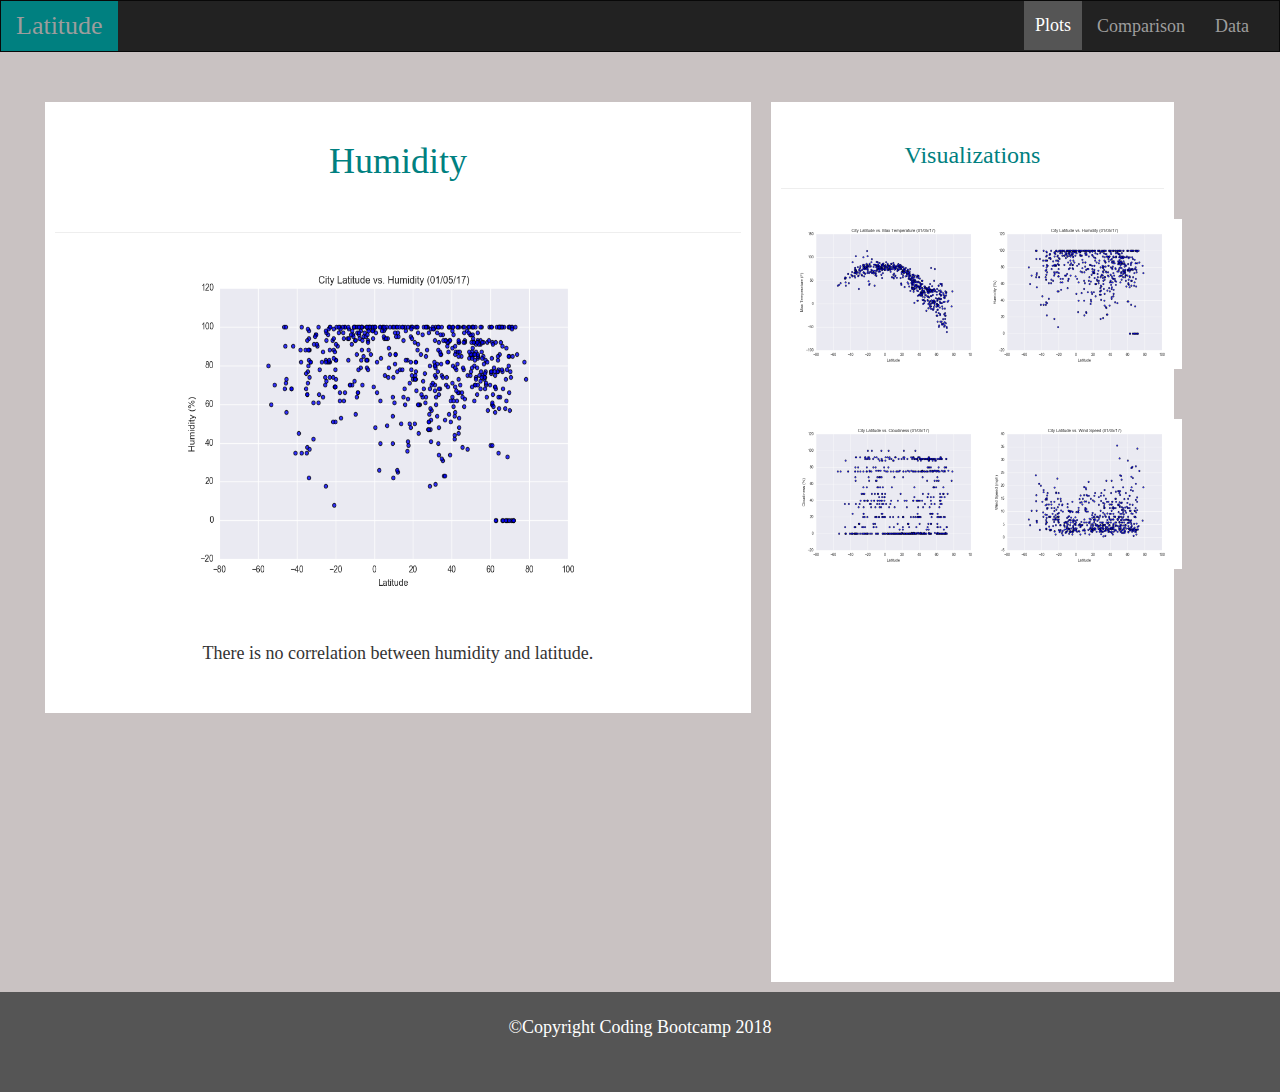
<file: humid.html>
<!DOCTYPE html>
<html lang="en">
<head>
  <title><a href="../index.html">Latitude</a></title>
  <meta charset="utf-8">
  <meta name="viewport" content="width=device-width, initial-scale=1">
  <link rel="stylesheet" href="https://maxcdn.bootstrapcdn.com/bootstrap/3.3.7/css/bootstrap.min.css">
  <link rel="stylesheet" type="text/css" href="style.css">
  <script src="https://ajax.googleapis.com/ajax/libs/jquery/3.3.1/jquery.min.js"></script>
  <script src="https://maxcdn.bootstrapcdn.com/bootstrap/3.3.7/js/bootstrap.min.js"></script>
 
</head>
<body>

<nav class="navbar navbar-inverse">
  <div class="container-fluid">
    <div class="navbar-header">
      <button type="button" class="navbar-toggle" data-toggle="collapse" data-target="#myNavbar">
        <span class="icon-bar"></span>
        <span class="icon-bar"></span>
        <span class="icon-bar"></span>                        
      </button>
      <a class="navbar-brand" href="#">Latitude</a>
    </div>
    <div class="collapse navbar-collapse flex-grow-1 text-right id="myNavbar">
  
      <ul class="nav navbar-nav navbar-right">
        <li>
                
                    
            <div class="dropdown">
                <button class="dropbtn">Plots</button>
                <div class="dropdown-content">
                  <a href="maxtemp.html">Temperature</a>
                  <a href="humid.html">Humidity</a>
                  <a href="cloud.html">Cloudiness</a>
                  <a href="wind.html">Wind Speed</a>
                </div>
              </div>
                    </li>
        <li><a href="comparison.html">Comparison</a></li>
        <li><a href="data.html">Data</a></li>
      </ul>
    </div>
  </div>
</nav>
  
<div class="container-fluid text-center">    
  <div class="row content">
    
    <div class="col-lg-7 text-left"> 
      <h1>Humidity</h1>
      <hr>
      <p class="aligncenter">
      <img  id="main-image" src="images/Fig2.png"></p>
      <p class="aligncenter">There is no correlation between humidity and latitude.</p>
      <p> </p>
      
    </div>
    
    <div class="col-sm-12 col-md-12 col-lg-4 sidenav">
            <h3>Visualizations</h3>
            
            <hr>
            
            <div class="col-lg-6 col-md-6 col-sm-12">
                <p class="aligncenter">
                  <a href="maxtemp.html">  <img  id="left-image" src="images/Fig1.png"> </a></p>
          </div>
          <div class="col-lg-6 col-md-6 col-sm-12">
                <p class="aligncenter">
                  <a href="humid.html">  <img  id="left-image" src="images/Fig2.png"> </a></p>
          </div>
          <div class="col-lg-6 col-md-6 col-sm-12">
                <p class="aligncenter">
                  <a href="cloud.html">  <img  id="left-image" src="images/Fig3.png"> </a></p>
          </div>
          <div class="col-lg-6 col-md-6 col-sm-12">
                <p class="aligncenter">
                  <a href="wind.html">  <img  id="left-image" src="images/Fig4.png"> </a></p>
          </div>
    </div>
</div>
  
</div>

<footer class="container-fluid text-center">
  <p>©Copyright Coding Bootcamp 2018</p>
</footer>

</body>
</html>
</file>
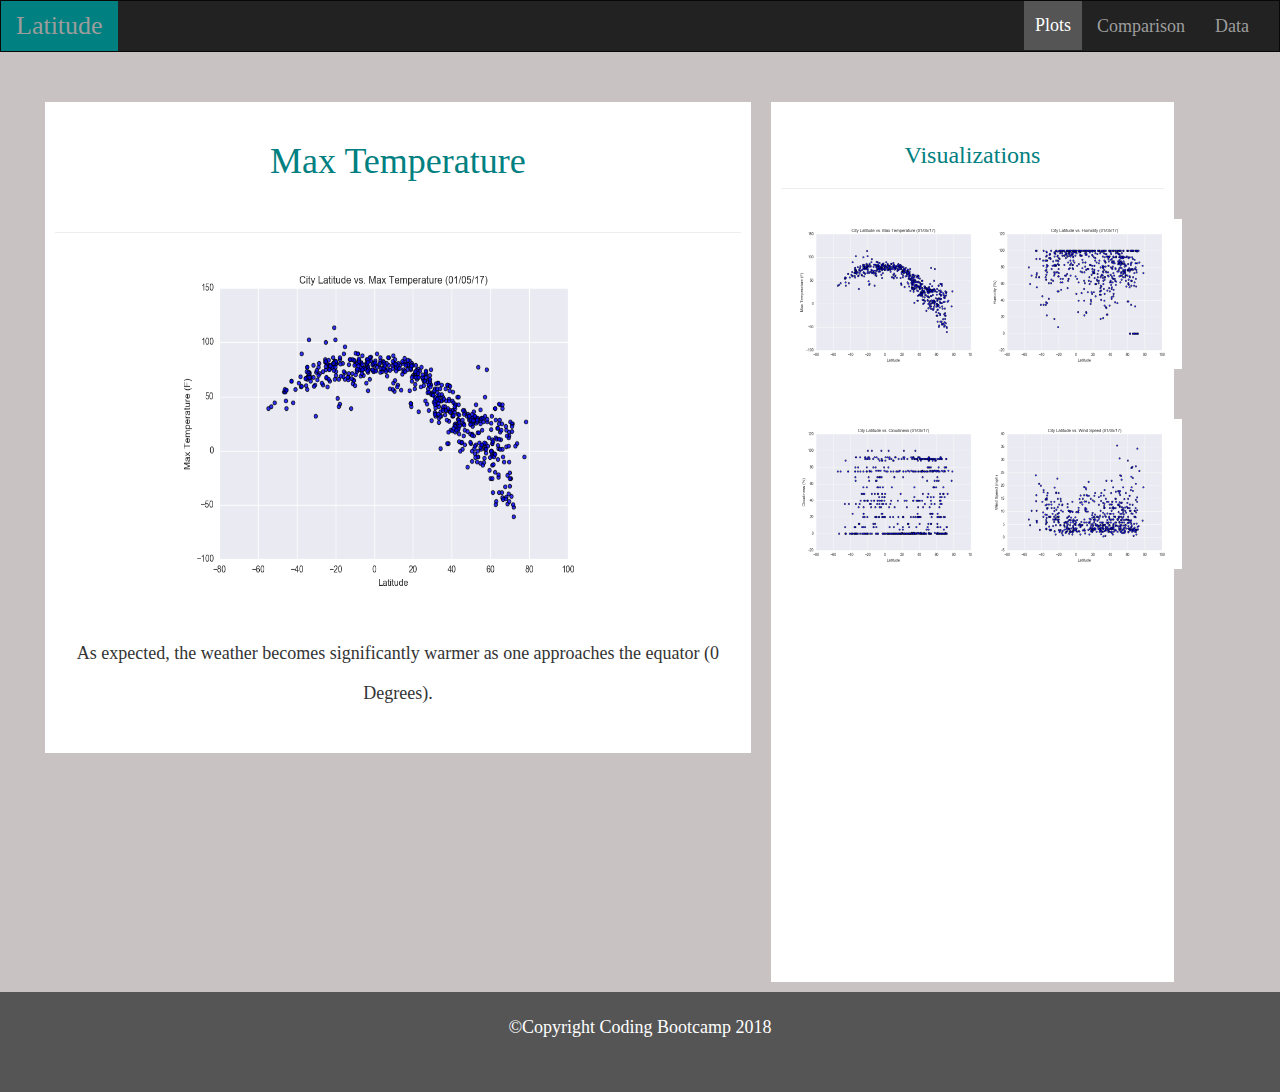
<file: maxtemp.html>
<!DOCTYPE html>
<html lang="en">
<head>
  <title><a href="../index.html">Latitude</a></title>
  <meta charset="utf-8">
  <meta name="viewport" content="width=device-width, initial-scale=1">
  <link rel="stylesheet" href="https://maxcdn.bootstrapcdn.com/bootstrap/3.3.7/css/bootstrap.min.css">
  <link rel="stylesheet" type="text/css" href="style.css">
  <script src="https://ajax.googleapis.com/ajax/libs/jquery/3.3.1/jquery.min.js"></script>
  <script src="https://maxcdn.bootstrapcdn.com/bootstrap/3.3.7/js/bootstrap.min.js"></script>
 
</head>
<body>

<nav class="navbar navbar-inverse">
  <div class="container-fluid">
    <div class="navbar-header">
      <button type="button" class="navbar-toggle" data-toggle="collapse" data-target="#myNavbar">
        <span class="icon-bar"></span>
        <span class="icon-bar"></span>
        <span class="icon-bar"></span>                        
      </button>
      <a class="navbar-brand" href="#">Latitude</a>
    </div>
    <div class="collapse navbar-collapse flex-grow-1 text-right id="myNavbar">
  
      <ul class="nav navbar-nav navbar-right">
        <li>
                
                    
            <div class="dropdown">
                <button class="dropbtn">Plots</button>
                <div class="dropdown-content">
                  <a href="maxtemp.html">Temperature</a>
                  <a href="humid.html">Humidity</a>
                  <a href="cloud.html">Cloudiness</a>
                  <a href="wind.html">Wind Speed</a>
                </div>
              </div>
                    </li>
        <li><a href="comparison.html">Comparison</a></li>
        <li><a href="data.html">Data</a></li>
      </ul>
    </div>
  </div>
</nav>
  
<div class="container-fluid text-center">    
  <div class="row content">
    
    <div class="col-lg-7 text-left"> 
      <h1>Max Temperature</h1>
      <hr>
      <p class="aligncenter">
      <img  id="main-image" src="images/Fig1.png"></p>
      <p class="aligncenter">As expected, the weather becomes significantly warmer as one approaches the equator (0 Degrees).</p>
      <p> </p>
      
    </div>
    
    <div class="col-sm-12 col-md-12 col-lg-4 sidenav">
            <h3>Visualizations</h3>
            
            <hr>
            
            <div class="col-lg-6 col-md-6 col-sm-12">
                <p class="aligncenter">
                  <a href="maxtemp.html">  <img  id="left-image" src="images/Fig1.png"> </a></p>
          </div>
          <div class="col-lg-6 col-md-6 col-sm-12">
                <p class="aligncenter">
                  <a href="humid.html">  <img  id="left-image" src="images/Fig2.png"> </a></p>
          </div>
          <div class="col-lg-6 col-md-6 col-sm-12">
                <p class="aligncenter">
                  <a href="cloud.html">  <img  id="left-image" src="images/Fig3.png"> </a></p>
          </div>
          <div class="col-lg-6 col-md-6 col-sm-12">
                <p class="aligncenter">
                  <a href="wind.html">  <img  id="left-image" src="images/Fig4.png"> </a></p>
          </div>
    </div>
</div>
  
</div>

<footer class="container-fluid text-center">
  <p>©Copyright Coding Bootcamp 2018</p>
</footer>

</body>
</html>
</file>
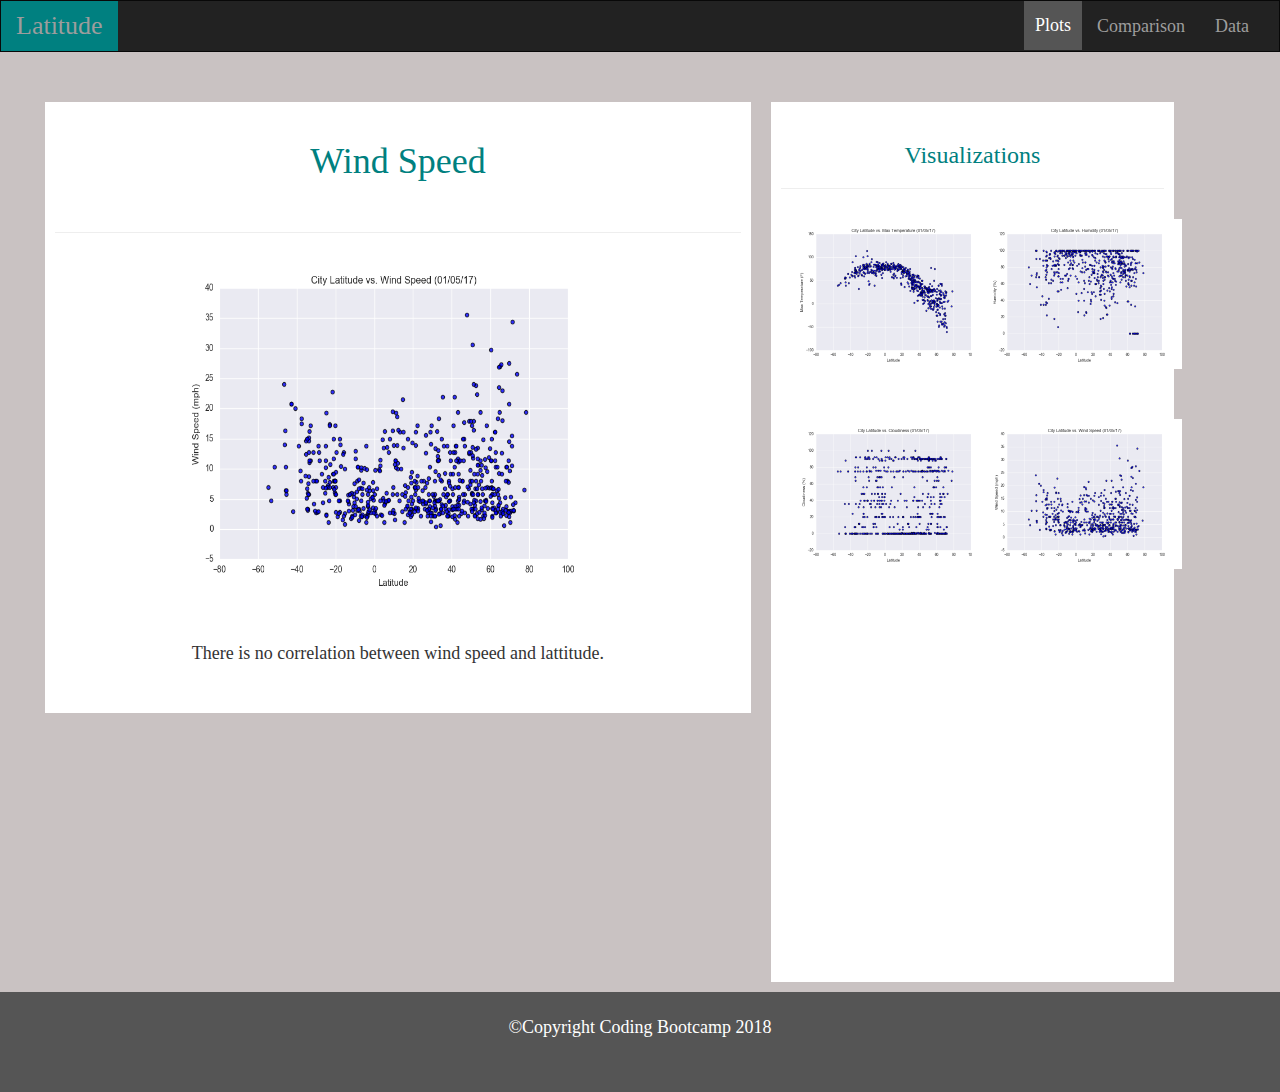
<file: wind.html>
<!DOCTYPE html>
<html lang="en">
<head>
  <title><a href="../index.html">Latitude</a></title>
  <meta charset="utf-8">
  <meta name="viewport" content="width=device-width, initial-scale=1">
  <link rel="stylesheet" href="https://maxcdn.bootstrapcdn.com/bootstrap/3.3.7/css/bootstrap.min.css">
  <link rel="stylesheet" type="text/css" href="style.css">
  <script src="https://ajax.googleapis.com/ajax/libs/jquery/3.3.1/jquery.min.js"></script>
  <script src="https://maxcdn.bootstrapcdn.com/bootstrap/3.3.7/js/bootstrap.min.js"></script>
 
</head>
<body>

<nav class="navbar navbar-inverse">
  <div class="container-fluid">
    <div class="navbar-header">
      <button type="button" class="navbar-toggle" data-toggle="collapse" data-target="#myNavbar">
        <span class="icon-bar"></span>
        <span class="icon-bar"></span>
        <span class="icon-bar"></span>                        
      </button>
      <a class="navbar-brand" href="#">Latitude</a>
    </div>
    <div class="collapse navbar-collapse flex-grow-1 text-right id="myNavbar">
  
      <ul class="nav navbar-nav navbar-right">
        <li>
                
                    
            <div class="dropdown">
                <button class="dropbtn">Plots</button>
                <div class="dropdown-content">
                  <a href="maxtemp.html">Temperature</a>
                  <a href="humid.html">Humidity</a>
                  <a href="cloud.html">Cloudiness</a>
                  <a href="wind.html">Wind Speed</a>
                </div>
              </div>
                    </li>
        <li><a href="comparison.html">Comparison</a></li>
        <li><a href="data.html">Data</a></li>
      </ul>
    </div>
  </div>
</nav>
  
<div class="container-fluid text-center">    
  <div class="row content">
    
    <div class="col-lg-7 text-left"> 
      <h1>Wind Speed</h1>
      <hr>
      <p class="aligncenter">
      <img  id="main-image" src="images/Fig4.png"></p>
      <p class="aligncenter">There is no correlation between wind speed and lattitude.</p>
      <p> </p>
      
    </div>
    
    <div class="col-sm-12 col-md-12 col-lg-4 sidenav">
            <h3>Visualizations</h3>
            
            <hr>
            
            <div class="col-lg-6 col-md-6 col-sm-12">
                <p class="aligncenter">
                  <a href="maxtemp.html">  <img  id="left-image" src="images/Fig1.png"> </a></p>
          </div>
          <div class="col-lg-6 col-md-6 col-sm-12">
                <p class="aligncenter">
                  <a href="humid.html">  <img  id="left-image" src="images/Fig2.png"> </a></p>
          </div>
          <div class="col-lg-6 col-md-6 col-sm-12">
                <p class="aligncenter">
                  <a href="cloud.html">  <img  id="left-image" src="images/Fig3.png"> </a></p>
          </div>
          <div class="col-lg-6 col-md-6 col-sm-12">
                <p class="aligncenter">
                  <a href="wind.html">  <img  id="left-image" src="images/Fig4.png"> </a></p>
          </div>
    </div>
</div>
  
</div>

<footer class="container-fluid text-center">
  <p>©Copyright Coding Bootcamp 2018</p>
</footer>

</body>
</html>
</file>
<file: style.css>
/*
 First External CSS Stylesheet
 */

/* Styling for HTML elements */

*{font-family: Georgia, "Times New Roman", Times, serif;}

body {
  padding: 0px;
  margin: 0;
  font-family: Georgia, "Times New Roman", Times, serif;
  font-size: 18px;
  line-height: 150%;
  color: #333;
  background: rgb(201, 194, 194);
}

header {
  background: white;
  padding: 10px
}

h1 {
  padding: 30px 0;
  margin: 0;
  margin-bottom: 20px;
  font-size: 36px;
  color: teal;
  text-align: center;
}

h3{color: teal;}
.row{
  padding: 10px;
  margin: 10px;
  
  
}
.navbar-brand{
  background-color: teal;
  color: white;
  font-size: 26px;
  
}

p{line-height: 40px; margin-bottom: 30px;}
/* Selecting elements by class */
.container {
  width: 1024px;
  margin: 10px;
}

.navbar {
  margin-bottom: 20px;
  border-radius: 0;
}

/* Set height of the grid so .sidenav can be 100% (adjust as needed) */
.row.content {height: 900px; margin: 10px; }

.col-lg-7{
  background-color: white;
  padding: 10px;
  margin: 10px;
}
.col-lg-4{
  
  background-color: white;
  padding: 10px;
  margin: 10px;
}
.col-sm-12{
  
  background-color: white;
  padding: 10px;
  
}

.col-md-5{
  
  background-color: white;
  padding: 10px;
  margin: 20px;
}
/* Set gray background color and 100% height */
.sidenav {
  padding-top: 20px;
  
  height: 100%;
}

footer {
  background-color: #555;
  color: white;
  padding: 15px;
}

/* On small screens, set height to 'auto' for sidenav and grid */
@media screen and (max-width: 767px) {
  .sidenav {
    height: auto;
    padding: 15px;
  }
  .row.content {height:auto;} 
}

#main-image {
  width: 450px;
  height: 350px;
  margin-right: 20px;
  
}
#left-image {
  width: 200px;
  height: 150px;
  margin-right: 50px;
}

.aligncenter {
  text-align: center;
}

table{
  margin:10px;
  width="100%"; border="0"; overflow: hidden; 
  text-overflow: ellipsis; 
  word-wrap: break-word;
}


.dropbtn {

  padding: 11px;
  background-color: #555;
  color: white;
  border: none;
}

.dropdown {
  position: relative;
  display: inline-block;
}

.dropdown-content {
  display: none;
  position: absolute;
  background-color: #f1f1f1;
  min-width: 160px;
  box-shadow: 0px 8px 16px 0px rgba(0,0,0,0.2);
  z-index: 1;
}

.dropdown-content a {
  color: black;
  padding: 12px 16px;
  text-decoration: none;
  display: block;
}

.dropdown-content a:hover {background-color: #ddd;}

.dropdown:hover .dropdown-content {display: block;}

.dropdown:hover .dropbtn {background-color: teal;}

.comphead{color: teal; font-weight: 100; font-size: 30px; }
</file>
